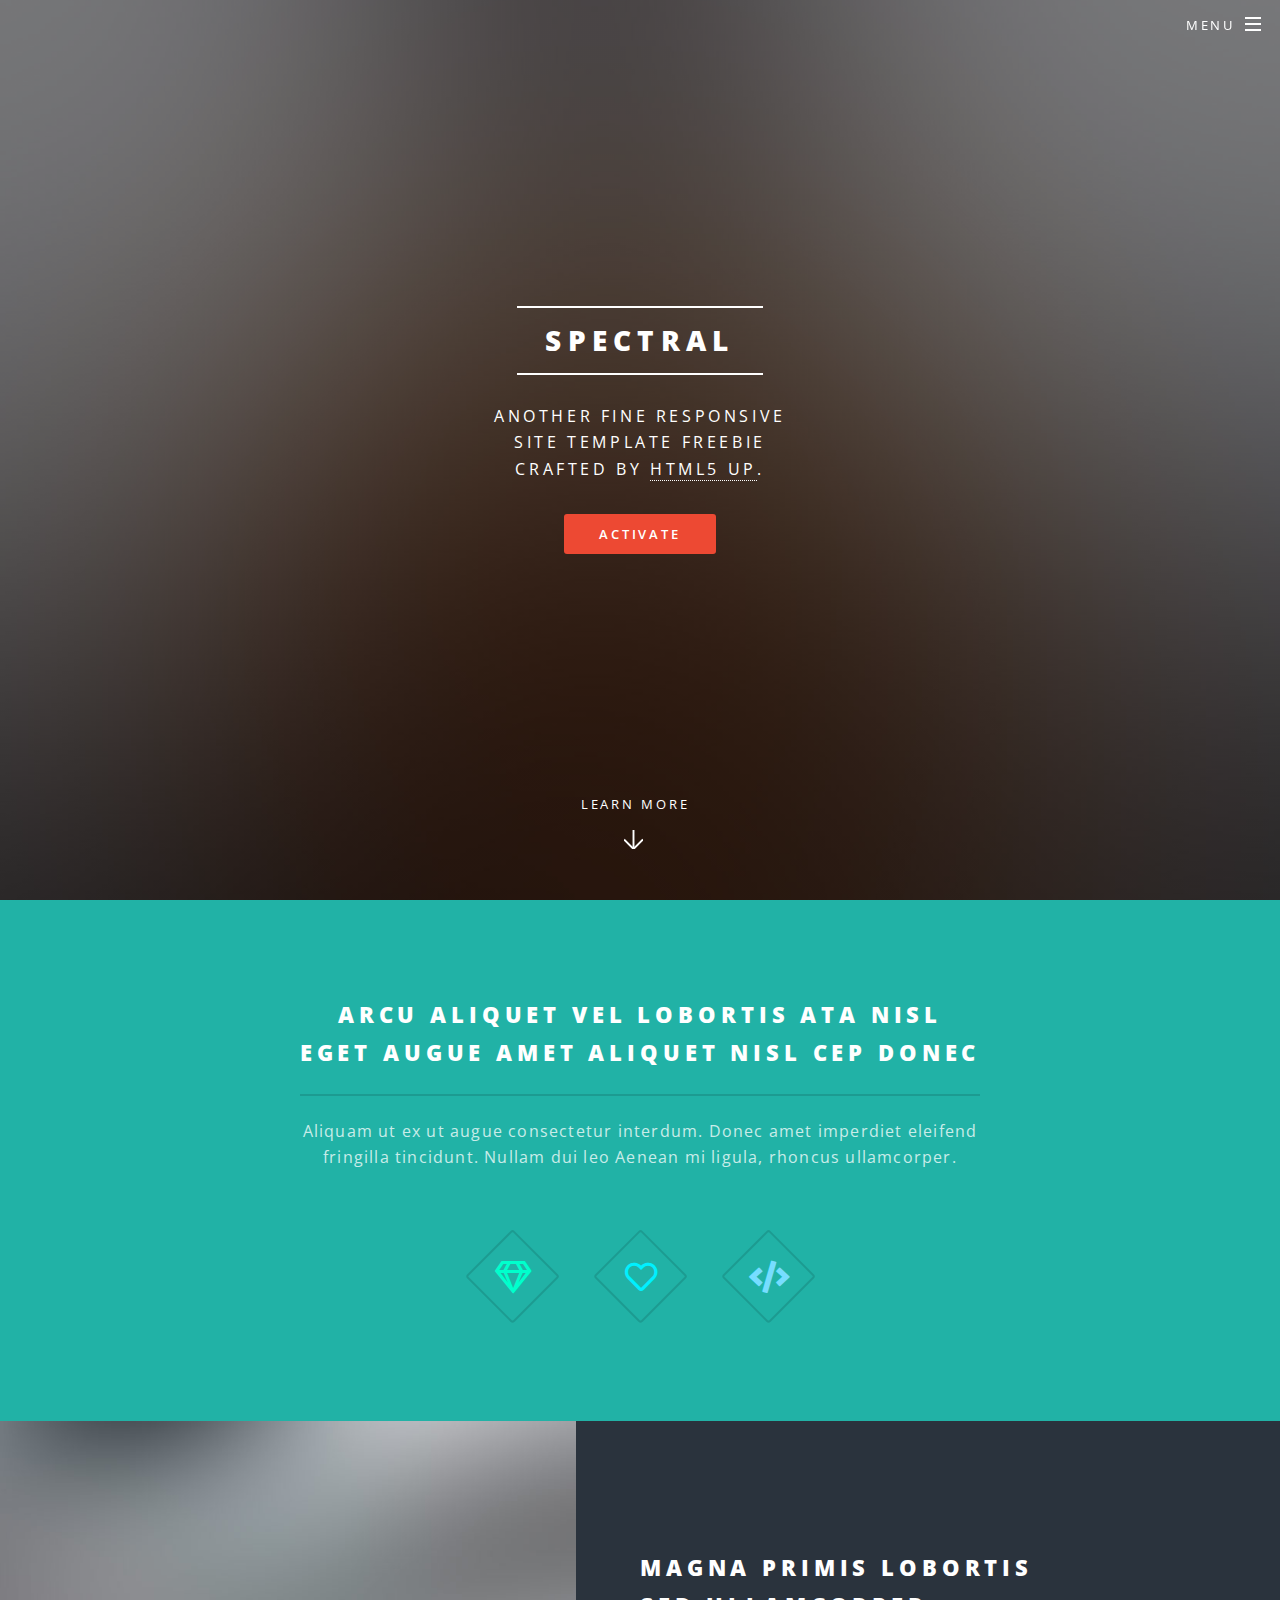
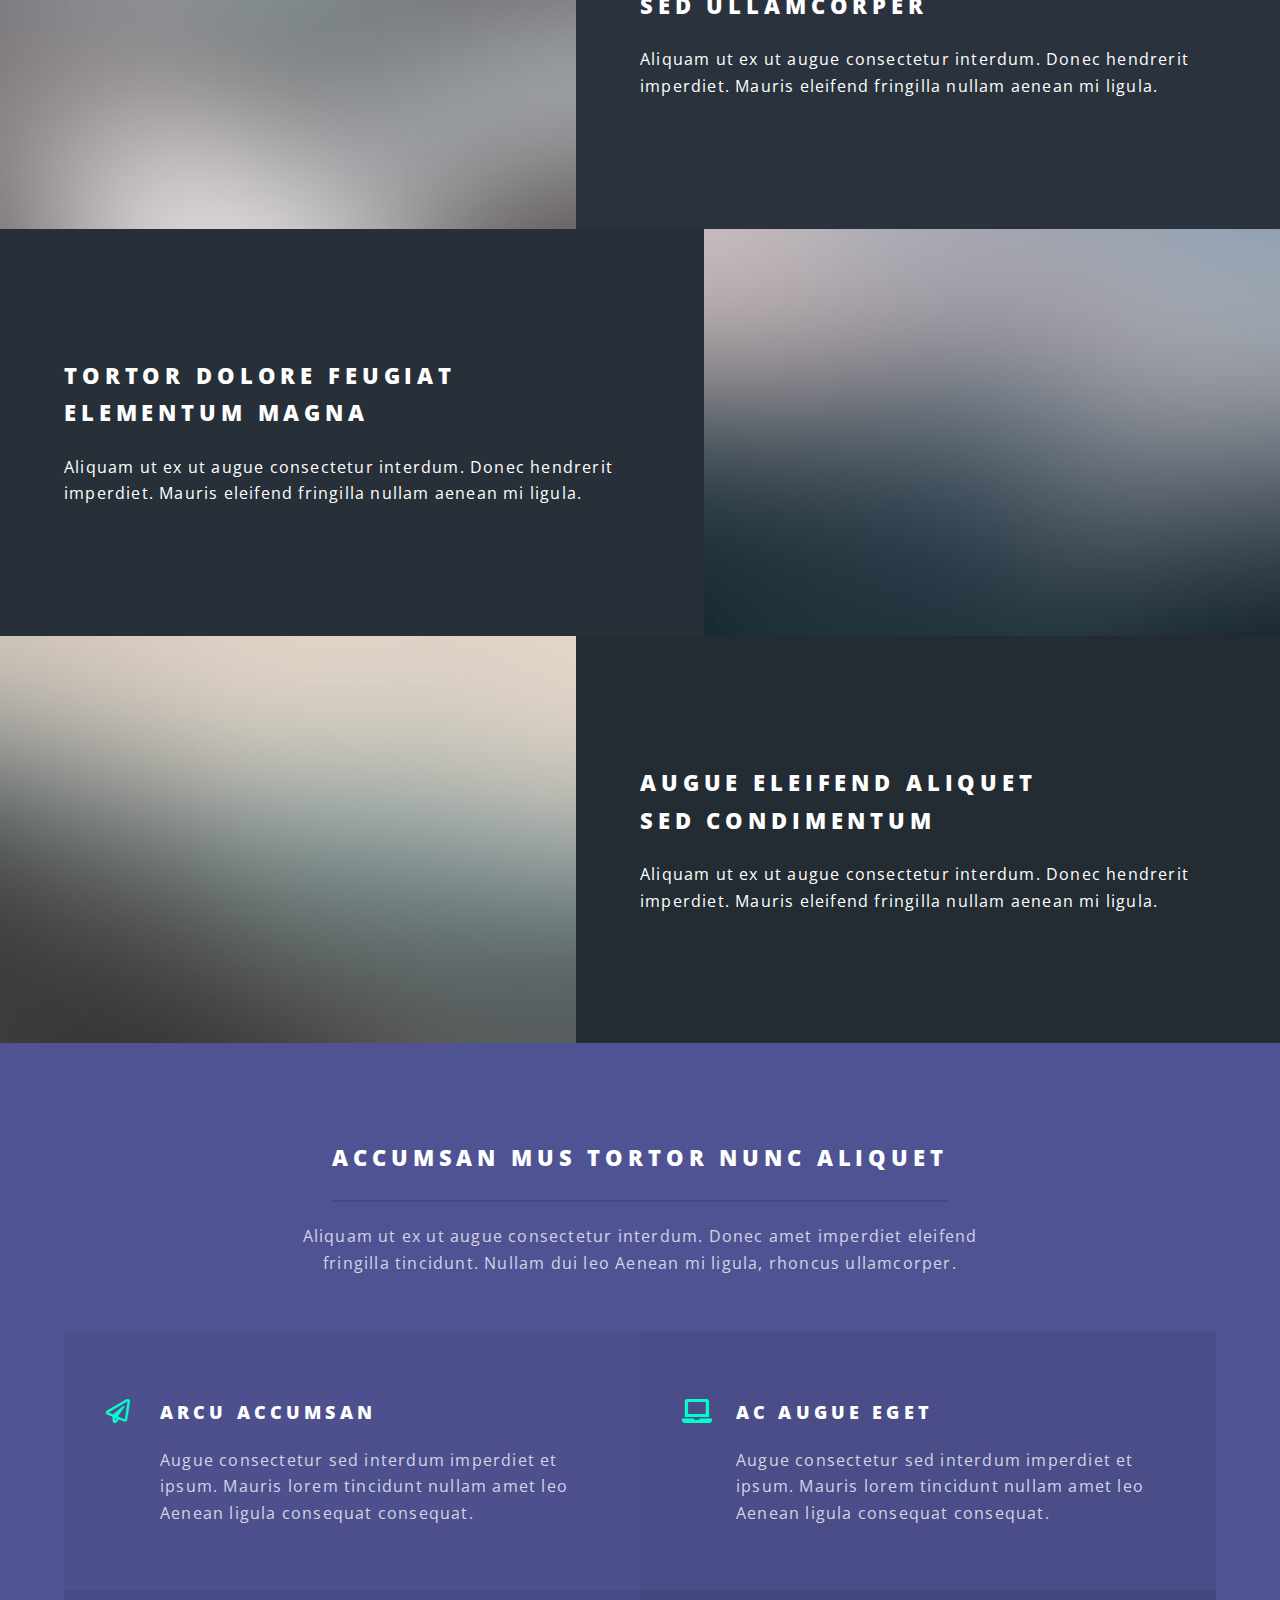
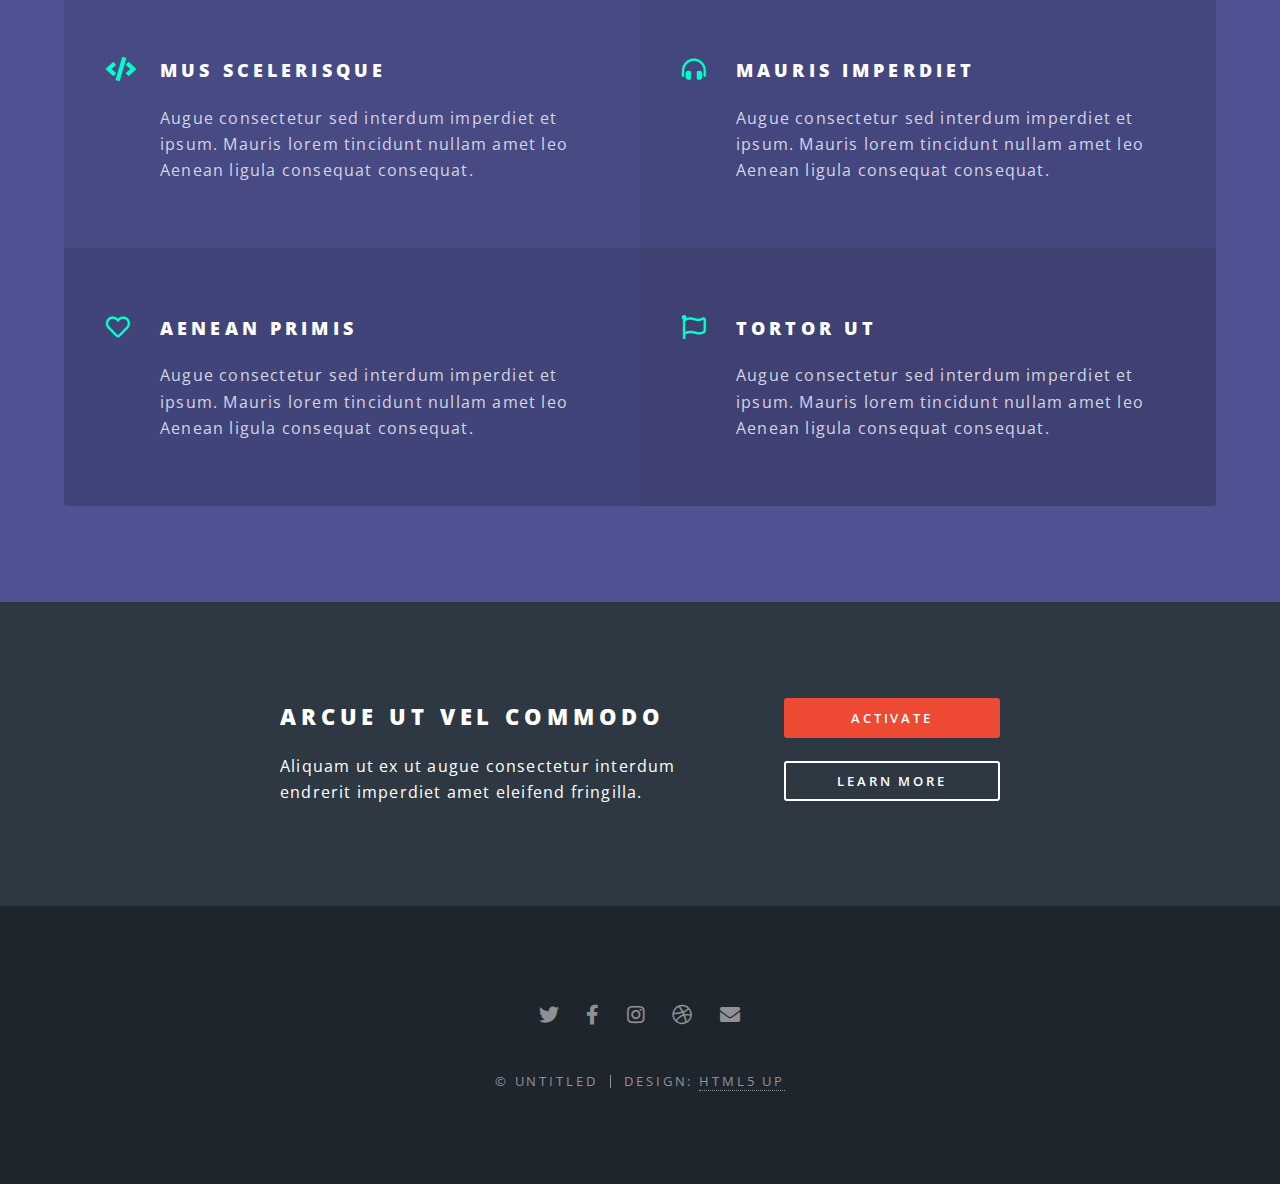
<file: index.html>
<!DOCTYPE HTML>
<!--
	Spectral by HTML5 UP
	html5up.net | @ajlkn
	Free for personal and commercial use under the CCA 3.0 license (html5up.net/license)
-->
<html>
	<head>
		<title>Spectral by HTML5 UP</title>
		<meta charset="utf-8" />
		<meta name="viewport" content="width=device-width, initial-scale=1, user-scalable=no" />
		<link rel="stylesheet" href="assets/css/main.css" />
		<noscript><link rel="stylesheet" href="assets/css/noscript.css" /></noscript>
	</head>
	<body class="landing is-preload">

		<!-- Page Wrapper -->
			<div id="page-wrapper">

				<!-- Header -->
					<header id="header" class="alt">
						<h1><a href="index.html">Spectral</a></h1>
						<nav id="nav">
							<ul>
								<li class="special">
									<a href="#menu" class="menuToggle"><span>Menu</span></a>
									<div id="menu">
										<ul>
											<li><a href="index.html">Home</a></li>
											<li><a href="generic.html">Generic</a></li>
											<li><a href="elements.html">Elements</a></li>
											<li><a href="#">Sign Up</a></li>
											<li><a href="#">Log In</a></li>
										</ul>
									</div>
								</li>
							</ul>
						</nav>
					</header>

				<!-- Banner -->
					<section id="banner">
						<div class="inner">
							<h2>Spectral</h2>
							<p>Another fine responsive<br />
							site template freebie<br />
							crafted by <a href="http://html5up.net">HTML5 UP</a>.</p>
							<ul class="actions special">
								<li><a href="#" class="button primary">Activate</a></li>
							</ul>
						</div>
						<a href="#one" class="more scrolly">Learn More</a>
					</section>

				<!-- One -->
					<section id="one" class="wrapper style1 special">
						<div class="inner">
							<header class="major">
								<h2>Arcu aliquet vel lobortis ata nisl<br />
								eget augue amet aliquet nisl cep donec</h2>
								<p>Aliquam ut ex ut augue consectetur interdum. Donec amet imperdiet eleifend<br />
								fringilla tincidunt. Nullam dui leo Aenean mi ligula, rhoncus ullamcorper.</p>
							</header>
							<ul class="icons major">
								<li><span class="icon fa-gem major style1"><span class="label">Lorem</span></span></li>
								<li><span class="icon fa-heart major style2"><span class="label">Ipsum</span></span></li>
								<li><span class="icon solid fa-code major style3"><span class="label">Dolor</span></span></li>
							</ul>
						</div>
					</section>

				<!-- Two -->
					<section id="two" class="wrapper alt style2">
						<section class="spotlight">
							<div class="image"><img src="images/pic01.jpg" alt="" /></div><div class="content">
								<h2>Magna primis lobortis<br />
								sed ullamcorper</h2>
								<p>Aliquam ut ex ut augue consectetur interdum. Donec hendrerit imperdiet. Mauris eleifend fringilla nullam aenean mi ligula.</p>
							</div>
						</section>
						<section class="spotlight">
							<div class="image"><img src="images/pic02.jpg" alt="" /></div><div class="content">
								<h2>Tortor dolore feugiat<br />
								elementum magna</h2>
								<p>Aliquam ut ex ut augue consectetur interdum. Donec hendrerit imperdiet. Mauris eleifend fringilla nullam aenean mi ligula.</p>
							</div>
						</section>
						<section class="spotlight">
							<div class="image"><img src="images/pic03.jpg" alt="" /></div><div class="content">
								<h2>Augue eleifend aliquet<br />
								sed condimentum</h2>
								<p>Aliquam ut ex ut augue consectetur interdum. Donec hendrerit imperdiet. Mauris eleifend fringilla nullam aenean mi ligula.</p>
							</div>
						</section>
					</section>

				<!-- Three -->
					<section id="three" class="wrapper style3 special">
						<div class="inner">
							<header class="major">
								<h2>Accumsan mus tortor nunc aliquet</h2>
								<p>Aliquam ut ex ut augue consectetur interdum. Donec amet imperdiet eleifend<br />
								fringilla tincidunt. Nullam dui leo Aenean mi ligula, rhoncus ullamcorper.</p>
							</header>
							<ul class="features">
								<li class="icon fa-paper-plane">
									<h3>Arcu accumsan</h3>
									<p>Augue consectetur sed interdum imperdiet et ipsum. Mauris lorem tincidunt nullam amet leo Aenean ligula consequat consequat.</p>
								</li>
								<li class="icon solid fa-laptop">
									<h3>Ac Augue Eget</h3>
									<p>Augue consectetur sed interdum imperdiet et ipsum. Mauris lorem tincidunt nullam amet leo Aenean ligula consequat consequat.</p>
								</li>
								<li class="icon solid fa-code">
									<h3>Mus Scelerisque</h3>
									<p>Augue consectetur sed interdum imperdiet et ipsum. Mauris lorem tincidunt nullam amet leo Aenean ligula consequat consequat.</p>
								</li>
								<li class="icon solid fa-headphones-alt">
									<h3>Mauris Imperdiet</h3>
									<p>Augue consectetur sed interdum imperdiet et ipsum. Mauris lorem tincidunt nullam amet leo Aenean ligula consequat consequat.</p>
								</li>
								<li class="icon fa-heart">
									<h3>Aenean Primis</h3>
									<p>Augue consectetur sed interdum imperdiet et ipsum. Mauris lorem tincidunt nullam amet leo Aenean ligula consequat consequat.</p>
								</li>
								<li class="icon fa-flag">
									<h3>Tortor Ut</h3>
									<p>Augue consectetur sed interdum imperdiet et ipsum. Mauris lorem tincidunt nullam amet leo Aenean ligula consequat consequat.</p>
								</li>
							</ul>
						</div>
					</section>

				<!-- CTA -->
					<section id="cta" class="wrapper style4">
						<div class="inner">
							<header>
								<h2>Arcue ut vel commodo</h2>
								<p>Aliquam ut ex ut augue consectetur interdum endrerit imperdiet amet eleifend fringilla.</p>
							</header>
							<ul class="actions stacked">
								<li><a href="#" class="button fit primary">Activate</a></li>
								<li><a href="#" class="button fit">Learn More</a></li>
							</ul>
						</div>
					</section>

				<!-- Footer -->
					<footer id="footer">
						<ul class="icons">
							<li><a href="#" class="icon brands fa-twitter"><span class="label">Twitter</span></a></li>
							<li><a href="#" class="icon brands fa-facebook-f"><span class="label">Facebook</span></a></li>
							<li><a href="#" class="icon brands fa-instagram"><span class="label">Instagram</span></a></li>
							<li><a href="#" class="icon brands fa-dribbble"><span class="label">Dribbble</span></a></li>
							<li><a href="#" class="icon solid fa-envelope"><span class="label">Email</span></a></li>
						</ul>
						<ul class="copyright">
							<li>&copy; Untitled</li><li>Design: <a href="http://html5up.net">HTML5 UP</a></li>
						</ul>
					</footer>

			</div>

		<!-- Scripts -->
			<script src="assets/js/jquery.min.js"></script>
			<script src="assets/js/jquery.scrollex.min.js"></script>
			<script src="assets/js/jquery.scrolly.min.js"></script>
			<script src="assets/js/browser.min.js"></script>
			<script src="assets/js/breakpoints.min.js"></script>
			<script src="assets/js/util.js"></script>
			<script src="assets/js/main.js"></script>

	</body>
</html>
</file>
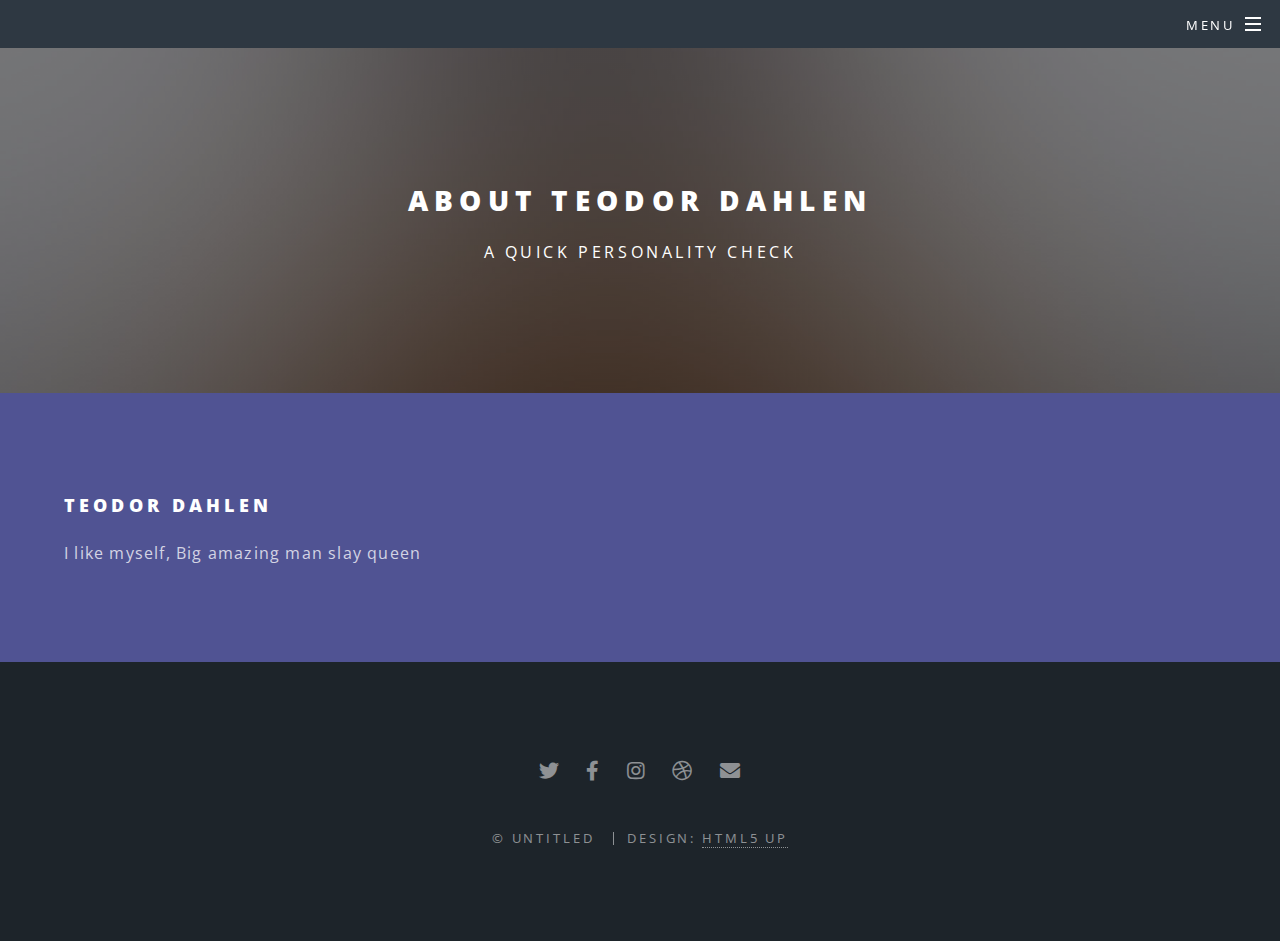
<file: AboutMe.html>
<!DOCTYPE HTML>
<!--
	Spectral by HTML5 UP
	html5up.net | @ajlkn
	Free for personal and commercial use under the CCA 3.0 license (html5up.net/license)
-->
<html>
	<head>
		<title>Generic - Spectral by HTML5 UP</title>
		<meta charset="utf-8" />
		<meta name="viewport" content="width=device-width, initial-scale=1, user-scalable=no" />
		<link rel="stylesheet" href="assets/css/main.css" />
		<noscript><link rel="stylesheet" href="assets/css/noscript.css" /></noscript>
	</head>
	<body class="is-preload">

		<!-- Page Wrapper -->
		<div id="page-wrapper">

			<!-- Header -->
			<header id="header" class="alt">
				<h1><a href="index.html">Teodor Dahlen</a></h1>
				<nav id="nav">
					<ul>
						<li class="special">
							<a href="#menu" class="menuToggle"><span>Menu</span></a>
							<div id="menu">
								<ul>
									<li><a href="index.html">Home</a></li>
									<li><a href="Programming.html">Programming</a></li>
									<!--<li><a href="Art.html">VFX/Materials/Art</a></li>-->
									<li><a href="AboutMe.html">About me</a></li>
								</ul>
							</div>
						</li>
					</ul>
				</nav>
			</header>

			<!-- Main -->
			<article id="main">
				<header>
					<h2>About Teodor Dahlen</h2>
					<p>A quick personality check</p>
				</header>
				<section class="wrapper style3">
					<div class="inner">

						<h3>Teodor Dahlen</h3>
						<p> I like myself, Big amazing man slay queen<p />

					</div>
				</section>
			</article>

			<!-- Footer -->
			<footer id="footer">
				<ul class="icons">
					<li><a href="#" class="icon brands fa-twitter"><span class="label">Twitter</span></a></li>
					<li><a href="#" class="icon brands fa-facebook-f"><span class="label">Facebook</span></a></li>
					<li><a href="#" class="icon brands fa-instagram"><span class="label">Instagram</span></a></li>
					<li><a href="#" class="icon brands fa-dribbble"><span class="label">Dribbble</span></a></li>
					<li><a href="#" class="icon solid fa-envelope"><span class="label">Email</span></a></li>
				</ul>
				<ul class="copyright">
					<li>&copy; Untitled</li>
					<li>Design: <a href="http://html5up.net">HTML5 UP</a></li>
				</ul>
			</footer>

		</div>

		<!-- Scripts -->
			<script src="assets/js/jquery.min.js"></script>
			<script src="assets/js/jquery.scrollex.min.js"></script>
			<script src="assets/js/jquery.scrolly.min.js"></script>
			<script src="assets/js/browser.min.js"></script>
			<script src="assets/js/breakpoints.min.js"></script>
			<script src="assets/js/util.js"></script>
			<script src="assets/js/main.js"></script>

	</body>
</html>
</file>
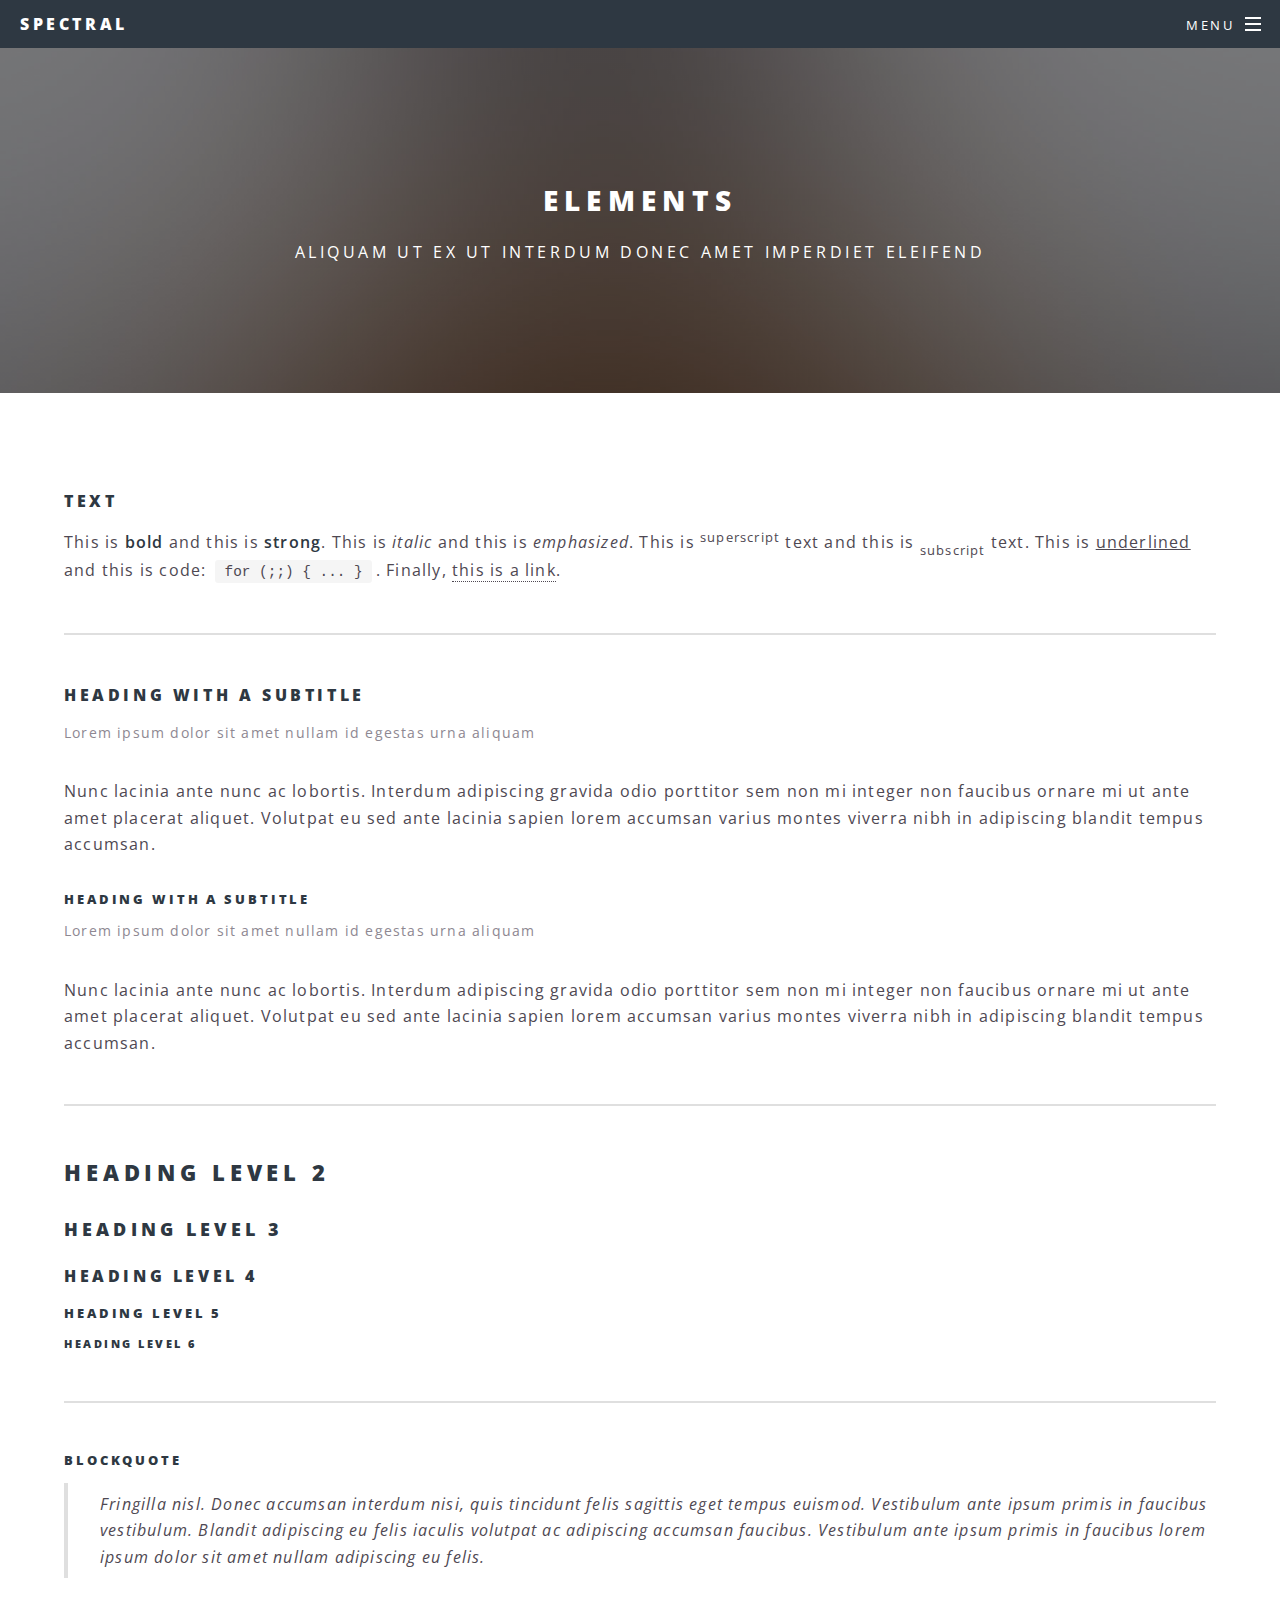
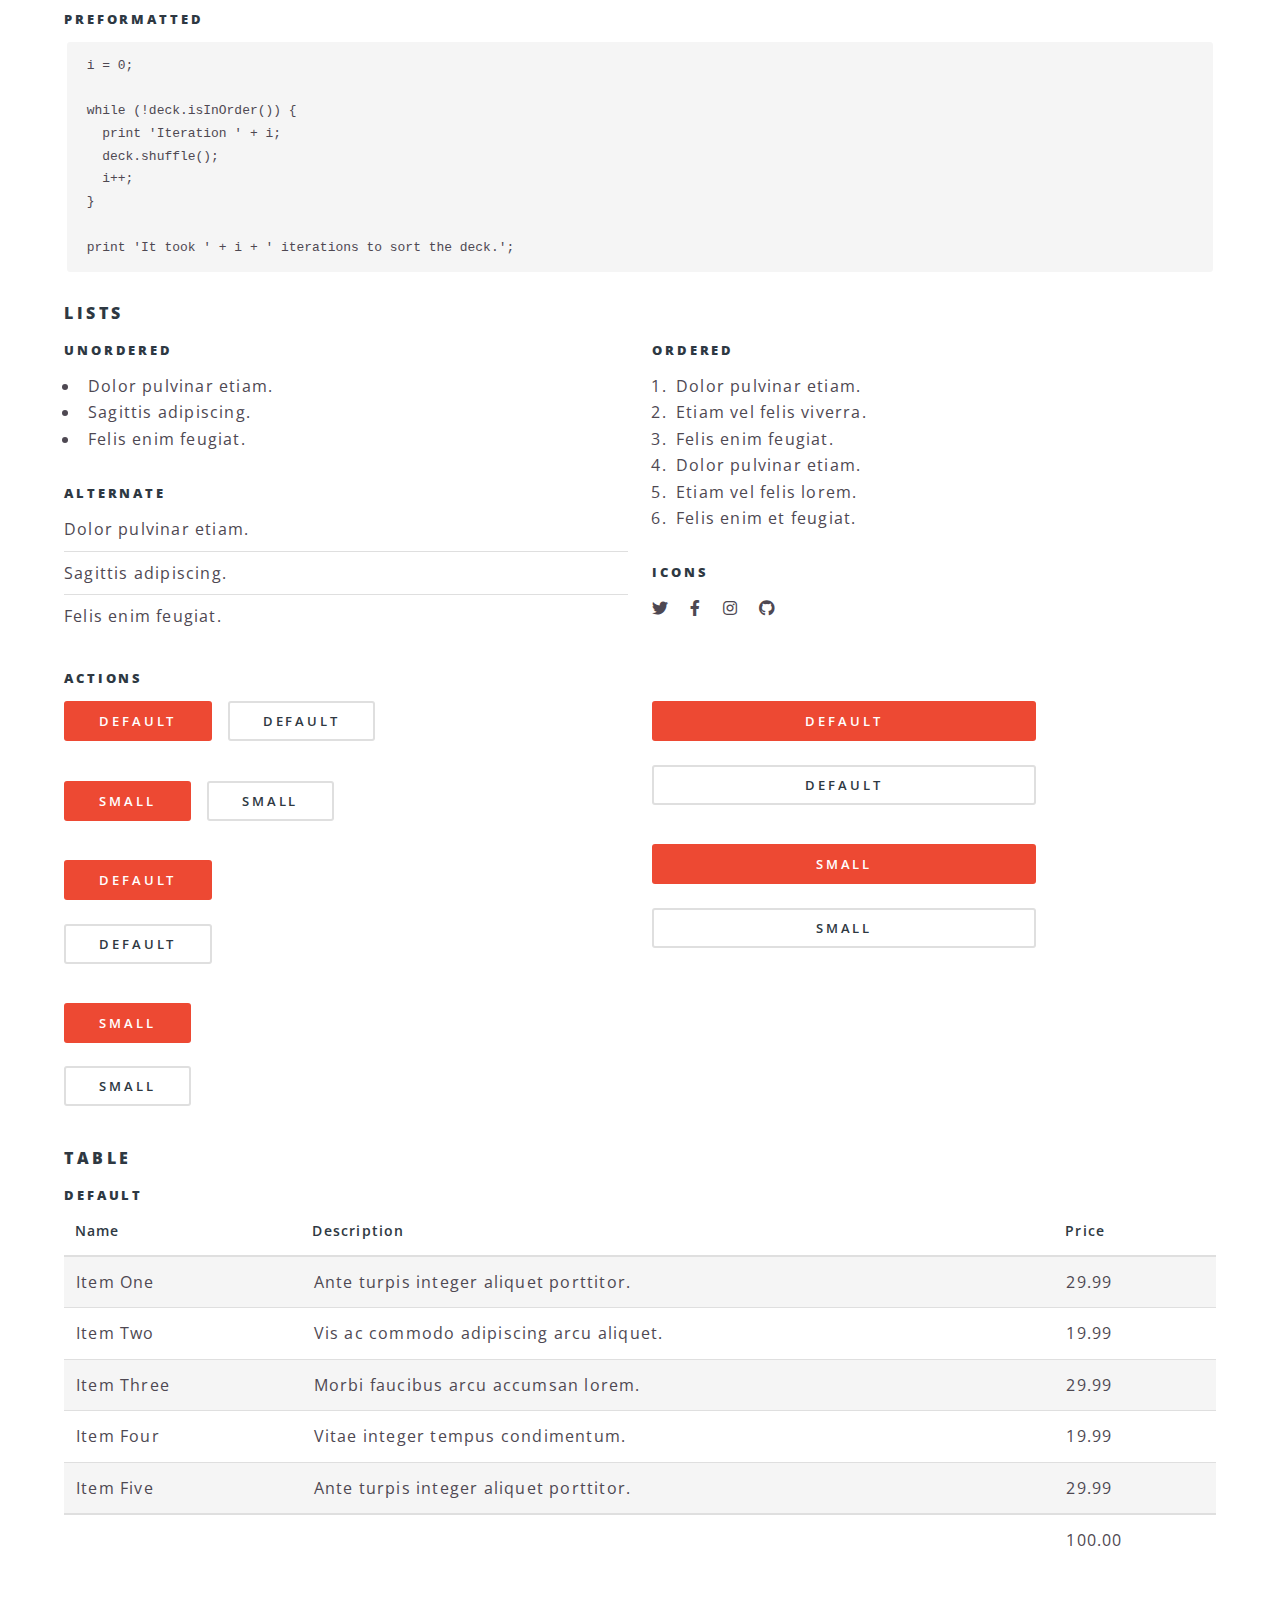
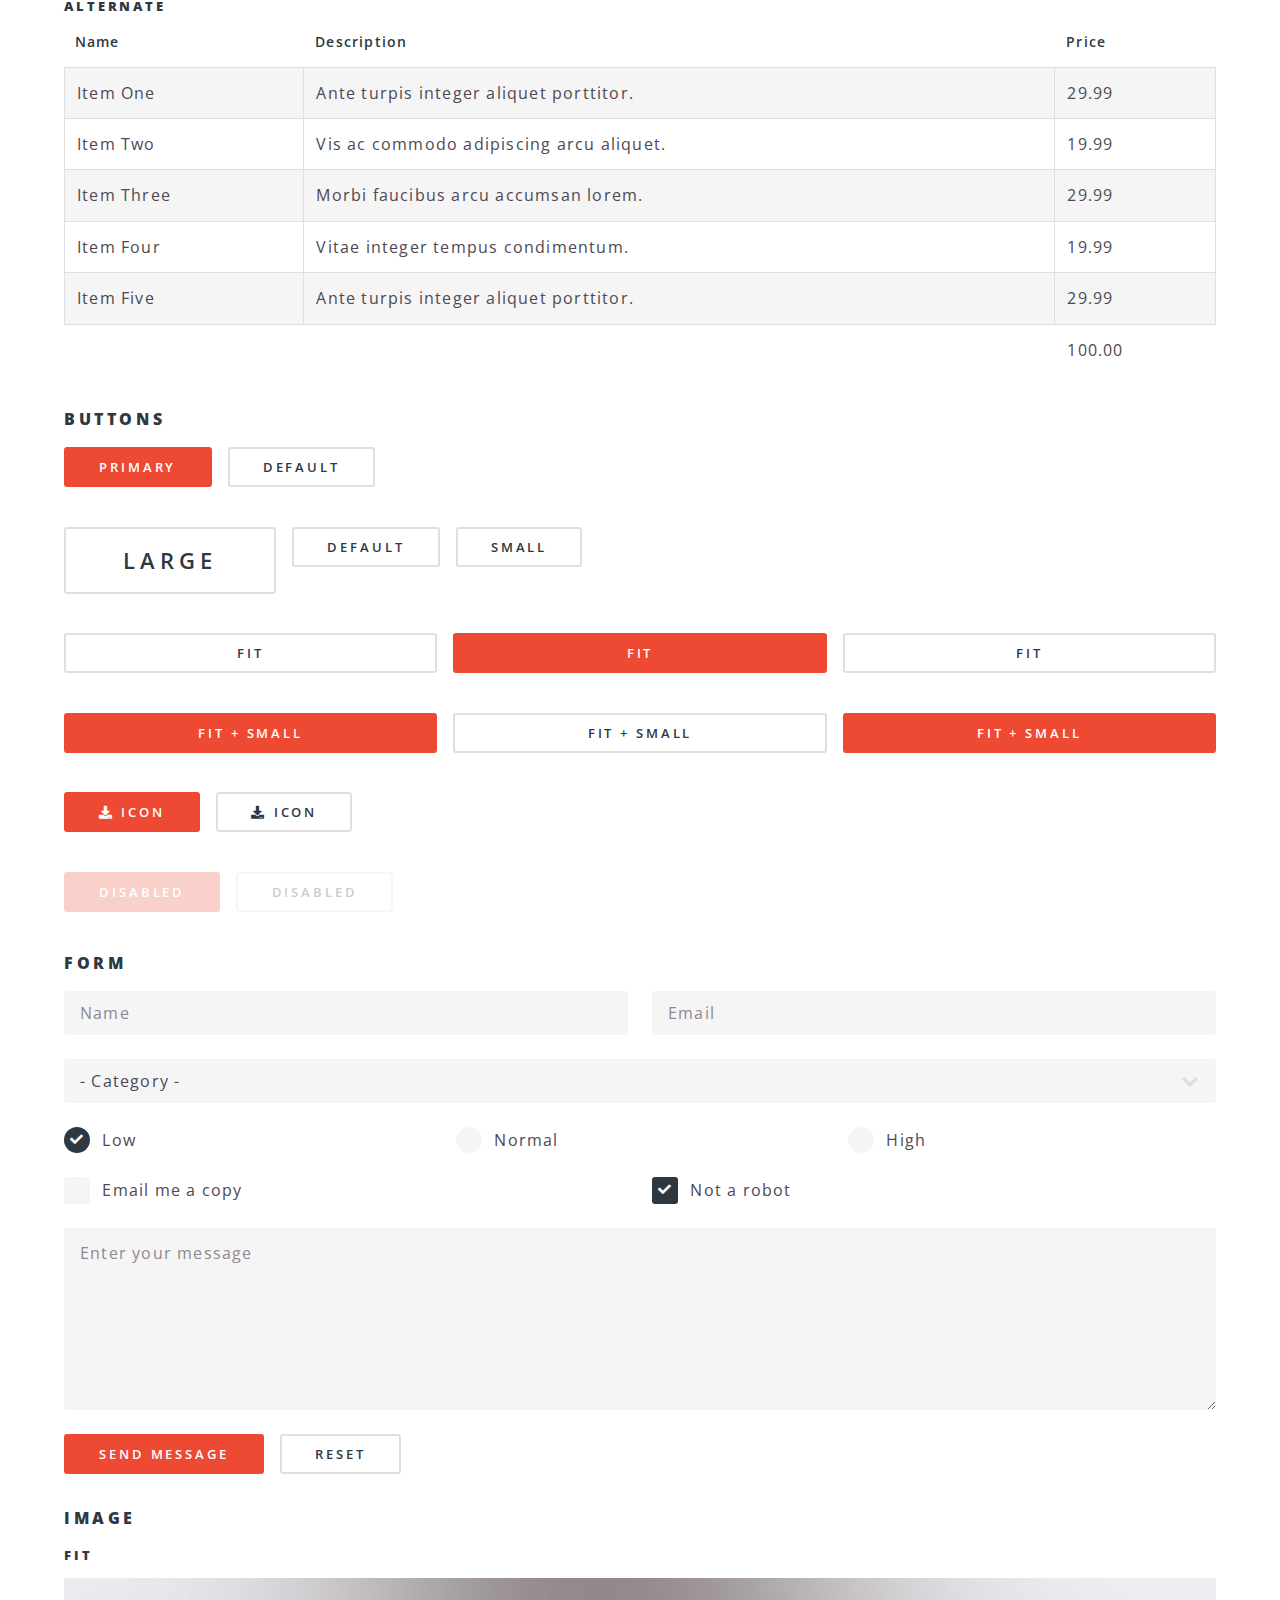
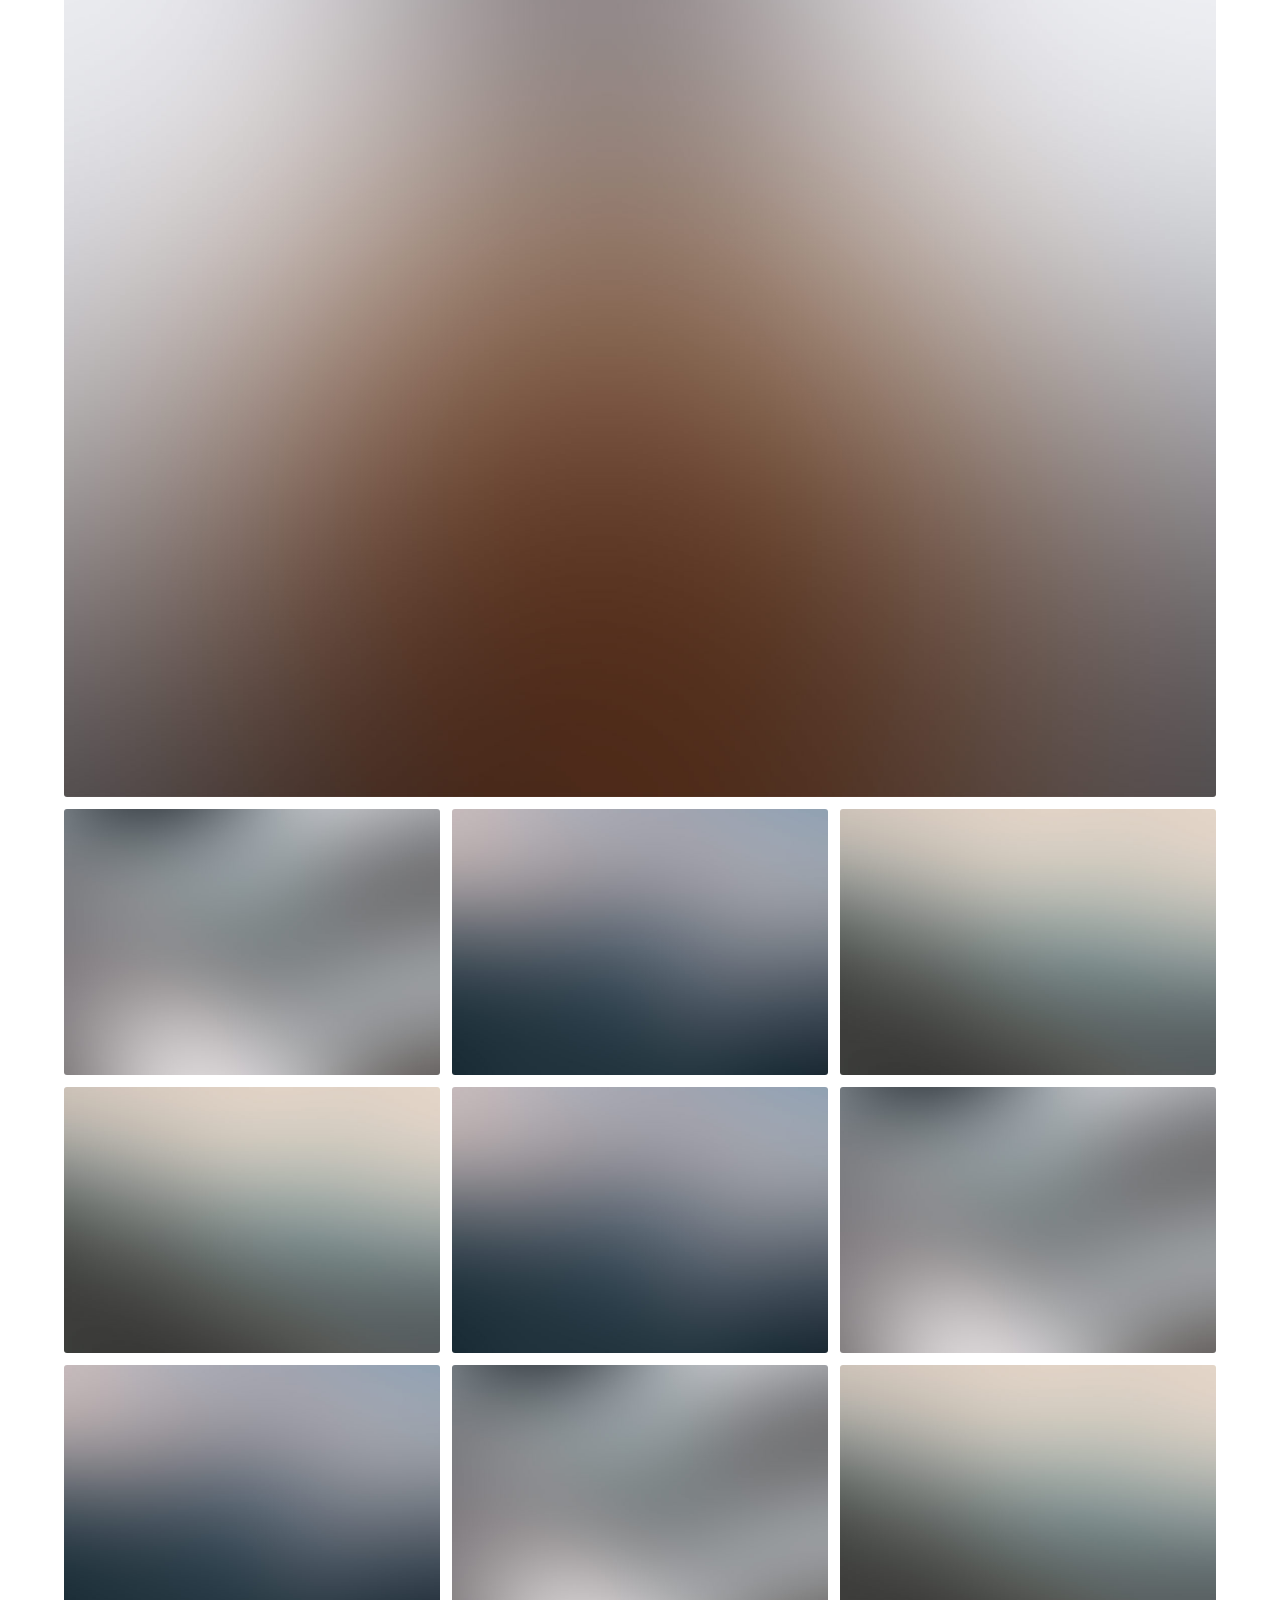
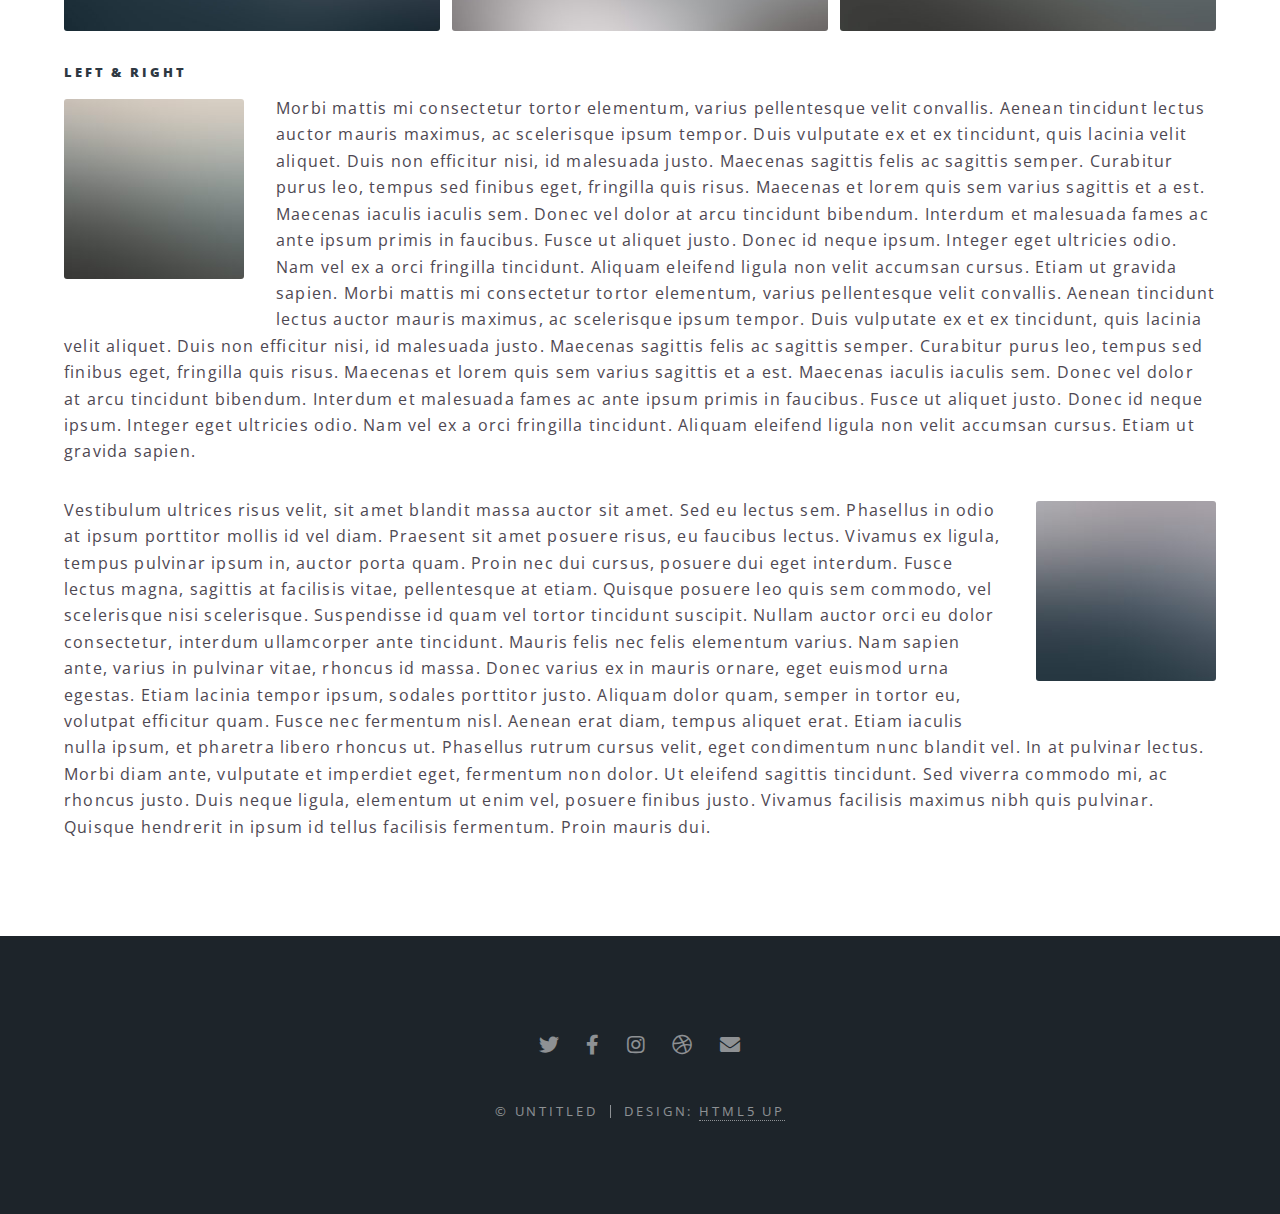
<file: Art.html>
<!DOCTYPE HTML>
<!--
	Spectral by HTML5 UP
	html5up.net | @ajlkn
	Free for personal and commercial use under the CCA 3.0 license (html5up.net/license)
-->
<html>
	<head>
		<title>Elements - Spectral by HTML5 UP</title>
		<meta charset="utf-8" />
		<meta name="viewport" content="width=device-width, initial-scale=1, user-scalable=no" />
		<link rel="stylesheet" href="assets/css/main.css" />
		<noscript><link rel="stylesheet" href="assets/css/noscript.css" /></noscript>
	</head>
	<body class="is-preload">

		<!-- Page Wrapper -->
			<div id="page-wrapper">

				<!-- Header -->
					<header id="header">
						<h1><a href="index.html">Spectral</a></h1>
						<nav id="nav">
							<ul>
								<li class="special">
									<a href="#menu" class="menuToggle"><span>Menu</span></a>
									<div id="menu">
										<ul>
											<li><a href="index.html">Home</a></li>
											<li><a href="generic.html">Generic</a></li>
											<li><a href="elements.html">Elements</a></li>
											<li><a href="#">Sign Up</a></li>
											<li><a href="#">Log In</a></li>
										</ul>
									</div>
								</li>
							</ul>
						</nav>
					</header>

				<!-- Main -->
					<article id="main">
						<header>
							<h2>Elements</h2>
							<p>Aliquam ut ex ut interdum donec amet imperdiet eleifend</p>
						</header>
						<section class="wrapper style5">
							<div class="inner">

								<section>
									<h4>Text</h4>
									<p>This is <b>bold</b> and this is <strong>strong</strong>. This is <i>italic</i> and this is <em>emphasized</em>.
									This is <sup>superscript</sup> text and this is <sub>subscript</sub> text.
									This is <u>underlined</u> and this is code: <code>for (;;) { ... }</code>. Finally, <a href="#">this is a link</a>.</p>
									<hr />
									<header>
										<h4>Heading with a Subtitle</h4>
										<p>Lorem ipsum dolor sit amet nullam id egestas urna aliquam</p>
									</header>
									<p>Nunc lacinia ante nunc ac lobortis. Interdum adipiscing gravida odio porttitor sem non mi integer non faucibus ornare mi ut ante amet placerat aliquet. Volutpat eu sed ante lacinia sapien lorem accumsan varius montes viverra nibh in adipiscing blandit tempus accumsan.</p>
									<header>
										<h5>Heading with a Subtitle</h5>
										<p>Lorem ipsum dolor sit amet nullam id egestas urna aliquam</p>
									</header>
									<p>Nunc lacinia ante nunc ac lobortis. Interdum adipiscing gravida odio porttitor sem non mi integer non faucibus ornare mi ut ante amet placerat aliquet. Volutpat eu sed ante lacinia sapien lorem accumsan varius montes viverra nibh in adipiscing blandit tempus accumsan.</p>
									<hr />
									<h2>Heading Level 2</h2>
									<h3>Heading Level 3</h3>
									<h4>Heading Level 4</h4>
									<h5>Heading Level 5</h5>
									<h6>Heading Level 6</h6>
									<hr />
									<h5>Blockquote</h5>
									<blockquote>Fringilla nisl. Donec accumsan interdum nisi, quis tincidunt felis sagittis eget tempus euismod. Vestibulum ante ipsum primis in faucibus vestibulum. Blandit adipiscing eu felis iaculis volutpat ac adipiscing accumsan faucibus. Vestibulum ante ipsum primis in faucibus lorem ipsum dolor sit amet nullam adipiscing eu felis.</blockquote>
									<h5>Preformatted</h5>
									<pre><code>i = 0;

while (!deck.isInOrder()) {
  print 'Iteration ' + i;
  deck.shuffle();
  i++;
}

print 'It took ' + i + ' iterations to sort the deck.';</code></pre>
								</section>

								<section>
									<h4>Lists</h4>
									<div class="row">
										<div class="col-6 col-12-medium">
											<h5>Unordered</h5>
											<ul>
												<li>Dolor pulvinar etiam.</li>
												<li>Sagittis adipiscing.</li>
												<li>Felis enim feugiat.</li>
											</ul>
											<h5>Alternate</h5>
											<ul class="alt">
												<li>Dolor pulvinar etiam.</li>
												<li>Sagittis adipiscing.</li>
												<li>Felis enim feugiat.</li>
											</ul>
										</div>
										<div class="col-6 col-12-medium">
											<h5>Ordered</h5>
											<ol>
												<li>Dolor pulvinar etiam.</li>
												<li>Etiam vel felis viverra.</li>
												<li>Felis enim feugiat.</li>
												<li>Dolor pulvinar etiam.</li>
												<li>Etiam vel felis lorem.</li>
												<li>Felis enim et feugiat.</li>
											</ol>
											<h5>Icons</h5>
											<ul class="icons">
												<li><a href="#" class="icon brands fa-twitter"><span class="label">Twitter</span></a></li>
												<li><a href="#" class="icon brands fa-facebook-f"><span class="label">Facebook</span></a></li>
												<li><a href="#" class="icon brands fa-instagram"><span class="label">Instagram</span></a></li>
												<li><a href="#" class="icon brands fa-github"><span class="label">Github</span></a></li>
											</ul>
										</div>
									</div>
									<h5>Actions</h5>
									<div class="row">
										<div class="col-6 col-12-medium">
											<ul class="actions">
												<li><a href="#" class="button primary">Default</a></li>
												<li><a href="#" class="button">Default</a></li>
											</ul>
											<ul class="actions small">
												<li><a href="#" class="button primary small">Small</a></li>
												<li><a href="#" class="button small">Small</a></li>
											</ul>
											<ul class="actions stacked">
												<li><a href="#" class="button primary">Default</a></li>
												<li><a href="#" class="button">Default</a></li>
											</ul>
											<ul class="actions stacked">
												<li><a href="#" class="button primary small">Small</a></li>
												<li><a href="#" class="button small">Small</a></li>
											</ul>
										</div>
										<div class="col-6 col-12-medium">
											<ul class="actions stacked">
												<li><a href="#" class="button primary fit">Default</a></li>
												<li><a href="#" class="button fit">Default</a></li>
											</ul>
											<ul class="actions stacked">
												<li><a href="#" class="button primary small fit">Small</a></li>
												<li><a href="#" class="button small fit">Small</a></li>
											</ul>
										</div>
									</div>
								</section>

								<section>
									<h4>Table</h4>
									<h5>Default</h5>
									<div class="table-wrapper">
										<table>
											<thead>
												<tr>
													<th>Name</th>
													<th>Description</th>
													<th>Price</th>
												</tr>
											</thead>
											<tbody>
												<tr>
													<td>Item One</td>
													<td>Ante turpis integer aliquet porttitor.</td>
													<td>29.99</td>
												</tr>
												<tr>
													<td>Item Two</td>
													<td>Vis ac commodo adipiscing arcu aliquet.</td>
													<td>19.99</td>
												</tr>
												<tr>
													<td>Item Three</td>
													<td> Morbi faucibus arcu accumsan lorem.</td>
													<td>29.99</td>
												</tr>
												<tr>
													<td>Item Four</td>
													<td>Vitae integer tempus condimentum.</td>
													<td>19.99</td>
												</tr>
												<tr>
													<td>Item Five</td>
													<td>Ante turpis integer aliquet porttitor.</td>
													<td>29.99</td>
												</tr>
											</tbody>
											<tfoot>
												<tr>
													<td colspan="2"></td>
													<td>100.00</td>
												</tr>
											</tfoot>
										</table>
									</div>

									<h5>Alternate</h5>
									<div class="table-wrapper">
										<table class="alt">
											<thead>
												<tr>
													<th>Name</th>
													<th>Description</th>
													<th>Price</th>
												</tr>
											</thead>
											<tbody>
												<tr>
													<td>Item One</td>
													<td>Ante turpis integer aliquet porttitor.</td>
													<td>29.99</td>
												</tr>
												<tr>
													<td>Item Two</td>
													<td>Vis ac commodo adipiscing arcu aliquet.</td>
													<td>19.99</td>
												</tr>
												<tr>
													<td>Item Three</td>
													<td> Morbi faucibus arcu accumsan lorem.</td>
													<td>29.99</td>
												</tr>
												<tr>
													<td>Item Four</td>
													<td>Vitae integer tempus condimentum.</td>
													<td>19.99</td>
												</tr>
												<tr>
													<td>Item Five</td>
													<td>Ante turpis integer aliquet porttitor.</td>
													<td>29.99</td>
												</tr>
											</tbody>
											<tfoot>
												<tr>
													<td colspan="2"></td>
													<td>100.00</td>
												</tr>
											</tfoot>
										</table>
									</div>
								</section>

								<section>
									<h4>Buttons</h4>
									<ul class="actions">
										<li><a href="#" class="button primary">Primary</a></li>
										<li><a href="#" class="button">Default</a></li>
									</ul>
									<ul class="actions">
										<li><a href="#" class="button large">Large</a></li>
										<li><a href="#" class="button">Default</a></li>
										<li><a href="#" class="button small">Small</a></li>
									</ul>
									<ul class="actions fit">
										<li><a href="#" class="button fit">Fit</a></li>
										<li><a href="#" class="button primary fit">Fit</a></li>
										<li><a href="#" class="button fit">Fit</a></li>
									</ul>
									<ul class="actions fit small">
										<li><a href="#" class="button primary fit small">Fit + Small</a></li>
										<li><a href="#" class="button fit small">Fit + Small</a></li>
										<li><a href="#" class="button primary fit small">Fit + Small</a></li>
									</ul>
									<ul class="actions">
										<li><a href="#" class="button primary icon solid fa-download">Icon</a></li>
										<li><a href="#" class="button icon solid fa-download">Icon</a></li>
									</ul>
									<ul class="actions">
										<li><span class="button primary disabled">Disabled</span></li>
										<li><span class="button disabled">Disabled</span></li>
									</ul>
								</section>

								<section>
									<h4>Form</h4>
									<form method="post" action="#">
										<div class="row gtr-uniform">
											<div class="col-6 col-12-xsmall">
												<input type="text" name="demo-name" id="demo-name" value="" placeholder="Name" />
											</div>
											<div class="col-6 col-12-xsmall">
												<input type="email" name="demo-email" id="demo-email" value="" placeholder="Email" />
											</div>
											<div class="col-12">
												<select name="demo-category" id="demo-category">
													<option value="">- Category -</option>
													<option value="1">Manufacturing</option>
													<option value="1">Shipping</option>
													<option value="1">Administration</option>
													<option value="1">Human Resources</option>
												</select>
											</div>
											<div class="col-4 col-12-small">
												<input type="radio" id="demo-priority-low" name="demo-priority" checked>
												<label for="demo-priority-low">Low</label>
											</div>
											<div class="col-4 col-12-small">
												<input type="radio" id="demo-priority-normal" name="demo-priority">
												<label for="demo-priority-normal">Normal</label>
											</div>
											<div class="col-4 col-12-small">
												<input type="radio" id="demo-priority-high" name="demo-priority">
												<label for="demo-priority-high">High</label>
											</div>
											<div class="col-6 col-12-small">
												<input type="checkbox" id="demo-copy" name="demo-copy">
												<label for="demo-copy">Email me a copy</label>
											</div>
											<div class="col-6 col-12-small">
												<input type="checkbox" id="demo-human" name="demo-human" checked>
												<label for="demo-human">Not a robot</label>
											</div>
											<div class="col-12">
												<textarea name="demo-message" id="demo-message" placeholder="Enter your message" rows="6"></textarea>
											</div>
											<div class="col-12">
												<ul class="actions">
													<li><input type="submit" value="Send Message" class="primary" /></li>
													<li><input type="reset" value="Reset" /></li>
												</ul>
											</div>
										</div>
									</form>
								</section>

								<section>
									<h4>Image</h4>
									<h5>Fit</h5>
									<div class="box alt">
										<div class="row gtr-50 gtr-uniform">
											<div class="col-12"><span class="image fit"><img src="images/banner.jpg" alt="" /></span></div>
											<div class="col-4"><span class="image fit"><img src="images/pic01.jpg" alt="" /></span></div>
											<div class="col-4"><span class="image fit"><img src="images/pic02.jpg" alt="" /></span></div>
											<div class="col-4"><span class="image fit"><img src="images/pic03.jpg" alt="" /></span></div>
											<div class="col-4"><span class="image fit"><img src="images/pic03.jpg" alt="" /></span></div>
											<div class="col-4"><span class="image fit"><img src="images/pic02.jpg" alt="" /></span></div>
											<div class="col-4"><span class="image fit"><img src="images/pic01.jpg" alt="" /></span></div>
											<div class="col-4"><span class="image fit"><img src="images/pic02.jpg" alt="" /></span></div>
											<div class="col-4"><span class="image fit"><img src="images/pic01.jpg" alt="" /></span></div>
											<div class="col-4"><span class="image fit"><img src="images/pic03.jpg" alt="" /></span></div>
										</div>
									</div>
									<h5>Left &amp; Right</h5>
									<p><span class="image left"><img src="images/pic04.jpg" alt="" /></span>Morbi mattis mi consectetur tortor elementum, varius pellentesque velit convallis. Aenean tincidunt lectus auctor mauris maximus, ac scelerisque ipsum tempor. Duis vulputate ex et ex tincidunt, quis lacinia velit aliquet. Duis non efficitur nisi, id malesuada justo. Maecenas sagittis felis ac sagittis semper. Curabitur purus leo, tempus sed finibus eget, fringilla quis risus. Maecenas et lorem quis sem varius sagittis et a est. Maecenas iaculis iaculis sem. Donec vel dolor at arcu tincidunt bibendum. Interdum et malesuada fames ac ante ipsum primis in faucibus. Fusce ut aliquet justo. Donec id neque ipsum. Integer eget ultricies odio. Nam vel ex a orci fringilla tincidunt. Aliquam eleifend ligula non velit accumsan cursus. Etiam ut gravida sapien. Morbi mattis mi consectetur tortor elementum, varius pellentesque velit convallis. Aenean tincidunt lectus auctor mauris maximus, ac scelerisque ipsum tempor. Duis vulputate ex et ex tincidunt, quis lacinia velit aliquet. Duis non efficitur nisi, id malesuada justo. Maecenas sagittis felis ac sagittis semper. Curabitur purus leo, tempus sed finibus eget, fringilla quis risus. Maecenas et lorem quis sem varius sagittis et a est. Maecenas iaculis iaculis sem. Donec vel dolor at arcu tincidunt bibendum. Interdum et malesuada fames ac ante ipsum primis in faucibus. Fusce ut aliquet justo. Donec id neque ipsum. Integer eget ultricies odio. Nam vel ex a orci fringilla tincidunt. Aliquam eleifend ligula non velit accumsan cursus. Etiam ut gravida sapien.</p>
									<p><span class="image right"><img src="images/pic05.jpg" alt="" /></span>Vestibulum ultrices risus velit, sit amet blandit massa auctor sit amet. Sed eu lectus sem. Phasellus in odio at ipsum porttitor mollis id vel diam. Praesent sit amet posuere risus, eu faucibus lectus. Vivamus ex ligula, tempus pulvinar ipsum in, auctor porta quam. Proin nec dui cursus, posuere dui eget interdum. Fusce lectus magna, sagittis at facilisis vitae, pellentesque at etiam. Quisque posuere leo quis sem commodo, vel scelerisque nisi scelerisque. Suspendisse id quam vel tortor tincidunt suscipit. Nullam auctor orci eu dolor consectetur, interdum ullamcorper ante tincidunt. Mauris felis nec felis elementum varius. Nam sapien ante, varius in pulvinar vitae, rhoncus id massa. Donec varius ex in mauris ornare, eget euismod urna egestas. Etiam lacinia tempor ipsum, sodales porttitor justo. Aliquam dolor quam, semper in tortor eu, volutpat efficitur quam. Fusce nec fermentum nisl. Aenean erat diam, tempus aliquet erat. Etiam iaculis nulla ipsum, et pharetra libero rhoncus ut. Phasellus rutrum cursus velit, eget condimentum nunc blandit vel. In at pulvinar lectus. Morbi diam ante, vulputate et imperdiet eget, fermentum non dolor. Ut eleifend sagittis tincidunt. Sed viverra commodo mi, ac rhoncus justo. Duis neque ligula, elementum ut enim vel, posuere finibus justo. Vivamus facilisis maximus nibh quis pulvinar. Quisque hendrerit in ipsum id tellus facilisis fermentum. Proin mauris dui.</p>
								</section>

							</div>
						</section>
					</article>

				<!-- Footer -->
					<footer id="footer">
						<ul class="icons">
							<li><a href="#" class="icon brands fa-twitter"><span class="label">Twitter</span></a></li>
							<li><a href="#" class="icon brands fa-facebook-f"><span class="label">Facebook</span></a></li>
							<li><a href="#" class="icon brands fa-instagram"><span class="label">Instagram</span></a></li>
							<li><a href="#" class="icon brands fa-dribbble"><span class="label">Dribbble</span></a></li>
							<li><a href="#" class="icon solid fa-envelope"><span class="label">Email</span></a></li>
						</ul>
						<ul class="copyright">
							<li>&copy; Untitled</li><li>Design: <a href="http://html5up.net">HTML5 UP</a></li>
						</ul>
					</footer>

			</div>

		<!-- Scripts -->
			<script src="assets/js/jquery.min.js"></script>
			<script src="assets/js/jquery.scrollex.min.js"></script>
			<script src="assets/js/jquery.scrolly.min.js"></script>
			<script src="assets/js/browser.min.js"></script>
			<script src="assets/js/breakpoints.min.js"></script>
			<script src="assets/js/util.js"></script>
			<script src="assets/js/main.js"></script>

	</body>
</html>
</file>
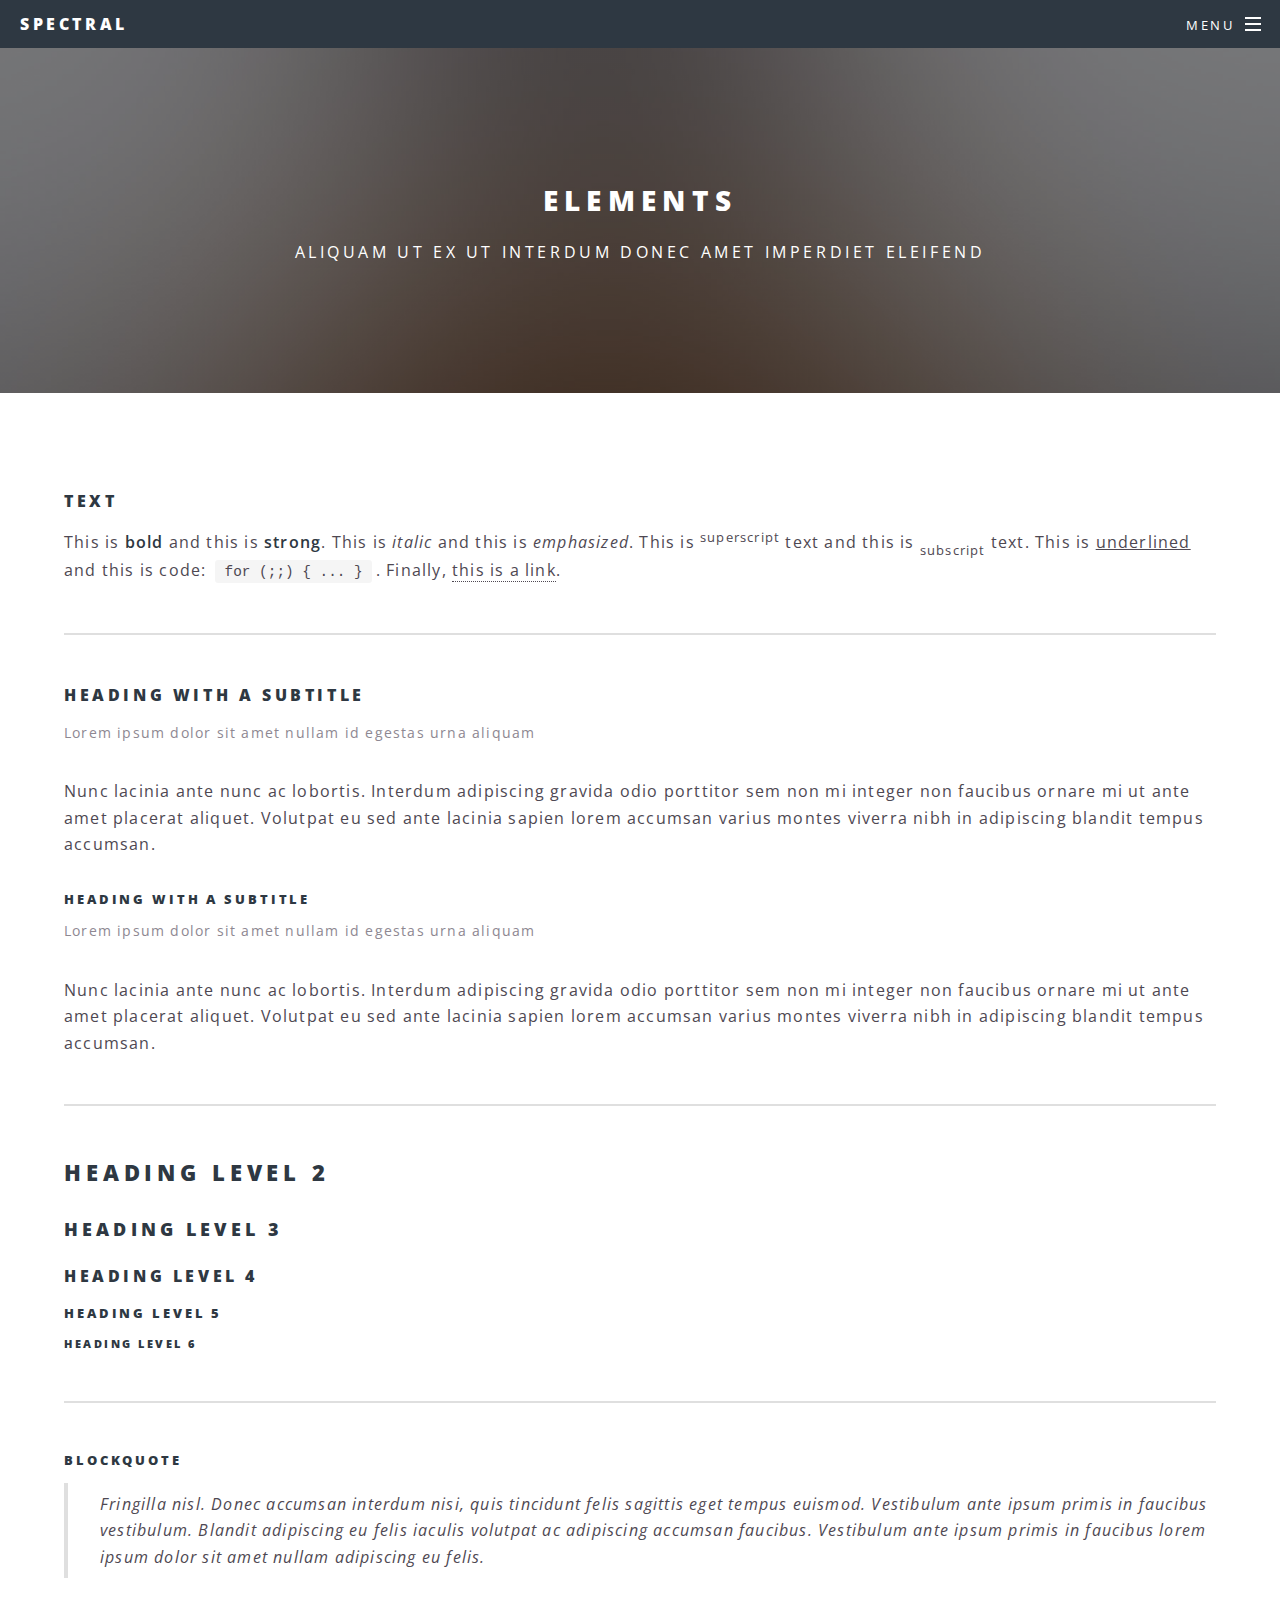
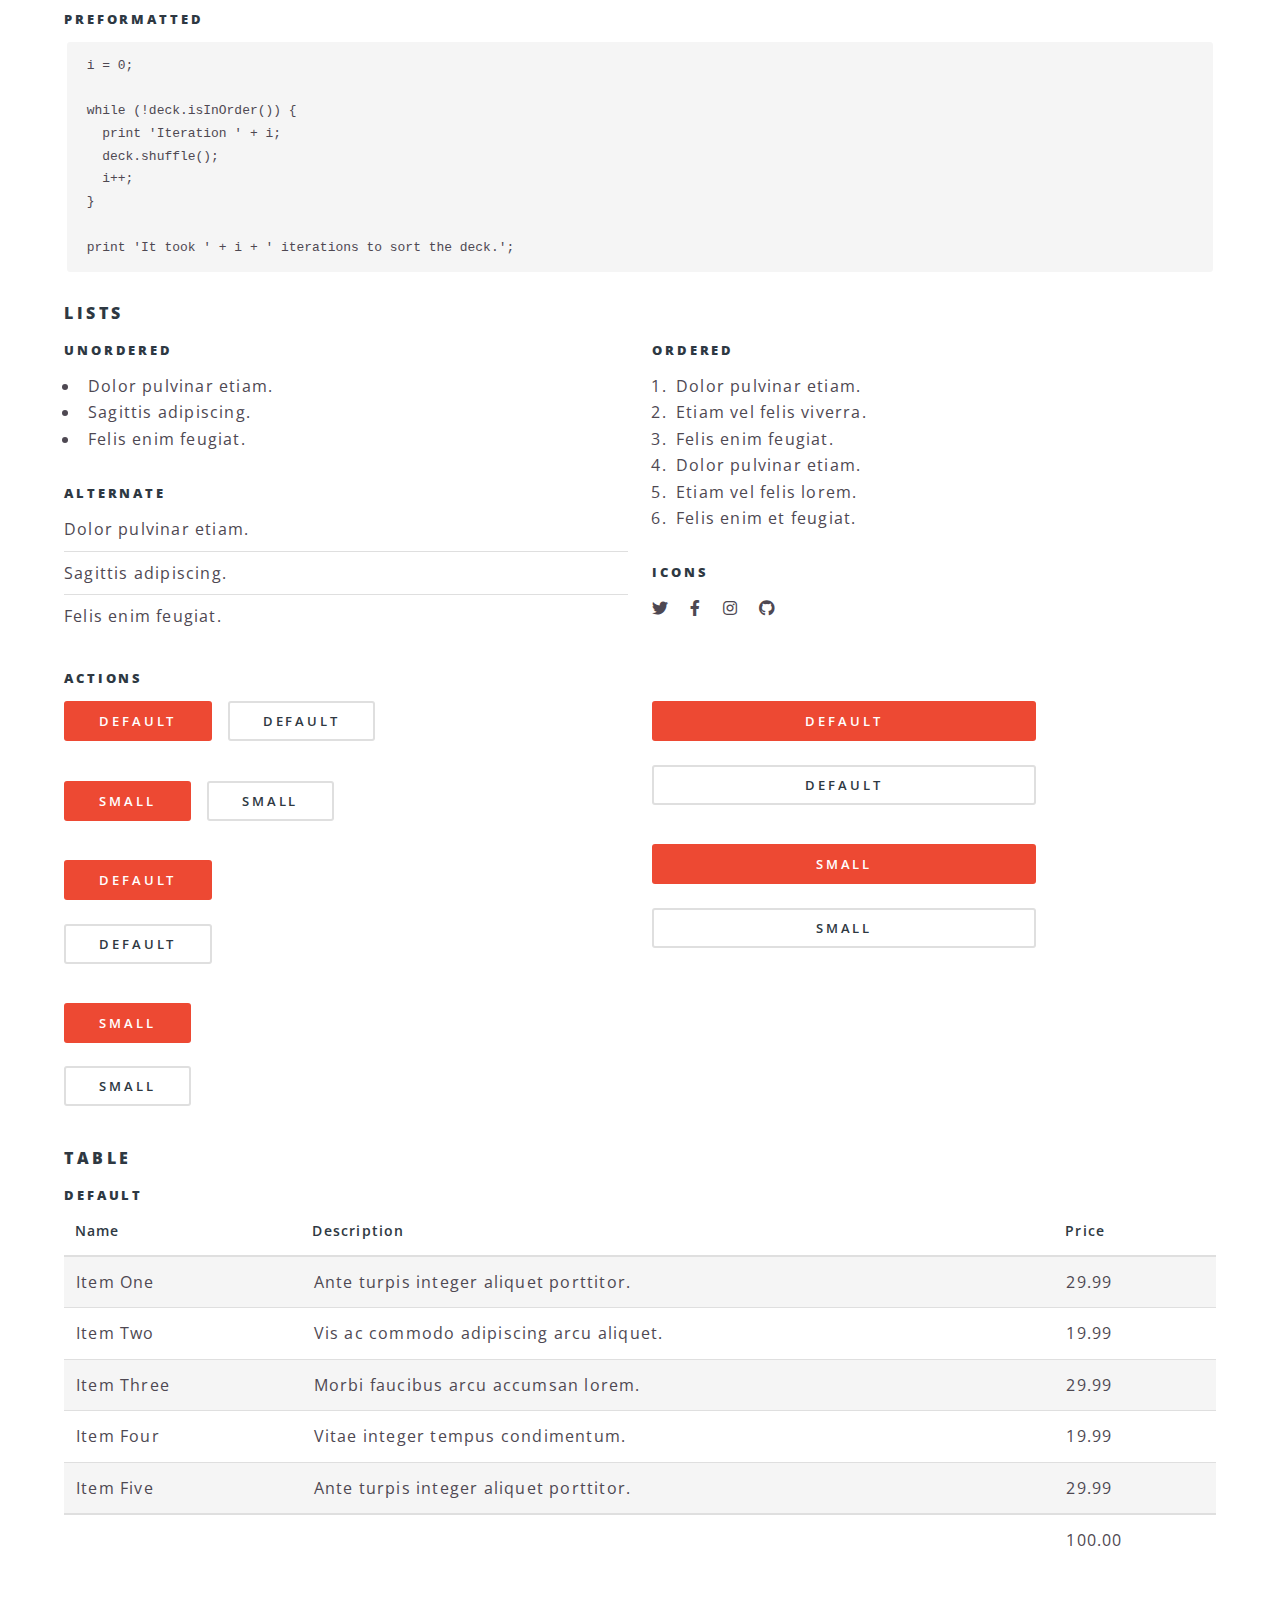
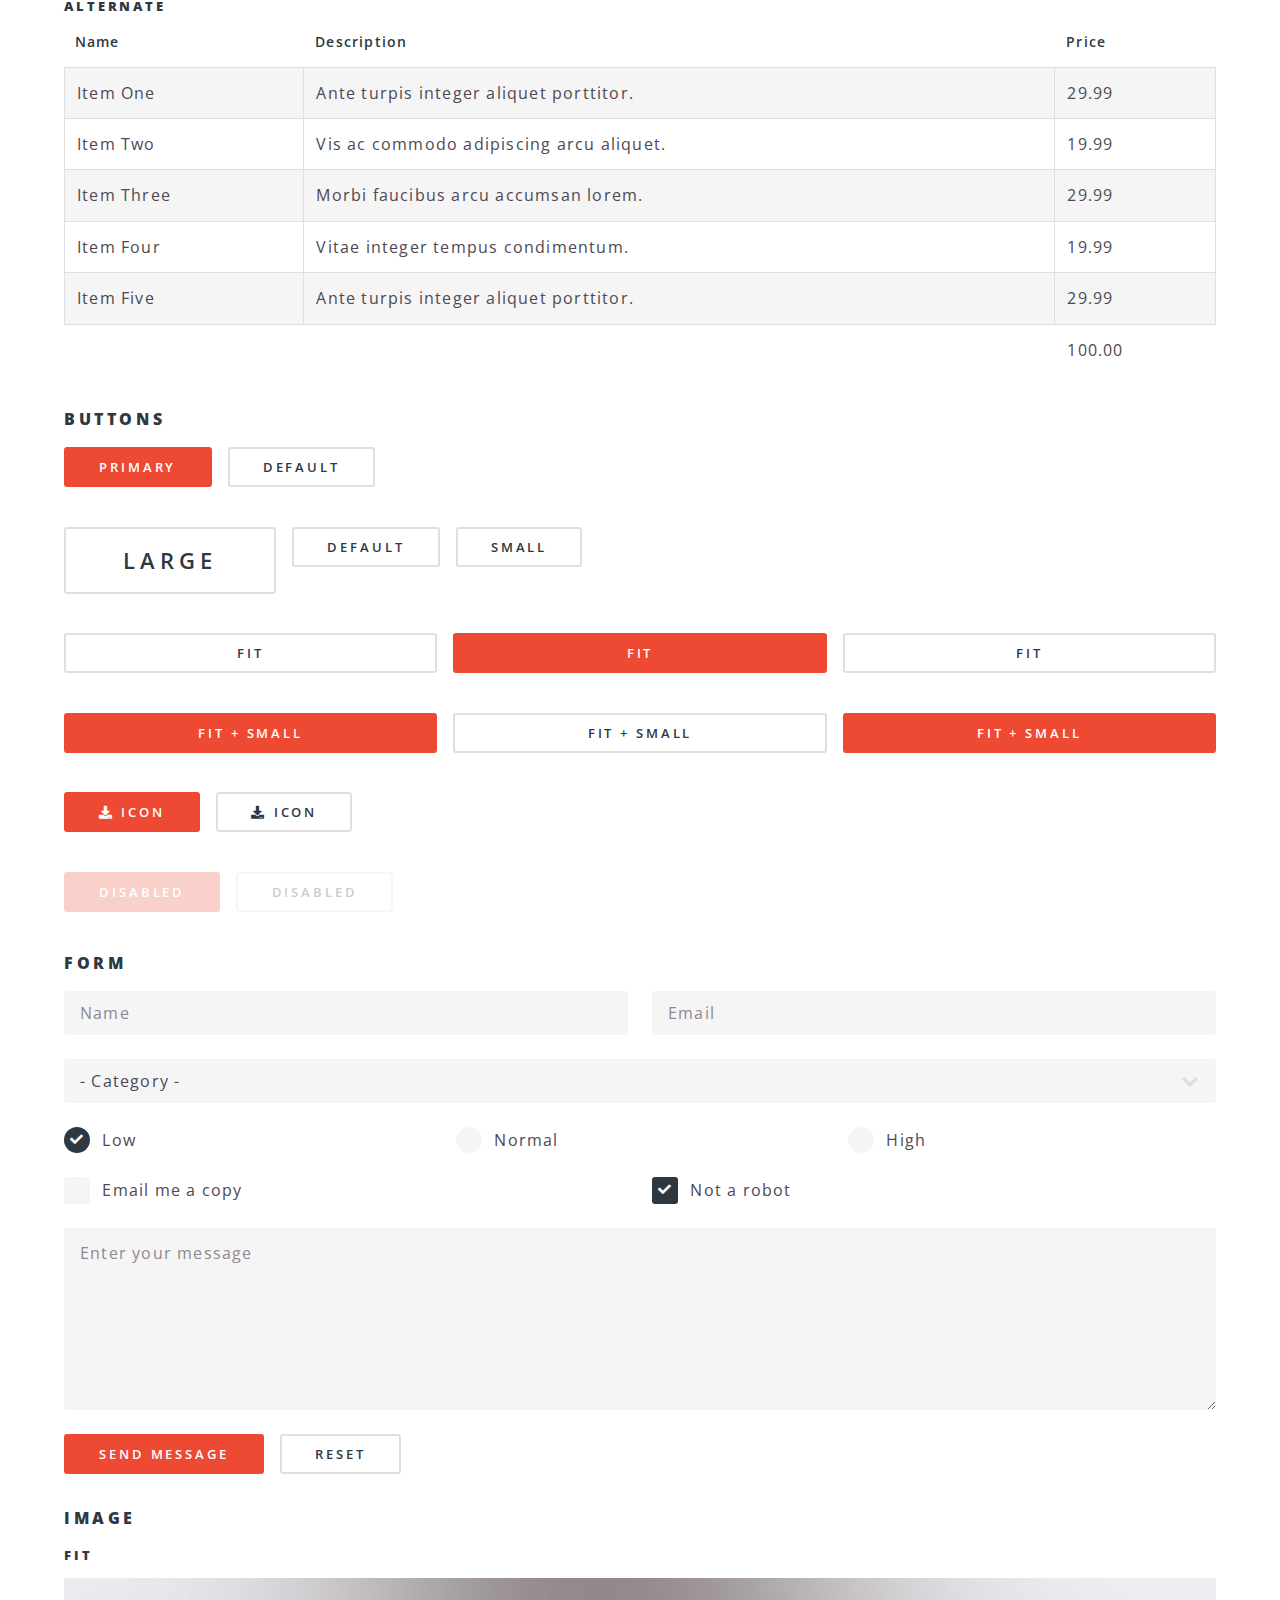
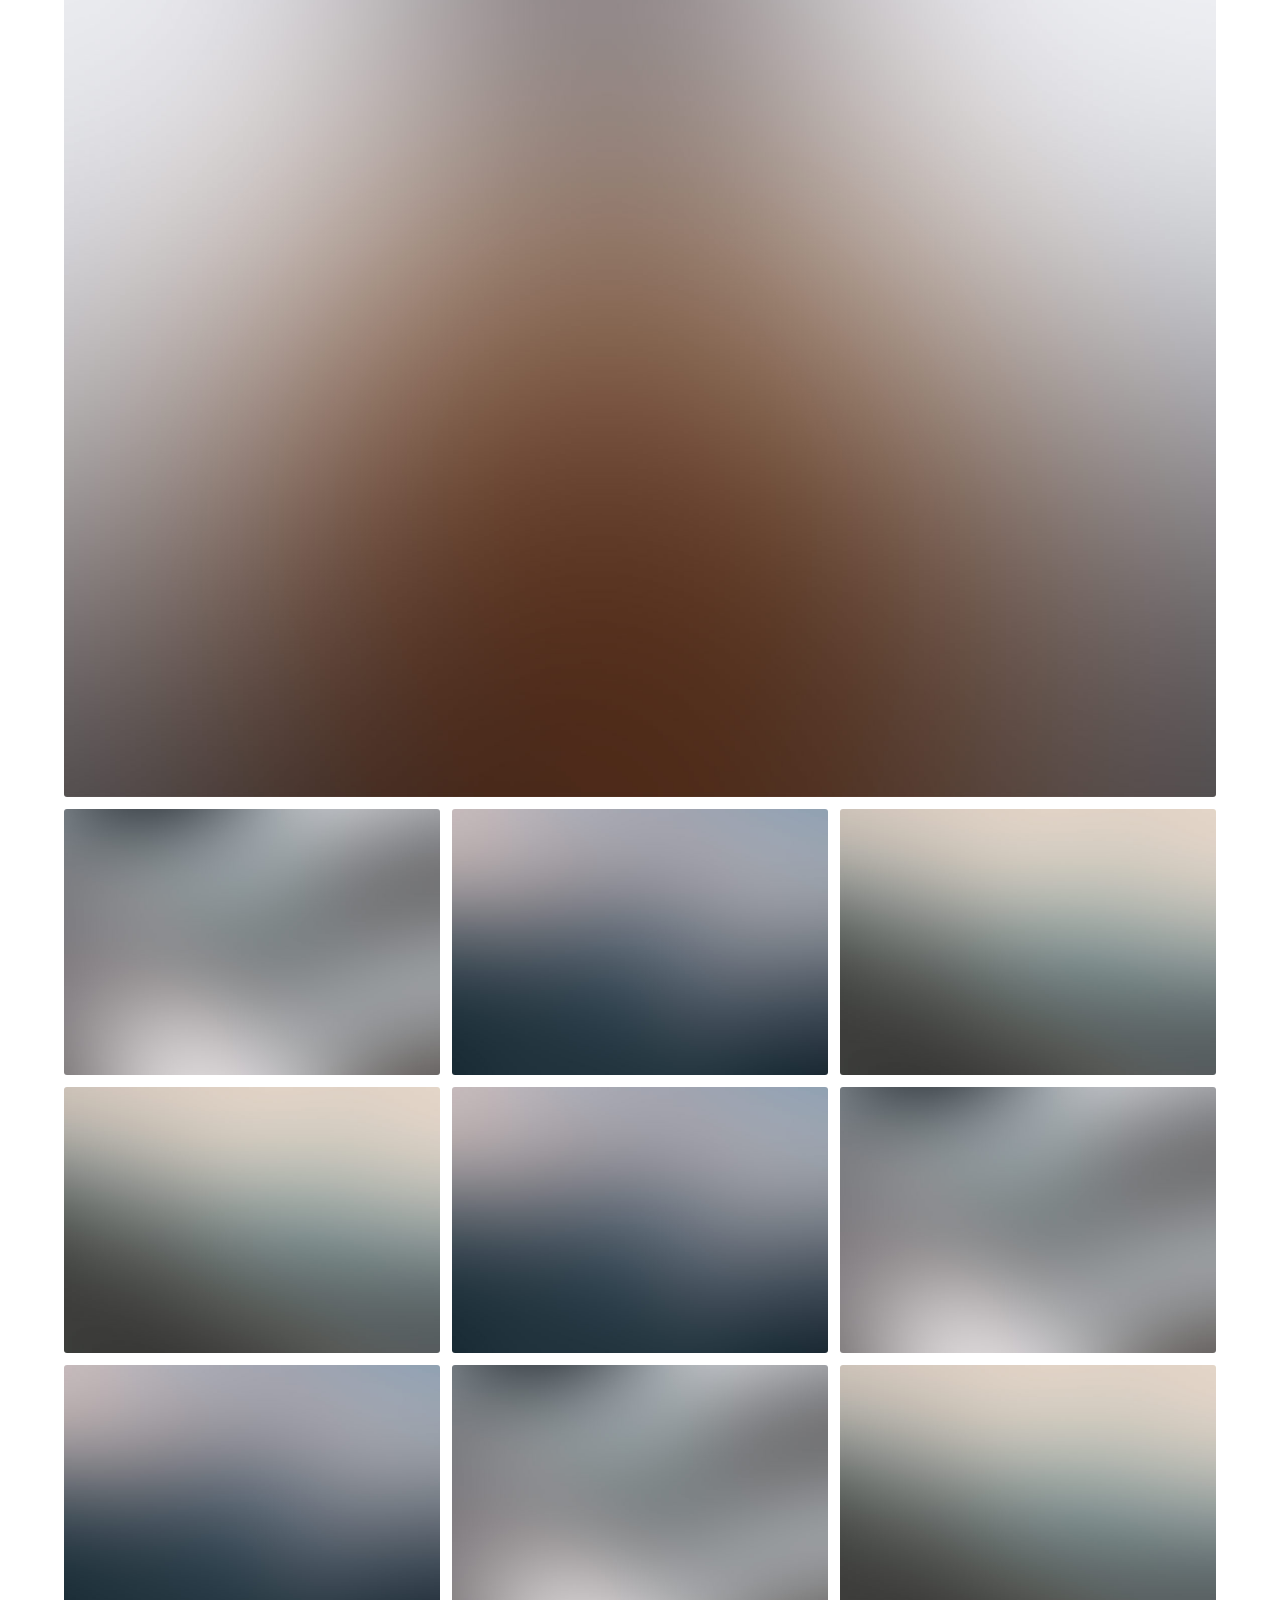
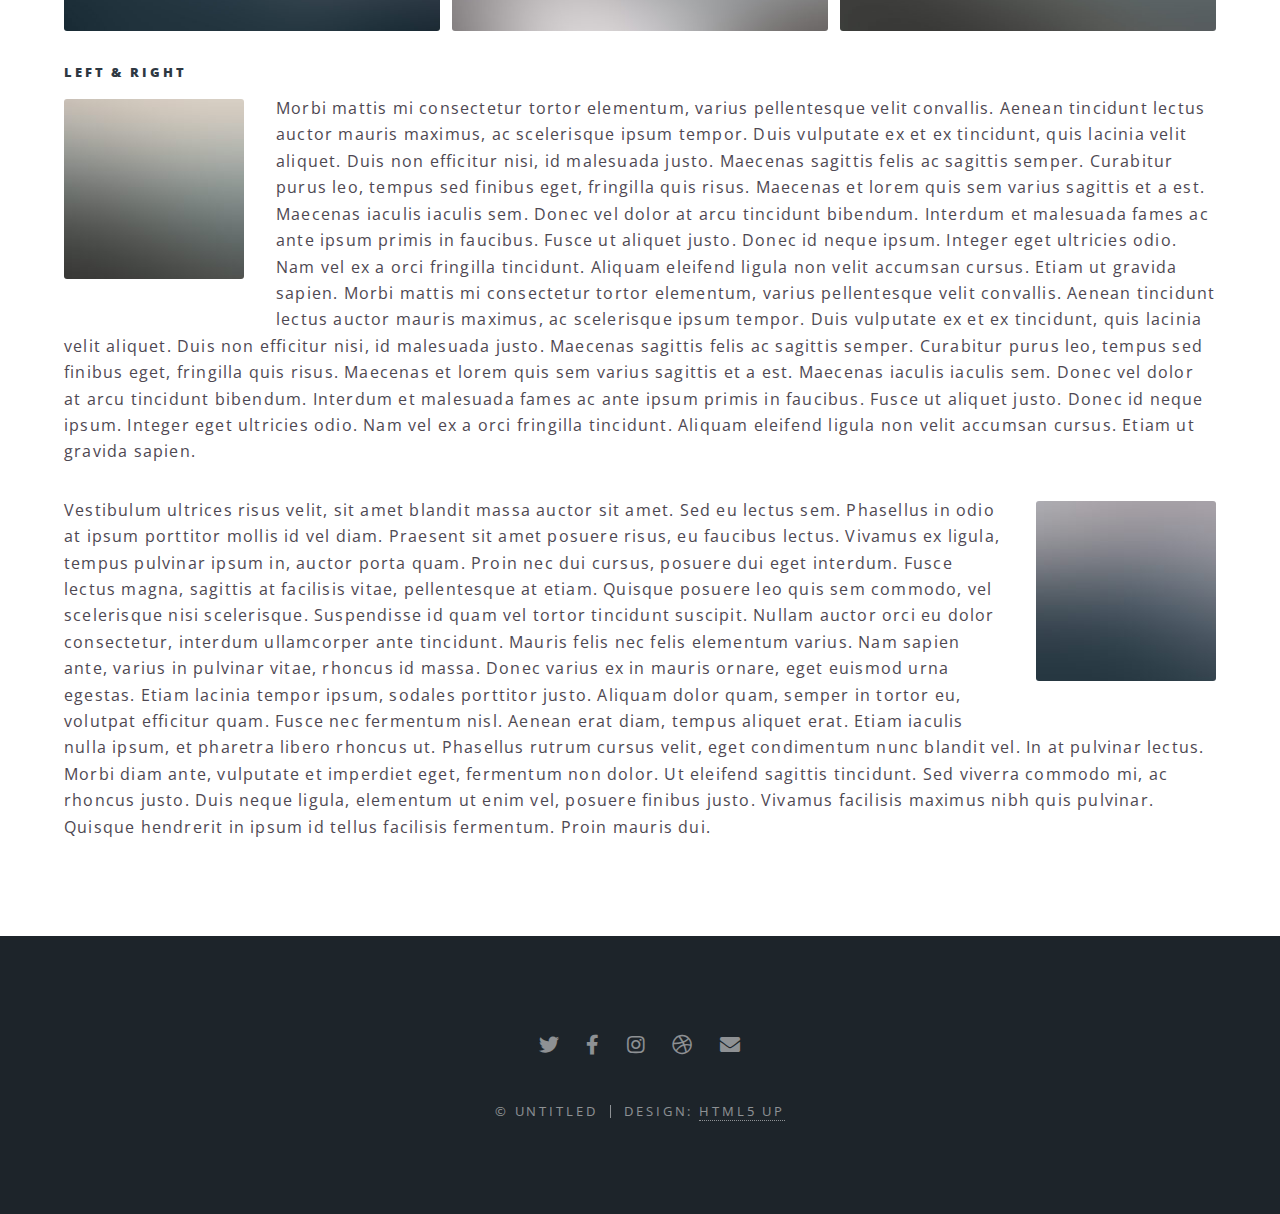
<file: elements.html>
<!DOCTYPE HTML>
<!--
	Spectral by HTML5 UP
	html5up.net | @ajlkn
	Free for personal and commercial use under the CCA 3.0 license (html5up.net/license)
-->
<html>
	<head>
		<title>Elements - Spectral by HTML5 UP</title>
		<meta charset="utf-8" />
		<meta name="viewport" content="width=device-width, initial-scale=1, user-scalable=no" />
		<link rel="stylesheet" href="assets/css/main.css" />
		<noscript><link rel="stylesheet" href="assets/css/noscript.css" /></noscript>
	</head>
	<body class="is-preload">

		<!-- Page Wrapper -->
			<div id="page-wrapper">

				<!-- Header -->
					<header id="header">
						<h1><a href="index.html">Spectral</a></h1>
						<nav id="nav">
							<ul>
								<li class="special">
									<a href="#menu" class="menuToggle"><span>Menu</span></a>
									<div id="menu">
										<ul>
											<li><a href="index.html">Home</a></li>
											<li><a href="generic.html">Generic</a></li>
											<li><a href="elements.html">Elements</a></li>
											<li><a href="#">Sign Up</a></li>
											<li><a href="#">Log In</a></li>
										</ul>
									</div>
								</li>
							</ul>
						</nav>
					</header>

				<!-- Main -->
					<article id="main">
						<header>
							<h2>Elements</h2>
							<p>Aliquam ut ex ut interdum donec amet imperdiet eleifend</p>
						</header>
						<section class="wrapper style5">
							<div class="inner">

								<section>
									<h4>Text</h4>
									<p>This is <b>bold</b> and this is <strong>strong</strong>. This is <i>italic</i> and this is <em>emphasized</em>.
									This is <sup>superscript</sup> text and this is <sub>subscript</sub> text.
									This is <u>underlined</u> and this is code: <code>for (;;) { ... }</code>. Finally, <a href="#">this is a link</a>.</p>
									<hr />
									<header>
										<h4>Heading with a Subtitle</h4>
										<p>Lorem ipsum dolor sit amet nullam id egestas urna aliquam</p>
									</header>
									<p>Nunc lacinia ante nunc ac lobortis. Interdum adipiscing gravida odio porttitor sem non mi integer non faucibus ornare mi ut ante amet placerat aliquet. Volutpat eu sed ante lacinia sapien lorem accumsan varius montes viverra nibh in adipiscing blandit tempus accumsan.</p>
									<header>
										<h5>Heading with a Subtitle</h5>
										<p>Lorem ipsum dolor sit amet nullam id egestas urna aliquam</p>
									</header>
									<p>Nunc lacinia ante nunc ac lobortis. Interdum adipiscing gravida odio porttitor sem non mi integer non faucibus ornare mi ut ante amet placerat aliquet. Volutpat eu sed ante lacinia sapien lorem accumsan varius montes viverra nibh in adipiscing blandit tempus accumsan.</p>
									<hr />
									<h2>Heading Level 2</h2>
									<h3>Heading Level 3</h3>
									<h4>Heading Level 4</h4>
									<h5>Heading Level 5</h5>
									<h6>Heading Level 6</h6>
									<hr />
									<h5>Blockquote</h5>
									<blockquote>Fringilla nisl. Donec accumsan interdum nisi, quis tincidunt felis sagittis eget tempus euismod. Vestibulum ante ipsum primis in faucibus vestibulum. Blandit adipiscing eu felis iaculis volutpat ac adipiscing accumsan faucibus. Vestibulum ante ipsum primis in faucibus lorem ipsum dolor sit amet nullam adipiscing eu felis.</blockquote>
									<h5>Preformatted</h5>
									<pre><code>i = 0;

while (!deck.isInOrder()) {
  print 'Iteration ' + i;
  deck.shuffle();
  i++;
}

print 'It took ' + i + ' iterations to sort the deck.';</code></pre>
								</section>

								<section>
									<h4>Lists</h4>
									<div class="row">
										<div class="col-6 col-12-medium">
											<h5>Unordered</h5>
											<ul>
												<li>Dolor pulvinar etiam.</li>
												<li>Sagittis adipiscing.</li>
												<li>Felis enim feugiat.</li>
											</ul>
											<h5>Alternate</h5>
											<ul class="alt">
												<li>Dolor pulvinar etiam.</li>
												<li>Sagittis adipiscing.</li>
												<li>Felis enim feugiat.</li>
											</ul>
										</div>
										<div class="col-6 col-12-medium">
											<h5>Ordered</h5>
											<ol>
												<li>Dolor pulvinar etiam.</li>
												<li>Etiam vel felis viverra.</li>
												<li>Felis enim feugiat.</li>
												<li>Dolor pulvinar etiam.</li>
												<li>Etiam vel felis lorem.</li>
												<li>Felis enim et feugiat.</li>
											</ol>
											<h5>Icons</h5>
											<ul class="icons">
												<li><a href="#" class="icon brands fa-twitter"><span class="label">Twitter</span></a></li>
												<li><a href="#" class="icon brands fa-facebook-f"><span class="label">Facebook</span></a></li>
												<li><a href="#" class="icon brands fa-instagram"><span class="label">Instagram</span></a></li>
												<li><a href="#" class="icon brands fa-github"><span class="label">Github</span></a></li>
											</ul>
										</div>
									</div>
									<h5>Actions</h5>
									<div class="row">
										<div class="col-6 col-12-medium">
											<ul class="actions">
												<li><a href="#" class="button primary">Default</a></li>
												<li><a href="#" class="button">Default</a></li>
											</ul>
											<ul class="actions small">
												<li><a href="#" class="button primary small">Small</a></li>
												<li><a href="#" class="button small">Small</a></li>
											</ul>
											<ul class="actions stacked">
												<li><a href="#" class="button primary">Default</a></li>
												<li><a href="#" class="button">Default</a></li>
											</ul>
											<ul class="actions stacked">
												<li><a href="#" class="button primary small">Small</a></li>
												<li><a href="#" class="button small">Small</a></li>
											</ul>
										</div>
										<div class="col-6 col-12-medium">
											<ul class="actions stacked">
												<li><a href="#" class="button primary fit">Default</a></li>
												<li><a href="#" class="button fit">Default</a></li>
											</ul>
											<ul class="actions stacked">
												<li><a href="#" class="button primary small fit">Small</a></li>
												<li><a href="#" class="button small fit">Small</a></li>
											</ul>
										</div>
									</div>
								</section>

								<section>
									<h4>Table</h4>
									<h5>Default</h5>
									<div class="table-wrapper">
										<table>
											<thead>
												<tr>
													<th>Name</th>
													<th>Description</th>
													<th>Price</th>
												</tr>
											</thead>
											<tbody>
												<tr>
													<td>Item One</td>
													<td>Ante turpis integer aliquet porttitor.</td>
													<td>29.99</td>
												</tr>
												<tr>
													<td>Item Two</td>
													<td>Vis ac commodo adipiscing arcu aliquet.</td>
													<td>19.99</td>
												</tr>
												<tr>
													<td>Item Three</td>
													<td> Morbi faucibus arcu accumsan lorem.</td>
													<td>29.99</td>
												</tr>
												<tr>
													<td>Item Four</td>
													<td>Vitae integer tempus condimentum.</td>
													<td>19.99</td>
												</tr>
												<tr>
													<td>Item Five</td>
													<td>Ante turpis integer aliquet porttitor.</td>
													<td>29.99</td>
												</tr>
											</tbody>
											<tfoot>
												<tr>
													<td colspan="2"></td>
													<td>100.00</td>
												</tr>
											</tfoot>
										</table>
									</div>

									<h5>Alternate</h5>
									<div class="table-wrapper">
										<table class="alt">
											<thead>
												<tr>
													<th>Name</th>
													<th>Description</th>
													<th>Price</th>
												</tr>
											</thead>
											<tbody>
												<tr>
													<td>Item One</td>
													<td>Ante turpis integer aliquet porttitor.</td>
													<td>29.99</td>
												</tr>
												<tr>
													<td>Item Two</td>
													<td>Vis ac commodo adipiscing arcu aliquet.</td>
													<td>19.99</td>
												</tr>
												<tr>
													<td>Item Three</td>
													<td> Morbi faucibus arcu accumsan lorem.</td>
													<td>29.99</td>
												</tr>
												<tr>
													<td>Item Four</td>
													<td>Vitae integer tempus condimentum.</td>
													<td>19.99</td>
												</tr>
												<tr>
													<td>Item Five</td>
													<td>Ante turpis integer aliquet porttitor.</td>
													<td>29.99</td>
												</tr>
											</tbody>
											<tfoot>
												<tr>
													<td colspan="2"></td>
													<td>100.00</td>
												</tr>
											</tfoot>
										</table>
									</div>
								</section>

								<section>
									<h4>Buttons</h4>
									<ul class="actions">
										<li><a href="#" class="button primary">Primary</a></li>
										<li><a href="#" class="button">Default</a></li>
									</ul>
									<ul class="actions">
										<li><a href="#" class="button large">Large</a></li>
										<li><a href="#" class="button">Default</a></li>
										<li><a href="#" class="button small">Small</a></li>
									</ul>
									<ul class="actions fit">
										<li><a href="#" class="button fit">Fit</a></li>
										<li><a href="#" class="button primary fit">Fit</a></li>
										<li><a href="#" class="button fit">Fit</a></li>
									</ul>
									<ul class="actions fit small">
										<li><a href="#" class="button primary fit small">Fit + Small</a></li>
										<li><a href="#" class="button fit small">Fit + Small</a></li>
										<li><a href="#" class="button primary fit small">Fit + Small</a></li>
									</ul>
									<ul class="actions">
										<li><a href="#" class="button primary icon solid fa-download">Icon</a></li>
										<li><a href="#" class="button icon solid fa-download">Icon</a></li>
									</ul>
									<ul class="actions">
										<li><span class="button primary disabled">Disabled</span></li>
										<li><span class="button disabled">Disabled</span></li>
									</ul>
								</section>

								<section>
									<h4>Form</h4>
									<form method="post" action="#">
										<div class="row gtr-uniform">
											<div class="col-6 col-12-xsmall">
												<input type="text" name="demo-name" id="demo-name" value="" placeholder="Name" />
											</div>
											<div class="col-6 col-12-xsmall">
												<input type="email" name="demo-email" id="demo-email" value="" placeholder="Email" />
											</div>
											<div class="col-12">
												<select name="demo-category" id="demo-category">
													<option value="">- Category -</option>
													<option value="1">Manufacturing</option>
													<option value="1">Shipping</option>
													<option value="1">Administration</option>
													<option value="1">Human Resources</option>
												</select>
											</div>
											<div class="col-4 col-12-small">
												<input type="radio" id="demo-priority-low" name="demo-priority" checked>
												<label for="demo-priority-low">Low</label>
											</div>
											<div class="col-4 col-12-small">
												<input type="radio" id="demo-priority-normal" name="demo-priority">
												<label for="demo-priority-normal">Normal</label>
											</div>
											<div class="col-4 col-12-small">
												<input type="radio" id="demo-priority-high" name="demo-priority">
												<label for="demo-priority-high">High</label>
											</div>
											<div class="col-6 col-12-small">
												<input type="checkbox" id="demo-copy" name="demo-copy">
												<label for="demo-copy">Email me a copy</label>
											</div>
											<div class="col-6 col-12-small">
												<input type="checkbox" id="demo-human" name="demo-human" checked>
												<label for="demo-human">Not a robot</label>
											</div>
											<div class="col-12">
												<textarea name="demo-message" id="demo-message" placeholder="Enter your message" rows="6"></textarea>
											</div>
											<div class="col-12">
												<ul class="actions">
													<li><input type="submit" value="Send Message" class="primary" /></li>
													<li><input type="reset" value="Reset" /></li>
												</ul>
											</div>
										</div>
									</form>
								</section>

								<section>
									<h4>Image</h4>
									<h5>Fit</h5>
									<div class="box alt">
										<div class="row gtr-50 gtr-uniform">
											<div class="col-12"><span class="image fit"><img src="images/banner.jpg" alt="" /></span></div>
											<div class="col-4"><span class="image fit"><img src="images/pic01.jpg" alt="" /></span></div>
											<div class="col-4"><span class="image fit"><img src="images/pic02.jpg" alt="" /></span></div>
											<div class="col-4"><span class="image fit"><img src="images/pic03.jpg" alt="" /></span></div>
											<div class="col-4"><span class="image fit"><img src="images/pic03.jpg" alt="" /></span></div>
											<div class="col-4"><span class="image fit"><img src="images/pic02.jpg" alt="" /></span></div>
											<div class="col-4"><span class="image fit"><img src="images/pic01.jpg" alt="" /></span></div>
											<div class="col-4"><span class="image fit"><img src="images/pic02.jpg" alt="" /></span></div>
											<div class="col-4"><span class="image fit"><img src="images/pic01.jpg" alt="" /></span></div>
											<div class="col-4"><span class="image fit"><img src="images/pic03.jpg" alt="" /></span></div>
										</div>
									</div>
									<h5>Left &amp; Right</h5>
									<p><span class="image left"><img src="images/pic04.jpg" alt="" /></span>Morbi mattis mi consectetur tortor elementum, varius pellentesque velit convallis. Aenean tincidunt lectus auctor mauris maximus, ac scelerisque ipsum tempor. Duis vulputate ex et ex tincidunt, quis lacinia velit aliquet. Duis non efficitur nisi, id malesuada justo. Maecenas sagittis felis ac sagittis semper. Curabitur purus leo, tempus sed finibus eget, fringilla quis risus. Maecenas et lorem quis sem varius sagittis et a est. Maecenas iaculis iaculis sem. Donec vel dolor at arcu tincidunt bibendum. Interdum et malesuada fames ac ante ipsum primis in faucibus. Fusce ut aliquet justo. Donec id neque ipsum. Integer eget ultricies odio. Nam vel ex a orci fringilla tincidunt. Aliquam eleifend ligula non velit accumsan cursus. Etiam ut gravida sapien. Morbi mattis mi consectetur tortor elementum, varius pellentesque velit convallis. Aenean tincidunt lectus auctor mauris maximus, ac scelerisque ipsum tempor. Duis vulputate ex et ex tincidunt, quis lacinia velit aliquet. Duis non efficitur nisi, id malesuada justo. Maecenas sagittis felis ac sagittis semper. Curabitur purus leo, tempus sed finibus eget, fringilla quis risus. Maecenas et lorem quis sem varius sagittis et a est. Maecenas iaculis iaculis sem. Donec vel dolor at arcu tincidunt bibendum. Interdum et malesuada fames ac ante ipsum primis in faucibus. Fusce ut aliquet justo. Donec id neque ipsum. Integer eget ultricies odio. Nam vel ex a orci fringilla tincidunt. Aliquam eleifend ligula non velit accumsan cursus. Etiam ut gravida sapien.</p>
									<p><span class="image right"><img src="images/pic05.jpg" alt="" /></span>Vestibulum ultrices risus velit, sit amet blandit massa auctor sit amet. Sed eu lectus sem. Phasellus in odio at ipsum porttitor mollis id vel diam. Praesent sit amet posuere risus, eu faucibus lectus. Vivamus ex ligula, tempus pulvinar ipsum in, auctor porta quam. Proin nec dui cursus, posuere dui eget interdum. Fusce lectus magna, sagittis at facilisis vitae, pellentesque at etiam. Quisque posuere leo quis sem commodo, vel scelerisque nisi scelerisque. Suspendisse id quam vel tortor tincidunt suscipit. Nullam auctor orci eu dolor consectetur, interdum ullamcorper ante tincidunt. Mauris felis nec felis elementum varius. Nam sapien ante, varius in pulvinar vitae, rhoncus id massa. Donec varius ex in mauris ornare, eget euismod urna egestas. Etiam lacinia tempor ipsum, sodales porttitor justo. Aliquam dolor quam, semper in tortor eu, volutpat efficitur quam. Fusce nec fermentum nisl. Aenean erat diam, tempus aliquet erat. Etiam iaculis nulla ipsum, et pharetra libero rhoncus ut. Phasellus rutrum cursus velit, eget condimentum nunc blandit vel. In at pulvinar lectus. Morbi diam ante, vulputate et imperdiet eget, fermentum non dolor. Ut eleifend sagittis tincidunt. Sed viverra commodo mi, ac rhoncus justo. Duis neque ligula, elementum ut enim vel, posuere finibus justo. Vivamus facilisis maximus nibh quis pulvinar. Quisque hendrerit in ipsum id tellus facilisis fermentum. Proin mauris dui.</p>
								</section>

							</div>
						</section>
					</article>

				<!-- Footer -->
					<footer id="footer">
						<ul class="icons">
							<li><a href="#" class="icon brands fa-twitter"><span class="label">Twitter</span></a></li>
							<li><a href="#" class="icon brands fa-facebook-f"><span class="label">Facebook</span></a></li>
							<li><a href="#" class="icon brands fa-instagram"><span class="label">Instagram</span></a></li>
							<li><a href="#" class="icon brands fa-dribbble"><span class="label">Dribbble</span></a></li>
							<li><a href="#" class="icon solid fa-envelope"><span class="label">Email</span></a></li>
						</ul>
						<ul class="copyright">
							<li>&copy; Untitled</li><li>Design: <a href="http://html5up.net">HTML5 UP</a></li>
						</ul>
					</footer>

			</div>

		<!-- Scripts -->
			<script src="assets/js/jquery.min.js"></script>
			<script src="assets/js/jquery.scrollex.min.js"></script>
			<script src="assets/js/jquery.scrolly.min.js"></script>
			<script src="assets/js/browser.min.js"></script>
			<script src="assets/js/breakpoints.min.js"></script>
			<script src="assets/js/util.js"></script>
			<script src="assets/js/main.js"></script>

	</body>
</html>
</file>
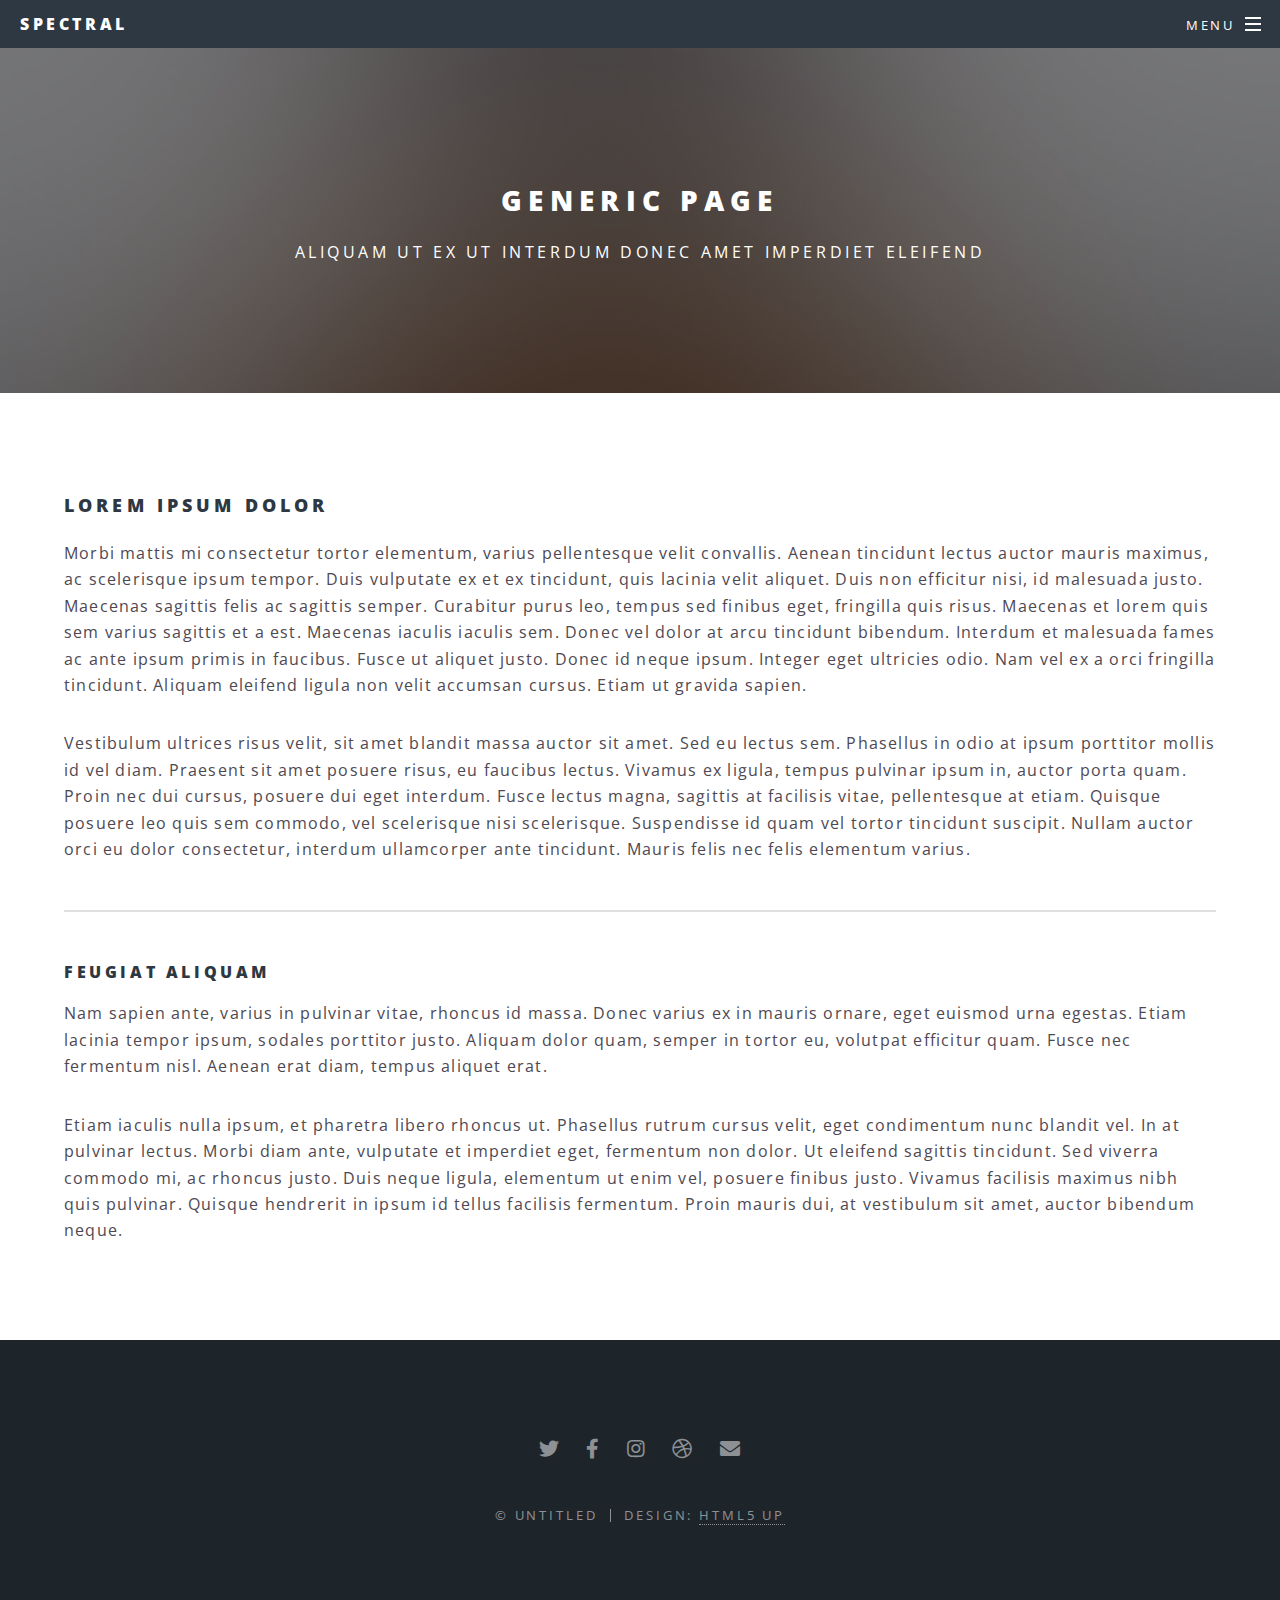
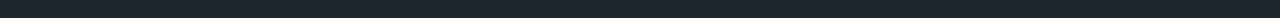
<file: generic.html>
<!DOCTYPE HTML>
<!--
	Spectral by HTML5 UP
	html5up.net | @ajlkn
	Free for personal and commercial use under the CCA 3.0 license (html5up.net/license)
-->
<html>
	<head>
		<title>Generic - Spectral by HTML5 UP</title>
		<meta charset="utf-8" />
		<meta name="viewport" content="width=device-width, initial-scale=1, user-scalable=no" />
		<link rel="stylesheet" href="assets/css/main.css" />
		<noscript><link rel="stylesheet" href="assets/css/noscript.css" /></noscript>
	</head>
	<body class="is-preload">

		<!-- Page Wrapper -->
			<div id="page-wrapper">

				<!-- Header -->
					<header id="header">
						<h1><a href="index.html">Spectral</a></h1>
						<nav id="nav">
							<ul>
								<li class="special">
									<a href="#menu" class="menuToggle"><span>Menu</span></a>
									<div id="menu">
										<ul>
											<li><a href="index.html">Home</a></li>
											<li><a href="generic.html">Generic</a></li>
											<li><a href="elements.html">Elements</a></li>
											<li><a href="#">Sign Up</a></li>
											<li><a href="#">Log In</a></li>
										</ul>
									</div>
								</li>
							</ul>
						</nav>
					</header>

				<!-- Main -->
					<article id="main">
						<header>
							<h2>Generic Page</h2>
							<p>Aliquam ut ex ut interdum donec amet imperdiet eleifend</p>
						</header>
						<section class="wrapper style5">
							<div class="inner">

								<h3>Lorem ipsum dolor</h3>
								<p>Morbi mattis mi consectetur tortor elementum, varius pellentesque velit convallis. Aenean tincidunt lectus auctor mauris maximus, ac scelerisque ipsum tempor. Duis vulputate ex et ex tincidunt, quis lacinia velit aliquet. Duis non efficitur nisi, id malesuada justo. Maecenas sagittis felis ac sagittis semper. Curabitur purus leo, tempus sed finibus eget, fringilla quis risus. Maecenas et lorem quis sem varius sagittis et a est. Maecenas iaculis iaculis sem. Donec vel dolor at arcu tincidunt bibendum. Interdum et malesuada fames ac ante ipsum primis in faucibus. Fusce ut aliquet justo. Donec id neque ipsum. Integer eget ultricies odio. Nam vel ex a orci fringilla tincidunt. Aliquam eleifend ligula non velit accumsan cursus. Etiam ut gravida sapien.</p>

								<p>Vestibulum ultrices risus velit, sit amet blandit massa auctor sit amet. Sed eu lectus sem. Phasellus in odio at ipsum porttitor mollis id vel diam. Praesent sit amet posuere risus, eu faucibus lectus. Vivamus ex ligula, tempus pulvinar ipsum in, auctor porta quam. Proin nec dui cursus, posuere dui eget interdum. Fusce lectus magna, sagittis at facilisis vitae, pellentesque at etiam. Quisque posuere leo quis sem commodo, vel scelerisque nisi scelerisque. Suspendisse id quam vel tortor tincidunt suscipit. Nullam auctor orci eu dolor consectetur, interdum ullamcorper ante tincidunt. Mauris felis nec felis elementum varius.</p>

								<hr />

								<h4>Feugiat aliquam</h4>
								<p>Nam sapien ante, varius in pulvinar vitae, rhoncus id massa. Donec varius ex in mauris ornare, eget euismod urna egestas. Etiam lacinia tempor ipsum, sodales porttitor justo. Aliquam dolor quam, semper in tortor eu, volutpat efficitur quam. Fusce nec fermentum nisl. Aenean erat diam, tempus aliquet erat.</p>

								<p>Etiam iaculis nulla ipsum, et pharetra libero rhoncus ut. Phasellus rutrum cursus velit, eget condimentum nunc blandit vel. In at pulvinar lectus. Morbi diam ante, vulputate et imperdiet eget, fermentum non dolor. Ut eleifend sagittis tincidunt. Sed viverra commodo mi, ac rhoncus justo. Duis neque ligula, elementum ut enim vel, posuere finibus justo. Vivamus facilisis maximus nibh quis pulvinar. Quisque hendrerit in ipsum id tellus facilisis fermentum. Proin mauris dui, at vestibulum sit amet, auctor bibendum neque.</p>

							</div>
						</section>
					</article>

				<!-- Footer -->
					<footer id="footer">
						<ul class="icons">
							<li><a href="#" class="icon brands fa-twitter"><span class="label">Twitter</span></a></li>
							<li><a href="#" class="icon brands fa-facebook-f"><span class="label">Facebook</span></a></li>
							<li><a href="#" class="icon brands fa-instagram"><span class="label">Instagram</span></a></li>
							<li><a href="#" class="icon brands fa-dribbble"><span class="label">Dribbble</span></a></li>
							<li><a href="#" class="icon solid fa-envelope"><span class="label">Email</span></a></li>
						</ul>
						<ul class="copyright">
							<li>&copy; Untitled</li><li>Design: <a href="http://html5up.net">HTML5 UP</a></li>
						</ul>
					</footer>

			</div>

		<!-- Scripts -->
			<script src="assets/js/jquery.min.js"></script>
			<script src="assets/js/jquery.scrollex.min.js"></script>
			<script src="assets/js/jquery.scrolly.min.js"></script>
			<script src="assets/js/browser.min.js"></script>
			<script src="assets/js/breakpoints.min.js"></script>
			<script src="assets/js/util.js"></script>
			<script src="assets/js/main.js"></script>

	</body>
</html>
</file>
<file: assets/css/noscript.css>
/*
	Spectral by HTML5 UP
	html5up.net | @ajlkn
	Free for personal and commercial use under the CCA 3.0 license (html5up.net/license)
*/

/* Banner */

	body.is-preload #banner h2 {
		-moz-transform: none;
		-webkit-transform: none;
		-ms-transform: none;
		transform: none;
		opacity: 1;
	}

		body.is-preload #banner h2:before, body.is-preload #banner h2:after {
			width: 100%;
		}

	body.is-preload #banner .more {
		-moz-transform: none;
		-webkit-transform: none;
		-ms-transform: none;
		transform: none;
		opacity: 1;
	}

	body.is-preload #banner:after {
		opacity: 0;
	}
</file>
<file: assets/css/main.css>
@import url(fontawesome-all.min.css);
@import url("https://fonts.googleapis.com/css?family=Open+Sans:400,400italic,600,600italic,800,800italic");

/*
	Spectral by HTML5 UP
	html5up.net | @ajlkn
	Free for personal and commercial use under the CCA 3.0 license (html5up.net/license)
*/

html, body, div, span, applet, object,
iframe, h1, h2, h3, h4, h5, h6, p, blockquote,
pre, a, abbr, acronym, address, big, cite,
code, del, dfn, em, img, ins, kbd, q, s, samp,
small, strike, strong, sub, sup, tt, var, b,
u, i, center, dl, dt, dd, ol, ul, li, fieldset,
form, label, legend, table, caption, tbody,
tfoot, thead, tr, th, td, article, aside,
canvas, details, embed, figure, figcaption,
footer, header, hgroup, menu, nav, output, ruby,
section, summary, time, mark, audio, video {
	margin: 0;
	padding: 0;
	border: 0;
	font-size: 100%;
	font: inherit;
	vertical-align: baseline;}

article, aside, details, figcaption, figure,
footer, header, hgroup, menu, nav, section {
	display: block;}

body {
	line-height: 1;
}

ol, ul {
	list-style: none;
}

blockquote, q {
	quotes: none;
}

	blockquote:before, blockquote:after, q:before, q:after {
		content: '';
		content: none;
	}

table {
	border-collapse: collapse;
	border-spacing: 0;
}

body {
	-webkit-text-size-adjust: none;
}

mark {
	background-color: transparent;
	color: inherit;
}

input::-moz-focus-inner {
	border: 0;
	padding: 0;
}

input, select, textarea {
	-moz-appearance: none;
	-webkit-appearance: none;
	-ms-appearance: none;
	appearance: none;
}

/* Basic */

	@-ms-viewport {
		width: device-width;
	}

	html {
		box-sizing: border-box;
	}

	*, *:before, *:after {
		box-sizing: inherit;
	}

	body {
		background: #2e3842;
	}

		body.is-preload *, body.is-preload *:before, body.is-preload *:after {
			-moz-animation: none !important;
			-webkit-animation: none !important;
			-ms-animation: none !important;
			animation: none !important;
			-moz-transition: none !important;
			-webkit-transition: none !important;
			-ms-transition: none !important;
			transition: none !important;
		}

	body, input, select, textarea {
		color: #fff;
		font-family: "Open Sans", Helvetica, sans-serif;
		font-size: 15pt;
		font-weight: 400;
		letter-spacing: 0.075em;
		line-height: 1.65em;
	}

		@media screen and (max-width: 1680px) {

			body, input, select, textarea {
				font-size: 13pt;
			}

		}

		@media screen and (max-width: 1280px) {

			body, input, select, textarea {
				font-size: 12pt;
			}

		}

		@media screen and (max-width: 736px) {

			body, input, select, textarea {
				font-size: 11pt;
				letter-spacing: 0.0375em;
			}

		}

	a {
		-moz-transition: color 0.2s ease, border-bottom-color 0.2s ease;
		-webkit-transition: color 0.2s ease, border-bottom-color 0.2s ease;
		-ms-transition: color 0.2s ease, border-bottom-color 0.2s ease;
		transition: color 0.2s ease, border-bottom-color 0.2s ease;
		border-bottom: dotted 1px;
		color: inherit;
		text-decoration: none;
	}

		a:hover {
			border-bottom-color: transparent;
		}

	strong, b {
		color: #fff;
		font-weight: 600;
	}

	em, i {
		font-style: italic;
	}

	p {
		margin: 0 0 2em 0;
	}

	h1, h2, h3, h4, h5, h6 {
		color: #fff;
		font-weight: 800;
		letter-spacing: 0.225em;
		line-height: 1em;
		margin: 0 0 1em 0;
		text-transform: uppercase;
	}

		h1 a, h2 a, h3 a, h4 a, h5 a, h6 a {
			color: inherit;
			text-decoration: none;
		}

	h2 {
		font-size: 1.35em;
		line-height: 1.75em;
	}

		@media screen and (max-width: 736px) {

			h2 {
				font-size: 1.1em;
				line-height: 1.65em;
			}

		}

	h3 {
		font-size: 1.15em;
		line-height: 1.75em;
	}

		@media screen and (max-width: 736px) {

			h3 {
				font-size: 1em;
				line-height: 1.65em;
			}

		}

	h4 {
		font-size: 1em;
		line-height: 1.5em;
	}

	h5 {
		font-size: 0.8em;
		line-height: 1.5em;
	}

	h6 {
		font-size: 0.7em;
		line-height: 1.5em;
	}

	sub {
		font-size: 0.8em;
		position: relative;
		top: 0.5em;
	}

	sup {
		font-size: 0.8em;
		position: relative;
		top: -0.5em;
	}

	hr {
		border: 0;
		border-bottom: solid 2px #fff;
		margin: 3em 0;
	}

		hr.major {
			margin: 4.5em 0;
		}

	blockquote {
		border-left: solid 4px #fff;
		font-style: italic;
		margin: 0 0 2em 0;
		padding: 0.5em 0 0.5em 2em;
	}

	code {
		background: rgba(144, 144, 144, 0.25);
		border-radius: 3px;
		font-family: "Courier New", monospace;
		font-size: 0.9em;
		letter-spacing: 0;
		margin: 0 0.25em;
		padding: 0.25em 0.65em;
	}

	pre {
		-webkit-overflow-scrolling: touch;
		font-family: "Courier New", monospace;
		font-size: 0.9em;
		margin: 0 0 2em 0;
	}

		pre code {
			display: block;
			line-height: 1.75em;
			padding: 1em 1.5em;
			overflow-x: auto;
		}

	.align-left {
		text-align: left;
	}

	.align-center {
		text-align: center;
	}

	.align-right {
		text-align: right;
	}

/* Row */

	.row {
		display: flex;
		flex-wrap: wrap;
		box-sizing: border-box;
		align-items: stretch;
	}

		.row > * {
			box-sizing: border-box;
		}

		.row.gtr-uniform > * > :last-child {
			margin-bottom: 0;
		}

		.row.aln-left {
			justify-content: flex-start;
		}

		.row.aln-center {
			justify-content: center;
		}

		.row.aln-right {
			justify-content: flex-end;
		}

		.row.aln-top {
			align-items: flex-start;
		}

		.row.aln-middle {
			align-items: center;
		}

		.row.aln-bottom {
			align-items: flex-end;
		}

		.row > .imp {
			order: -1;
		}

		.row > .col-1 {
			width: 8.33333%;
		}

		.row > .off-1 {
			margin-left: 8.33333%;
		}

		.row > .col-2 {
			width: 16.66667%;
		}

		.row > .off-2 {
			margin-left: 16.66667%;
		}

		.row > .col-3 {
			width: 25%;
		}

		.row > .off-3 {
			margin-left: 25%;
		}

		.row > .col-4 {
			width: 33.33333%;
		}

		.row > .off-4 {
			margin-left: 33.33333%;
		}

		.row > .col-5 {
			width: 41.66667%;
		}

		.row > .off-5 {
			margin-left: 41.66667%;
		}

		.row > .col-6 {
			width: 50%;
		}

		.row > .off-6 {
			margin-left: 50%;
		}

		.row > .col-7 {
			width: 58.33333%;
		}

		.row > .off-7 {
			margin-left: 58.33333%;
		}

		.row > .col-8 {
			width: 66.66667%;
		}

		.row > .off-8 {
			margin-left: 66.66667%;
		}

		.row > .col-9 {
			width: 75%;
		}

		.row > .off-9 {
			margin-left: 75%;
		}

		.row > .col-10 {
			width: 83.33333%;
		}

		.row > .off-10 {
			margin-left: 83.33333%;
		}

		.row > .col-11 {
			width: 91.66667%;
		}

		.row > .off-11 {
			margin-left: 91.66667%;
		}

		.row > .col-12 {
			width: 100%;
		}

		.row > .off-12 {
			margin-left: 100%;
		}

		.row.gtr-0 {
			margin-top: 0;
			margin-left: 0em;
		}

			.row.gtr-0 > * {
				padding: 0 0 0 0em;
			}

			.row.gtr-0.gtr-uniform {
				margin-top: 0em;
			}

				.row.gtr-0.gtr-uniform > * {
					padding-top: 0em;
				}

		.row.gtr-25 {
			margin-top: 0;
			margin-left: -0.375em;
		}

			.row.gtr-25 > * {
				padding: 0 0 0 0.375em;
			}

			.row.gtr-25.gtr-uniform {
				margin-top: -0.375em;
			}

				.row.gtr-25.gtr-uniform > * {
					padding-top: 0.375em;
				}

		.row.gtr-50 {
			margin-top: 0;
			margin-left: -0.75em;
		}

			.row.gtr-50 > * {
				padding: 0 0 0 0.75em;
			}

			.row.gtr-50.gtr-uniform {
				margin-top: -0.75em;
			}

				.row.gtr-50.gtr-uniform > * {
					padding-top: 0.75em;
				}

		.row {
			margin-top: 0;
			margin-left: -1.5em;
		}

			.row > * {
				padding: 0 0 0 1.5em;
			}

			.row.gtr-uniform {
				margin-top: -1.5em;
			}

				.row.gtr-uniform > * {
					padding-top: 1.5em;
				}

		.row.gtr-150 {
			margin-top: 0;
			margin-left: -2.25em;
		}

			.row.gtr-150 > * {
				padding: 0 0 0 2.25em;
			}

			.row.gtr-150.gtr-uniform {
				margin-top: -2.25em;
			}

				.row.gtr-150.gtr-uniform > * {
					padding-top: 2.25em;
				}

		.row.gtr-200 {
			margin-top: 0;
			margin-left: -3em;
		}

			.row.gtr-200 > * {
				padding: 0 0 0 3em;
			}

			.row.gtr-200.gtr-uniform {
				margin-top: -3em;
			}

				.row.gtr-200.gtr-uniform > * {
					padding-top: 3em;
				}

		@media screen and (max-width: 1680px) {

			.row {
				display: flex;
				flex-wrap: wrap;
				box-sizing: border-box;
				align-items: stretch;
			}

				.row > * {
					box-sizing: border-box;
				}

				.row.gtr-uniform > * > :last-child {
					margin-bottom: 0;
				}

				.row.aln-left {
					justify-content: flex-start;
				}

				.row.aln-center {
					justify-content: center;
				}

				.row.aln-right {
					justify-content: flex-end;
				}

				.row.aln-top {
					align-items: flex-start;
				}

				.row.aln-middle {
					align-items: center;
				}

				.row.aln-bottom {
					align-items: flex-end;
				}

				.row > .imp-xlarge {
					order: -1;
				}

				.row > .col-1-xlarge {
					width: 8.33333%;
				}

				.row > .off-1-xlarge {
					margin-left: 8.33333%;
				}

				.row > .col-2-xlarge {
					width: 16.66667%;
				}

				.row > .off-2-xlarge {
					margin-left: 16.66667%;
				}

				.row > .col-3-xlarge {
					width: 25%;
				}

				.row > .off-3-xlarge {
					margin-left: 25%;
				}

				.row > .col-4-xlarge {
					width: 33.33333%;
				}

				.row > .off-4-xlarge {
					margin-left: 33.33333%;
				}

				.row > .col-5-xlarge {
					width: 41.66667%;
				}

				.row > .off-5-xlarge {
					margin-left: 41.66667%;
				}

				.row > .col-6-xlarge {
					width: 50%;
				}

				.row > .off-6-xlarge {
					margin-left: 50%;
				}

				.row > .col-7-xlarge {
					width: 58.33333%;
				}

				.row > .off-7-xlarge {
					margin-left: 58.33333%;
				}

				.row > .col-8-xlarge {
					width: 66.66667%;
				}

				.row > .off-8-xlarge {
					margin-left: 66.66667%;
				}

				.row > .col-9-xlarge {
					width: 75%;
				}

				.row > .off-9-xlarge {
					margin-left: 75%;
				}

				.row > .col-10-xlarge {
					width: 83.33333%;
				}

				.row > .off-10-xlarge {
					margin-left: 83.33333%;
				}

				.row > .col-11-xlarge {
					width: 91.66667%;
				}

				.row > .off-11-xlarge {
					margin-left: 91.66667%;
				}

				.row > .col-12-xlarge {
					width: 100%;
				}

				.row > .off-12-xlarge {
					margin-left: 100%;
				}

				.row.gtr-0 {
					margin-top: 0;
					margin-left: 0em;
				}

					.row.gtr-0 > * {
						padding: 0 0 0 0em;
					}

					.row.gtr-0.gtr-uniform {
						margin-top: 0em;
					}

						.row.gtr-0.gtr-uniform > * {
							padding-top: 0em;
						}

				.row.gtr-25 {
					margin-top: 0;
					margin-left: -0.375em;
				}

					.row.gtr-25 > * {
						padding: 0 0 0 0.375em;
					}

					.row.gtr-25.gtr-uniform {
						margin-top: -0.375em;
					}

						.row.gtr-25.gtr-uniform > * {
							padding-top: 0.375em;
						}

				.row.gtr-50 {
					margin-top: 0;
					margin-left: -0.75em;
				}

					.row.gtr-50 > * {
						padding: 0 0 0 0.75em;
					}

					.row.gtr-50.gtr-uniform {
						margin-top: -0.75em;
					}

						.row.gtr-50.gtr-uniform > * {
							padding-top: 0.75em;
						}

				.row {
					margin-top: 0;
					margin-left: -1.5em;
				}

					.row > * {
						padding: 0 0 0 1.5em;
					}

					.row.gtr-uniform {
						margin-top: -1.5em;
					}

						.row.gtr-uniform > * {
							padding-top: 1.5em;
						}

				.row.gtr-150 {
					margin-top: 0;
					margin-left: -2.25em;
				}

					.row.gtr-150 > * {
						padding: 0 0 0 2.25em;
					}

					.row.gtr-150.gtr-uniform {
						margin-top: -2.25em;
					}

						.row.gtr-150.gtr-uniform > * {
							padding-top: 2.25em;
						}

				.row.gtr-200 {
					margin-top: 0;
					margin-left: -3em;
				}

					.row.gtr-200 > * {
						padding: 0 0 0 3em;
					}

					.row.gtr-200.gtr-uniform {
						margin-top: -3em;
					}

						.row.gtr-200.gtr-uniform > * {
							padding-top: 3em;
						}

		}

		@media screen and (max-width: 1280px) {

			.row {
				display: flex;
				flex-wrap: wrap;
				box-sizing: border-box;
				align-items: stretch;
			}

				.row > * {
					box-sizing: border-box;
				}

				.row.gtr-uniform > * > :last-child {
					margin-bottom: 0;
				}

				.row.aln-left {
					justify-content: flex-start;
				}

				.row.aln-center {
					justify-content: center;
				}

				.row.aln-right {
					justify-content: flex-end;
				}

				.row.aln-top {
					align-items: flex-start;
				}

				.row.aln-middle {
					align-items: center;
				}

				.row.aln-bottom {
					align-items: flex-end;
				}

				.row > .imp-large {
					order: -1;
				}

				.row > .col-1-large {
					width: 8.33333%;
				}

				.row > .off-1-large {
					margin-left: 8.33333%;
				}

				.row > .col-2-large {
					width: 16.66667%;
				}

				.row > .off-2-large {
					margin-left: 16.66667%;
				}

				.row > .col-3-large {
					width: 25%;
				}

				.row > .off-3-large {
					margin-left: 25%;
				}

				.row > .col-4-large {
					width: 33.33333%;
				}

				.row > .off-4-large {
					margin-left: 33.33333%;
				}

				.row > .col-5-large {
					width: 41.66667%;
				}

				.row > .off-5-large {
					margin-left: 41.66667%;
				}

				.row > .col-6-large {
					width: 50%;
				}

				.row > .off-6-large {
					margin-left: 50%;
				}

				.row > .col-7-large {
					width: 58.33333%;
				}

				.row > .off-7-large {
					margin-left: 58.33333%;
				}

				.row > .col-8-large {
					width: 66.66667%;
				}

				.row > .off-8-large {
					margin-left: 66.66667%;
				}

				.row > .col-9-large {
					width: 75%;
				}

				.row > .off-9-large {
					margin-left: 75%;
				}

				.row > .col-10-large {
					width: 83.33333%;
				}

				.row > .off-10-large {
					margin-left: 83.33333%;
				}

				.row > .col-11-large {
					width: 91.66667%;
				}

				.row > .off-11-large {
					margin-left: 91.66667%;
				}

				.row > .col-12-large {
					width: 100%;
				}

				.row > .off-12-large {
					margin-left: 100%;
				}

				.row.gtr-0 {
					margin-top: 0;
					margin-left: 0em;
				}

					.row.gtr-0 > * {
						padding: 0 0 0 0em;
					}

					.row.gtr-0.gtr-uniform {
						margin-top: 0em;
					}

						.row.gtr-0.gtr-uniform > * {
							padding-top: 0em;
						}

				.row.gtr-25 {
					margin-top: 0;
					margin-left: -0.375em;
				}

					.row.gtr-25 > * {
						padding: 0 0 0 0.375em;
					}

					.row.gtr-25.gtr-uniform {
						margin-top: -0.375em;
					}

						.row.gtr-25.gtr-uniform > * {
							padding-top: 0.375em;
						}

				.row.gtr-50 {
					margin-top: 0;
					margin-left: -0.75em;
				}

					.row.gtr-50 > * {
						padding: 0 0 0 0.75em;
					}

					.row.gtr-50.gtr-uniform {
						margin-top: -0.75em;
					}

						.row.gtr-50.gtr-uniform > * {
							padding-top: 0.75em;
						}

				.row {
					margin-top: 0;
					margin-left: -1.5em;
				}

					.row > * {
						padding: 0 0 0 1.5em;
					}

					.row.gtr-uniform {
						margin-top: -1.5em;
					}

						.row.gtr-uniform > * {
							padding-top: 1.5em;
						}

				.row.gtr-150 {
					margin-top: 0;
					margin-left: -2.25em;
				}

					.row.gtr-150 > * {
						padding: 0 0 0 2.25em;
					}

					.row.gtr-150.gtr-uniform {
						margin-top: -2.25em;
					}

						.row.gtr-150.gtr-uniform > * {
							padding-top: 2.25em;
						}

				.row.gtr-200 {
					margin-top: 0;
					margin-left: -3em;
				}

					.row.gtr-200 > * {
						padding: 0 0 0 3em;
					}

					.row.gtr-200.gtr-uniform {
						margin-top: -3em;
					}

						.row.gtr-200.gtr-uniform > * {
							padding-top: 3em;
						}

		}

		@media screen and (max-width: 980px) {

			.row {
				display: flex;
				flex-wrap: wrap;
				box-sizing: border-box;
				align-items: stretch;
			}

				.row > * {
					box-sizing: border-box;
				}

				.row.gtr-uniform > * > :last-child {
					margin-bottom: 0;
				}

				.row.aln-left {
					justify-content: flex-start;
				}

				.row.aln-center {
					justify-content: center;
				}

				.row.aln-right {
					justify-content: flex-end;
				}

				.row.aln-top {
					align-items: flex-start;
				}

				.row.aln-middle {
					align-items: center;
				}

				.row.aln-bottom {
					align-items: flex-end;
				}

				.row > .imp-medium {
					order: -1;
				}

				.row > .col-1-medium {
					width: 8.33333%;
				}

				.row > .off-1-medium {
					margin-left: 8.33333%;
				}

				.row > .col-2-medium {
					width: 16.66667%;
				}

				.row > .off-2-medium {
					margin-left: 16.66667%;
				}

				.row > .col-3-medium {
					width: 25%;
				}

				.row > .off-3-medium {
					margin-left: 25%;
				}

				.row > .col-4-medium {
					width: 33.33333%;
				}

				.row > .off-4-medium {
					margin-left: 33.33333%;
				}

				.row > .col-5-medium {
					width: 41.66667%;
				}

				.row > .off-5-medium {
					margin-left: 41.66667%;
				}

				.row > .col-6-medium {
					width: 50%;
				}

				.row > .off-6-medium {
					margin-left: 50%;
				}

				.row > .col-7-medium {
					width: 58.33333%;
				}

				.row > .off-7-medium {
					margin-left: 58.33333%;
				}

				.row > .col-8-medium {
					width: 66.66667%;
				}

				.row > .off-8-medium {
					margin-left: 66.66667%;
				}

				.row > .col-9-medium {
					width: 75%;
				}

				.row > .off-9-medium {
					margin-left: 75%;
				}

				.row > .col-10-medium {
					width: 83.33333%;
				}

				.row > .off-10-medium {
					margin-left: 83.33333%;
				}

				.row > .col-11-medium {
					width: 91.66667%;
				}

				.row > .off-11-medium {
					margin-left: 91.66667%;
				}

				.row > .col-12-medium {
					width: 100%;
				}

				.row > .off-12-medium {
					margin-left: 100%;
				}

				.row.gtr-0 {
					margin-top: 0;
					margin-left: 0em;
				}

					.row.gtr-0 > * {
						padding: 0 0 0 0em;
					}

					.row.gtr-0.gtr-uniform {
						margin-top: 0em;
					}

						.row.gtr-0.gtr-uniform > * {
							padding-top: 0em;
						}

				.row.gtr-25 {
					margin-top: 0;
					margin-left: -0.375em;
				}

					.row.gtr-25 > * {
						padding: 0 0 0 0.375em;
					}

					.row.gtr-25.gtr-uniform {
						margin-top: -0.375em;
					}

						.row.gtr-25.gtr-uniform > * {
							padding-top: 0.375em;
						}

				.row.gtr-50 {
					margin-top: 0;
					margin-left: -0.75em;
				}

					.row.gtr-50 > * {
						padding: 0 0 0 0.75em;
					}

					.row.gtr-50.gtr-uniform {
						margin-top: -0.75em;
					}

						.row.gtr-50.gtr-uniform > * {
							padding-top: 0.75em;
						}

				.row {
					margin-top: 0;
					margin-left: -1.5em;
				}

					.row > * {
						padding: 0 0 0 1.5em;
					}

					.row.gtr-uniform {
						margin-top: -1.5em;
					}

						.row.gtr-uniform > * {
							padding-top: 1.5em;
						}

				.row.gtr-150 {
					margin-top: 0;
					margin-left: -2.25em;
				}

					.row.gtr-150 > * {
						padding: 0 0 0 2.25em;
					}

					.row.gtr-150.gtr-uniform {
						margin-top: -2.25em;
					}

						.row.gtr-150.gtr-uniform > * {
							padding-top: 2.25em;
						}

				.row.gtr-200 {
					margin-top: 0;
					margin-left: -3em;
				}

					.row.gtr-200 > * {
						padding: 0 0 0 3em;
					}

					.row.gtr-200.gtr-uniform {
						margin-top: -3em;
					}

						.row.gtr-200.gtr-uniform > * {
							padding-top: 3em;
						}

		}

		@media screen and (max-width: 736px) {

			.row {
				display: flex;
				flex-wrap: wrap;
				box-sizing: border-box;
				align-items: stretch;
			}

				.row > * {
					box-sizing: border-box;
				}

				.row.gtr-uniform > * > :last-child {
					margin-bottom: 0;
				}

				.row.aln-left {
					justify-content: flex-start;
				}

				.row.aln-center {
					justify-content: center;
				}

				.row.aln-right {
					justify-content: flex-end;
				}

				.row.aln-top {
					align-items: flex-start;
				}

				.row.aln-middle {
					align-items: center;
				}

				.row.aln-bottom {
					align-items: flex-end;
				}

				.row > .imp-small {
					order: -1;
				}

				.row > .col-1-small {
					width: 8.33333%;
				}

				.row > .off-1-small {
					margin-left: 8.33333%;
				}

				.row > .col-2-small {
					width: 16.66667%;
				}

				.row > .off-2-small {
					margin-left: 16.66667%;
				}

				.row > .col-3-small {
					width: 25%;
				}

				.row > .off-3-small {
					margin-left: 25%;
				}

				.row > .col-4-small {
					width: 33.33333%;
				}

				.row > .off-4-small {
					margin-left: 33.33333%;
				}

				.row > .col-5-small {
					width: 41.66667%;
				}

				.row > .off-5-small {
					margin-left: 41.66667%;
				}

				.row > .col-6-small {
					width: 50%;
				}

				.row > .off-6-small {
					margin-left: 50%;
				}

				.row > .col-7-small {
					width: 58.33333%;
				}

				.row > .off-7-small {
					margin-left: 58.33333%;
				}

				.row > .col-8-small {
					width: 66.66667%;
				}

				.row > .off-8-small {
					margin-left: 66.66667%;
				}

				.row > .col-9-small {
					width: 75%;
				}

				.row > .off-9-small {
					margin-left: 75%;
				}

				.row > .col-10-small {
					width: 83.33333%;
				}

				.row > .off-10-small {
					margin-left: 83.33333%;
				}

				.row > .col-11-small {
					width: 91.66667%;
				}

				.row > .off-11-small {
					margin-left: 91.66667%;
				}

				.row > .col-12-small {
					width: 100%;
				}

				.row > .off-12-small {
					margin-left: 100%;
				}

				.row.gtr-0 {
					margin-top: 0;
					margin-left: 0em;
				}

					.row.gtr-0 > * {
						padding: 0 0 0 0em;
					}

					.row.gtr-0.gtr-uniform {
						margin-top: 0em;
					}

						.row.gtr-0.gtr-uniform > * {
							padding-top: 0em;
						}

				.row.gtr-25 {
					margin-top: 0;
					margin-left: -0.375em;
				}

					.row.gtr-25 > * {
						padding: 0 0 0 0.375em;
					}

					.row.gtr-25.gtr-uniform {
						margin-top: -0.375em;
					}

						.row.gtr-25.gtr-uniform > * {
							padding-top: 0.375em;
						}

				.row.gtr-50 {
					margin-top: 0;
					margin-left: -0.75em;
				}

					.row.gtr-50 > * {
						padding: 0 0 0 0.75em;
					}

					.row.gtr-50.gtr-uniform {
						margin-top: -0.75em;
					}

						.row.gtr-50.gtr-uniform > * {
							padding-top: 0.75em;
						}

				.row {
					margin-top: 0;
					margin-left: -1.5em;
				}

					.row > * {
						padding: 0 0 0 1.5em;
					}

					.row.gtr-uniform {
						margin-top: -1.5em;
					}

						.row.gtr-uniform > * {
							padding-top: 1.5em;
						}

				.row.gtr-150 {
					margin-top: 0;
					margin-left: -2.25em;
				}

					.row.gtr-150 > * {
						padding: 0 0 0 2.25em;
					}

					.row.gtr-150.gtr-uniform {
						margin-top: -2.25em;
					}

						.row.gtr-150.gtr-uniform > * {
							padding-top: 2.25em;
						}

				.row.gtr-200 {
					margin-top: 0;
					margin-left: -3em;
				}

					.row.gtr-200 > * {
						padding: 0 0 0 3em;
					}

					.row.gtr-200.gtr-uniform {
						margin-top: -3em;
					}

						.row.gtr-200.gtr-uniform > * {
							padding-top: 3em;
						}

		}

		@media screen and (max-width: 480px) {

			.row {
				display: flex;
				flex-wrap: wrap;
				box-sizing: border-box;
				align-items: stretch;
			}

				.row > * {
					box-sizing: border-box;
				}

				.row.gtr-uniform > * > :last-child {
					margin-bottom: 0;
				}

				.row.aln-left {
					justify-content: flex-start;
				}

				.row.aln-center {
					justify-content: center;
				}

				.row.aln-right {
					justify-content: flex-end;
				}

				.row.aln-top {
					align-items: flex-start;
				}

				.row.aln-middle {
					align-items: center;
				}

				.row.aln-bottom {
					align-items: flex-end;
				}

				.row > .imp-xsmall {
					order: -1;
				}

				.row > .col-1-xsmall {
					width: 8.33333%;
				}

				.row > .off-1-xsmall {
					margin-left: 8.33333%;
				}

				.row > .col-2-xsmall {
					width: 16.66667%;
				}

				.row > .off-2-xsmall {
					margin-left: 16.66667%;
				}

				.row > .col-3-xsmall {
					width: 25%;
				}

				.row > .off-3-xsmall {
					margin-left: 25%;
				}

				.row > .col-4-xsmall {
					width: 33.33333%;
				}

				.row > .off-4-xsmall {
					margin-left: 33.33333%;
				}

				.row > .col-5-xsmall {
					width: 41.66667%;
				}

				.row > .off-5-xsmall {
					margin-left: 41.66667%;
				}

				.row > .col-6-xsmall {
					width: 50%;
				}

				.row > .off-6-xsmall {
					margin-left: 50%;
				}

				.row > .col-7-xsmall {
					width: 58.33333%;
				}

				.row > .off-7-xsmall {
					margin-left: 58.33333%;
				}

				.row > .col-8-xsmall {
					width: 66.66667%;
				}

				.row > .off-8-xsmall {
					margin-left: 66.66667%;
				}

				.row > .col-9-xsmall {
					width: 75%;
				}

				.row > .off-9-xsmall {
					margin-left: 75%;
				}

				.row > .col-10-xsmall {
					width: 83.33333%;
				}

				.row > .off-10-xsmall {
					margin-left: 83.33333%;
				}

				.row > .col-11-xsmall {
					width: 91.66667%;
				}

				.row > .off-11-xsmall {
					margin-left: 91.66667%;
				}

				.row > .col-12-xsmall {
					width: 100%;
				}

				.row > .off-12-xsmall {
					margin-left: 100%;
				}

				.row.gtr-0 {
					margin-top: 0;
					margin-left: 0em;
				}

					.row.gtr-0 > * {
						padding: 0 0 0 0em;
					}

					.row.gtr-0.gtr-uniform {
						margin-top: 0em;
					}

						.row.gtr-0.gtr-uniform > * {
							padding-top: 0em;
						}

				.row.gtr-25 {
					margin-top: 0;
					margin-left: -0.375em;
				}

					.row.gtr-25 > * {
						padding: 0 0 0 0.375em;
					}

					.row.gtr-25.gtr-uniform {
						margin-top: -0.375em;
					}

						.row.gtr-25.gtr-uniform > * {
							padding-top: 0.375em;
						}

				.row.gtr-50 {
					margin-top: 0;
					margin-left: -0.75em;
				}

					.row.gtr-50 > * {
						padding: 0 0 0 0.75em;
					}

					.row.gtr-50.gtr-uniform {
						margin-top: -0.75em;
					}

						.row.gtr-50.gtr-uniform > * {
							padding-top: 0.75em;
						}

				.row {
					margin-top: 0;
					margin-left: -1.5em;
				}

					.row > * {
						padding: 0 0 0 1.5em;
					}

					.row.gtr-uniform {
						margin-top: -1.5em;
					}

						.row.gtr-uniform > * {
							padding-top: 1.5em;
						}

				.row.gtr-150 {
					margin-top: 0;
					margin-left: -2.25em;
				}

					.row.gtr-150 > * {
						padding: 0 0 0 2.25em;
					}

					.row.gtr-150.gtr-uniform {
						margin-top: -2.25em;
					}

						.row.gtr-150.gtr-uniform > * {
							padding-top: 2.25em;
						}

				.row.gtr-200 {
					margin-top: 0;
					margin-left: -3em;
				}

					.row.gtr-200 > * {
						padding: 0 0 0 3em;
					}

					.row.gtr-200.gtr-uniform {
						margin-top: -3em;
					}

						.row.gtr-200.gtr-uniform > * {
							padding-top: 3em;
						}

		}

/* Section/Article */

	section.special, article.special {
		text-align: center;
	}

	header p {
		color: rgba(255, 255, 255, 0.5);
		position: relative;
		top: -0.25em;
	}

	header h3 + p {
		font-size: 1.1em;
	}

	header h4 + p,
	header h5 + p,
	header h6 + p {
		font-size: 0.9em;
	}

	header.major {
		margin: 0 0 3.5em 0;
	}

		header.major h2, header.major h3, header.major h4, header.major h5, header.major h6 {
			border-bottom: solid 2px #fff;
			display: inline-block;
			padding-bottom: 1em;
			position: relative;
		}

			header.major h2:after, header.major h3:after, header.major h4:after, header.major h5:after, header.major h6:after {
				content: '';
				display: block;
				height: 1px;
			}

		header.major p {
			color: #fff;
			top: 0;
		}

		@media screen and (max-width: 736px) {

			header.major {
				margin: 0 0 2em 0;
			}

		}

	@media screen and (max-width: 980px) {

		header br {
			display: none;
		}

	}

/* Form */

	form {
		margin: 0 0 2em 0;
	}

	label {
		color: #fff;
		display: block;
		font-size: 0.9em;
		font-weight: 600;
		margin: 0 0 1em 0;
	}

	input[type="text"],
	input[type="password"],
	input[type="email"],
	select,
	textarea {
		-moz-appearance: none;
		-webkit-appearance: none;
		-ms-appearance: none;
		appearance: none;
		background-color: rgba(144, 144, 144, 0.25);
		border-radius: 3px;
		border: none;
		color: inherit;
		display: block;
		outline: 0;
		padding: 0 1em;
		text-decoration: none;
		width: 100%;
	}

		input[type="text"]:invalid,
		input[type="password"]:invalid,
		input[type="email"]:invalid,
		select:invalid,
		textarea:invalid {
			box-shadow: none;
		}

		input[type="text"]:focus,
		input[type="password"]:focus,
		input[type="email"]:focus,
		select:focus,
		textarea:focus {
			box-shadow: 0 0 0 2px #21b2a6;
		}

	select {
		background-size: 1.25em;
		background-repeat: no-repeat;
		background-position: calc(100% - 1em) center;
		height: 2.75em;
		padding-right: 2.75em;
		text-overflow: ellipsis;
	}

		select:focus::-ms-value {
			background-color: transparent;
		}

		select::-ms-expand {
			display: none;
		}

	input[type="text"],
	input[type="password"],
	input[type="email"],
	select {
		height: 2.75em;
	}

	textarea {
		padding: 0.75em 1em;
	}

	input[type="checkbox"],
	input[type="radio"] {
		-moz-appearance: none;
		-webkit-appearance: none;
		-ms-appearance: none;
		appearance: none;
		display: block;
		float: left;
		margin-right: -2em;
		opacity: 0;
		width: 1em;
		z-index: -1;
	}

		input[type="checkbox"] + label,
		input[type="radio"] + label {
			text-decoration: none;
			color: #fff;
			cursor: pointer;
			display: inline-block;
			font-size: 1em;
			font-weight: 400;
			padding-left: 2.4em;
			padding-right: 0.75em;
			position: relative;
		}

			input[type="checkbox"] + label:before,
			input[type="radio"] + label:before {
				-moz-osx-font-smoothing: grayscale;
				-webkit-font-smoothing: antialiased;
				display: inline-block;
				font-style: normal;
				font-variant: normal;
				text-rendering: auto;
				line-height: 1;
				text-transform: none !important;
				font-family: 'Font Awesome 5 Free';
				font-weight: 900;
			}

			input[type="checkbox"] + label:before,
			input[type="radio"] + label:before {
				background: rgba(144, 144, 144, 0.25);
				border-radius: 3px;
				content: '';
				display: inline-block;
				font-size: 0.8em;
				height: 2.0625em;
				left: 0;
				line-height: 2.0625em;
				position: absolute;
				text-align: center;
				top: 0;
				width: 2.0625em;
			}

		input[type="checkbox"]:checked + label:before,
		input[type="radio"]:checked + label:before {
			background: #2e3842;
			color: #fff;
			content: '\f00c';
		}

		input[type="checkbox"]:focus + label:before,
		input[type="radio"]:focus + label:before {
			box-shadow: 0 0 0 2px #21b2a6;
		}

	input[type="checkbox"] + label:before {
		border-radius: 3px;
	}

	input[type="radio"] + label:before {
		border-radius: 100%;
	}

	::-webkit-input-placeholder {
		color: rgba(255, 255, 255, 0.5) !important;
		opacity: 1.0;
	}

	:-moz-placeholder {
		color: rgba(255, 255, 255, 0.5) !important;
		opacity: 1.0;
	}

	::-moz-placeholder {
		color: rgba(255, 255, 255, 0.5) !important;
		opacity: 1.0;
	}

	:-ms-input-placeholder {
		color: rgba(255, 255, 255, 0.5) !important;
		opacity: 1.0;
	}

/* Box */

	.box {
		border-radius: 3px;
		border: solid 2px #fff;
		margin-bottom: 2em;
		padding: 1.5em;
	}

		.box > :last-child,
		.box > :last-child > :last-child,
		.box > :last-child > :last-child > :last-child {
			margin-bottom: 0;
		}

		.box.alt {
			border: 0;
			border-radius: 0;
			padding: 0;
		}

/* Icon */

	.icon {
		text-decoration: none;
		border-bottom: none;
		position: relative;
	}

		.icon:before {
			-moz-osx-font-smoothing: grayscale;
			-webkit-font-smoothing: antialiased;
			display: inline-block;
			font-style: normal;
			font-variant: normal;
			text-rendering: auto;
			line-height: 1;
			text-transform: none !important;
			font-family: 'Font Awesome 5 Free';
			font-weight: 400;
		}

		.icon > .label {
			display: none;
		}

		.icon:before {
			line-height: inherit;
		}

		.icon.solid:before {
			font-weight: 900;
		}

		.icon.brands:before {
			font-family: 'Font Awesome 5 Brands';
		}

		.icon.major {
			-moz-transform: rotate(-45deg);
			-webkit-transform: rotate(-45deg);
			-ms-transform: rotate(-45deg);
			transform: rotate(-45deg);
			border-radius: 3px;
			border: solid 2px #fff;
			display: inline-block;
			font-size: 1.35em;
			height: calc(3em + 2px);
			line-height: 3em;
			text-align: center;
			width: calc(3em + 2px);
		}

			.icon.major:before {
				-moz-transform: rotate(45deg);
				-webkit-transform: rotate(45deg);
				-ms-transform: rotate(45deg);
				transform: rotate(45deg);
				display: inline-block;
				font-size: 1.5em;
			}

			@media screen and (max-width: 736px) {

				.icon.major {
					font-size: 1em;
				}

			}

		.icon.style1 {
			color: #00ffcc;
		}

		.icon.style2 {
			color: #00f0ff;
		}

		.icon.style3 {
			color: #76ddff;
		}

/* Image */

	.image {
		border-radius: 3px;
		border: 0;
		display: inline-block;
		position: relative;
	}

		.image img {
			border-radius: 3px;
			display: block;
		}

		.image.left {
			float: left;
			margin: 0 2em 2em 0;
			top: 0.25em;
		}

		.image.right {
			float: right;
			margin: 0 0 2em 2em;
			top: 0.25em;
		}

		.image.left, .image.right {
			max-width: 40%;
		}

			.image.left img, .image.right img {
				width: 100%;
			}

		.image.fit {
			display: block;
			margin: 0 0 2em 0;
			width: 100%;
		}

			.image.fit img {
				width: 100%;
			}

/* List */

	ol {
		list-style: decimal;
		margin: 0 0 2em 0;
		padding-left: 1.25em;
	}

		ol li {
			padding-left: 0.25em;
		}

	ul {
		list-style: disc;
		margin: 0 0 2em 0;
		padding-left: 1em;
	}

		ul li {
			padding-left: 0.5em;
		}

		ul.alt {
			list-style: none;
			padding-left: 0;
		}

			ul.alt li {
				border-top: solid 1px #fff;
				padding: 0.5em 0;
			}

				ul.alt li:first-child {
					border-top: 0;
					padding-top: 0;
				}

	dl {
		margin: 0 0 2em 0;
	}

/* Actions */

	ul.actions {
		display: -moz-flex;
		display: -webkit-flex;
		display: -ms-flex;
		display: flex;
		cursor: default;
		list-style: none;
		margin-left: -1em;
		padding-left: 0;
	}

		ul.actions li {
			padding: 0 0 0 1em;
			vertical-align: middle;
		}

		ul.actions.special {
			-moz-justify-content: center;
			-webkit-justify-content: center;
			-ms-justify-content: center;
			justify-content: center;
			width: 100%;
			margin-left: 0;
		}

			ul.actions.special li:first-child {
				padding-left: 0;
			}

		ul.actions.stacked {
			-moz-flex-direction: column;
			-webkit-flex-direction: column;
			-ms-flex-direction: column;
			flex-direction: column;
			margin-left: 0;
		}

			ul.actions.stacked li {
				padding: 1em 0 0 0;
			}

				ul.actions.stacked li:first-child {
					padding-top: 0;
				}

		ul.actions.fit {
			width: calc(100% + 1em);
		}

			ul.actions.fit li {
				-moz-flex-grow: 1;
				-webkit-flex-grow: 1;
				-ms-flex-grow: 1;
				flex-grow: 1;
				-moz-flex-shrink: 1;
				-webkit-flex-shrink: 1;
				-ms-flex-shrink: 1;
				flex-shrink: 1;
				width: 100%;
			}

				ul.actions.fit li > * {
					width: 100%;
				}

			ul.actions.fit.stacked {
				width: 100%;
			}

		@media screen and (max-width: 480px) {

			ul.actions:not(.fixed) {
				-moz-flex-direction: column;
				-webkit-flex-direction: column;
				-ms-flex-direction: column;
				flex-direction: column;
				margin-left: 0;
				width: 100% !important;
			}

				ul.actions:not(.fixed) li {
					-moz-flex-grow: 1;
					-webkit-flex-grow: 1;
					-ms-flex-grow: 1;
					flex-grow: 1;
					-moz-flex-shrink: 1;
					-webkit-flex-shrink: 1;
					-ms-flex-shrink: 1;
					flex-shrink: 1;
					padding: 1em 0 0 0;
					text-align: center;
					width: 100%;
				}

					ul.actions:not(.fixed) li > * {
						width: 100%;
					}

					ul.actions:not(.fixed) li:first-child {
						padding-top: 0;
					}

					ul.actions:not(.fixed) li input[type="submit"],
					ul.actions:not(.fixed) li input[type="reset"],
					ul.actions:not(.fixed) li input[type="button"],
					ul.actions:not(.fixed) li button,
					ul.actions:not(.fixed) li .button {
						width: 100%;
					}

						ul.actions:not(.fixed) li input[type="submit"].icon:before,
						ul.actions:not(.fixed) li input[type="reset"].icon:before,
						ul.actions:not(.fixed) li input[type="button"].icon:before,
						ul.actions:not(.fixed) li button.icon:before,
						ul.actions:not(.fixed) li .button.icon:before {
							margin-left: -0.5em;
						}

		}

/* Icons */

	ul.icons {
		cursor: default;
		list-style: none;
		padding-left: 0;
	}

		ul.icons li {
			display: inline-block;
			padding: 0 1em 0 0;
		}

			ul.icons li:last-child {
				padding-right: 0 !important;
			}

		ul.icons.major {
			padding: 1em 0;
		}

			ul.icons.major li {
				padding-right: 3.5em;
			}

				@media screen and (max-width: 736px) {

					ul.icons.major li {
						padding: 0 1em !important;
					}

				}

/* Table */

	.table-wrapper {
		-webkit-overflow-scrolling: touch;
		overflow-x: auto;
	}

	table {
		margin: 0 0 2em 0;
		width: 100%;
	}

		table tbody tr {
			border: solid 1px #fff;
			border-left: 0;
			border-right: 0;
		}

			table tbody tr:nth-child(2n + 1) {
				background-color: rgba(144, 144, 144, 0.25);
			}

		table td {
			padding: 0.75em 0.75em;
		}

		table th {
			color: #fff;
			font-size: 0.9em;
			font-weight: 600;
			padding: 0 0.75em 0.75em 0.75em;
			text-align: left;
		}

		table thead {
			border-bottom: solid 2px #fff;
		}

		table tfoot {
			border-top: solid 2px #fff;
		}

		table.alt {
			border-collapse: separate;
		}

			table.alt tbody tr td {
				border: solid 1px #fff;
				border-left-width: 0;
				border-top-width: 0;
			}

				table.alt tbody tr td:first-child {
					border-left-width: 1px;
				}

			table.alt tbody tr:first-child td {
				border-top-width: 1px;
			}

			table.alt thead {
				border-bottom: 0;
			}

			table.alt tfoot {
				border-top: 0;
			}

/* Button */

	input[type="submit"],
	input[type="reset"],
	input[type="button"],
	button,
	.button {
		-moz-appearance: none;
		-webkit-appearance: none;
		-ms-appearance: none;
		appearance: none;
		-moz-transition: background-color 0.2s ease-in-out, color 0.2s ease-in-out;
		-webkit-transition: background-color 0.2s ease-in-out, color 0.2s ease-in-out;
		-ms-transition: background-color 0.2s ease-in-out, color 0.2s ease-in-out;
		transition: background-color 0.2s ease-in-out, color 0.2s ease-in-out;
		background-color: transparent;
		border-radius: 3px;
		border: 0;
		box-shadow: inset 0 0 0 2px #fff;
		color: #fff;
		cursor: pointer;
		display: inline-block;
		font-size: 0.8em;
		font-weight: 600;
		height: 3.125em;
		letter-spacing: 0.225em;
		line-height: 3.125em;
		max-width: 30em;
		padding: 0 2.75em;
		text-align: center;
		text-decoration: none;
		text-transform: uppercase;
		white-space: nowrap;
		overflow: hidden;
		text-overflow: ellipsis;
	}

		input[type="submit"]:hover,
		input[type="reset"]:hover,
		input[type="button"]:hover,
		button:hover,
		.button:hover {
			background-color: rgba(144, 144, 144, 0.25);
		}

		input[type="submit"]:active,
		input[type="reset"]:active,
		input[type="button"]:active,
		button:active,
		.button:active {
			background-color: rgba(144, 144, 144, 0.5);
		}

		input[type="submit"].icon:before,
		input[type="reset"].icon:before,
		input[type="button"].icon:before,
		button.icon:before,
		.button.icon:before {
			margin-right: 0.5em;
		}

		input[type="submit"].fit,
		input[type="reset"].fit,
		input[type="button"].fit,
		button.fit,
		.button.fit {
			width: 100%;
		}

		input[type="submit"].small,
		input[type="reset"].small,
		input[type="button"].small,
		button.small,
		.button.small {
			font-size: 0.8em;
		}

		input[type="submit"].large,
		input[type="reset"].large,
		input[type="button"].large,
		button.large,
		.button.large {
			font-size: 1.35em;
		}

		input[type="submit"].primary,
		input[type="reset"].primary,
		input[type="button"].primary,
		button.primary,
		.button.primary {
			background-color: #ed4933;
			box-shadow: none !important;
			color: #ffffff !important;
		}

			input[type="submit"].primary:hover,
			input[type="reset"].primary:hover,
			input[type="button"].primary:hover,
			button.primary:hover,
			.button.primary:hover {
				background-color: #ef5e4a !important;
			}

			input[type="submit"].primary:active,
			input[type="reset"].primary:active,
			input[type="button"].primary:active,
			button.primary:active,
			.button.primary:active {
				background-color: #eb341c !important;
			}

		input[type="submit"].disabled, input[type="submit"]:disabled,
		input[type="reset"].disabled,
		input[type="reset"]:disabled,
		input[type="button"].disabled,
		input[type="button"]:disabled,
		button.disabled,
		button:disabled,
		.button.disabled,
		.button:disabled {
			pointer-events: none;
			opacity: 0.25;
		}

		@media screen and (max-width: 736px) {

			input[type="submit"],
			input[type="reset"],
			input[type="button"],
			button,
			.button {
				height: 3.75em;
				line-height: 3.75em;
			}

		}

/* Features */

	.features {
		display: -moz-flex;
		display: -webkit-flex;
		display: -ms-flex;
		display: flex;
		-moz-flex-wrap: wrap;
		-webkit-flex-wrap: wrap;
		-ms-flex-wrap: wrap;
		flex-wrap: wrap;
		-moz-justify-content: center;
		-webkit-justify-content: center;
		-ms-justify-content: center;
		justify-content: center;
		list-style: none;
		padding: 0;
		width: 100%;
	}

		.features li {
			padding: 4em 4em 2em 6em ;
			display: block;
			position: relative;
			text-align: left;
			width: 50%;
		}

			.features li:nth-child(1) {
				background-color: rgba(0, 0, 0, 0.035);
			}

			.features li:nth-child(2) {
				background-color: rgba(0, 0, 0, 0.07);
			}

			.features li:nth-child(3) {
				background-color: rgba(0, 0, 0, 0.105);
			}

			.features li:nth-child(4) {
				background-color: rgba(0, 0, 0, 0.14);
			}

			.features li:nth-child(5) {
				background-color: rgba(0, 0, 0, 0.175);
			}

			.features li:nth-child(6) {
				background-color: rgba(0, 0, 0, 0.21);
			}

			.features li:nth-child(7) {
				background-color: rgba(0, 0, 0, 0.245);
			}

			.features li:nth-child(8) {
				background-color: rgba(0, 0, 0, 0.28);
			}

			.features li:nth-child(9) {
				background-color: rgba(0, 0, 0, 0.315);
			}

			.features li:nth-child(10) {
				background-color: rgba(0, 0, 0, 0.35);
			}

			.features li:before {
				display: block;
				color: #00ffcc;
				position: absolute;
				left: 1.75em;
				top: 2.75em;
				font-size: 1.5em;
			}

			.features li:nth-child(1) {
				border-top-left-radius: 3px;
			}

			.features li:nth-child(2) {
				border-top-right-radius: 3px;
			}

			.features li:nth-last-child(1) {
				border-bottom-right-radius: 3px;
			}

			.features li:nth-last-child(2) {
				border-bottom-left-radius: 3px;
			}

			@media screen and (max-width: 980px) {

				.features li {
					padding: 3em 2em 1em 2em ;
					text-align: center;
				}

					.features li:before {
						left: 0;
						margin: 0 0 1em 0;
						position: relative;
						top: 0;
					}

			}

			@media screen and (max-width: 736px) {

				.features li {
					padding: 3em 0 1em 0 ;
					background-color: transparent !important;
					border-top: solid 2px #fff;
					width: 100%;
				}

					.features li:first-child {
						border-top: 0;
					}

			}

/* Spotlight */

	.spotlight {
		-moz-align-items: center;
		-webkit-align-items: center;
		-ms-align-items: center;
		align-items: center;
		display: -moz-flex;
		display: -webkit-flex;
		display: -ms-flex;
		display: flex;
	}

		.spotlight .image {
			-moz-order: 1;
			-webkit-order: 1;
			-ms-order: 1;
			order: 1;
			border-radius: 0;
			width: 40%;
		}

			.spotlight .image img {
				border-radius: 0;
				width: 100%;
			}

		.spotlight .content {
			padding: 2em 4em 0.1em 4em ;
			-moz-order: 2;
			-webkit-order: 2;
			-ms-order: 2;
			order: 2;
			max-width: 48em;
			width: 60%;
		}

		.spotlight:nth-child(2n) {
			-moz-flex-direction: row-reverse;
			-webkit-flex-direction: row-reverse;
			-ms-flex-direction: row-reverse;
			flex-direction: row-reverse;
		}

		.spotlight:nth-child(1) {
			background-color: rgba(0, 0, 0, 0.075);
		}

		.spotlight:nth-child(2) {
			background-color: rgba(0, 0, 0, 0.15);
		}

		.spotlight:nth-child(3) {
			background-color: rgba(0, 0, 0, 0.225);
		}

		.spotlight:nth-child(4) {
			background-color: rgba(0, 0, 0, 0.3);
		}

		.spotlight:nth-child(5) {
			background-color: rgba(0, 0, 0, 0.375);
		}

		.spotlight:nth-child(6) {
			background-color: rgba(0, 0, 0, 0.45);
		}

		.spotlight:nth-child(7) {
			background-color: rgba(0, 0, 0, 0.525);
		}

		.spotlight:nth-child(8) {
			background-color: rgba(0, 0, 0, 0.6);
		}

		.spotlight:nth-child(9) {
			background-color: rgba(0, 0, 0, 0.675);
		}

		.spotlight:nth-child(10) {
			background-color: rgba(0, 0, 0, 0.75);
		}

		@media screen and (max-width: 1280px) {

			.spotlight .image {
				width: 45%;
			}

			.spotlight .content {
				width: 55%;
			}

		}

		@media screen and (max-width: 980px) {

			.spotlight {
				display: block;
			}

				.spotlight br {
					display: none;
				}

				.spotlight .image {
					width: 100%;
				}

				.spotlight .content {
					padding: 4em 3em 2em 3em ;
					max-width: none;
					text-align: center;
					width: 100%;
				}

		}

		@media screen and (max-width: 736px) {

			.spotlight .content {
				padding: 3em 2em 1em 2em ;
			}

		}

/* Wrapper */

	.wrapper {
		padding: 6em 0 4em 0 ;
	}

		.wrapper > .inner {
			width: 60em;
			margin: 0 auto;
		}

			@media screen and (max-width: 1280px) {

				.wrapper > .inner {
					width: 90%;
				}

			}

			@media screen and (max-width: 980px) {

				.wrapper > .inner {
					width: 100%;
				}

			}

		.wrapper.alt {
			padding: 0;
		}

		.wrapper.style1 {
			background-color: #21b2a6;
			color: #c8ece9;
		}

			.wrapper.style1 strong, .wrapper.style1 b {
				color: #ffffff;
			}

			.wrapper.style1 h2, .wrapper.style1 h3, .wrapper.style1 h4, .wrapper.style1 h5, .wrapper.style1 h6 {
				color: #ffffff;
			}

			.wrapper.style1 hr {
				border-color: rgba(0, 0, 0, 0.125);
			}

			.wrapper.style1 blockquote {
				border-color: rgba(0, 0, 0, 0.125);
			}

			.wrapper.style1 code {
				background: rgba(255, 255, 255, 0.075);
			}

			.wrapper.style1 header p {
				color: #a6e0db;
			}

			.wrapper.style1 header.major h2, .wrapper.style1 header.major h3, .wrapper.style1 header.major h4, .wrapper.style1 header.major h5, .wrapper.style1 header.major h6 {
				border-color: rgba(0, 0, 0, 0.125);
			}

			.wrapper.style1 header.major p {
				color: #c8ece9;
			}

			.wrapper.style1 label {
				color: #ffffff;
			}

			.wrapper.style1 input[type="text"],
			.wrapper.style1 input[type="password"],
			.wrapper.style1 input[type="email"],
			.wrapper.style1 select,
			.wrapper.style1 textarea {
				background-color: rgba(255, 255, 255, 0.075);
			}

			.wrapper.style1 select {
				background-image: url("data:image/svg+xml;charset=utf8,%3Csvg xmlns='http://www.w3.org/2000/svg' width='40' height='40' preserveAspectRatio='none' viewBox='0 0 40 40'%3E%3Cpath d='M9.4,12.3l10.4,10.4l10.4-10.4c0.2-0.2,0.5-0.4,0.9-0.4c0.3,0,0.6,0.1,0.9,0.4l3.3,3.3c0.2,0.2,0.4,0.5,0.4,0.9 c0,0.4-0.1,0.6-0.4,0.9L20.7,31.9c-0.2,0.2-0.5,0.4-0.9,0.4c-0.3,0-0.6-0.1-0.9-0.4L4.3,17.3c-0.2-0.2-0.4-0.5-0.4-0.9 c0-0.4,0.1-0.6,0.4-0.9l3.3-3.3c0.2-0.2,0.5-0.4,0.9-0.4S9.1,12.1,9.4,12.3z' fill='rgba(0, 0, 0, 0.125)' /%3E%3C/svg%3E");
			}

				.wrapper.style1 select option {
					color: #ffffff;
					background: #21b2a6;
				}

			.wrapper.style1 input[type="checkbox"] + label,
			.wrapper.style1 input[type="radio"] + label {
				color: #c8ece9;
			}

				.wrapper.style1 input[type="checkbox"] + label:before,
				.wrapper.style1 input[type="radio"] + label:before {
					background: rgba(255, 255, 255, 0.075);
				}

			.wrapper.style1 input[type="checkbox"]:checked + label:before,
			.wrapper.style1 input[type="radio"]:checked + label:before {
				background: #ffffff;
				color: #21b2a6;
			}

			.wrapper.style1 ::-webkit-input-placeholder {
				color: #a6e0db !important;
			}

			.wrapper.style1 :-moz-placeholder {
				color: #a6e0db !important;
			}

			.wrapper.style1 ::-moz-placeholder {
				color: #a6e0db !important;
			}

			.wrapper.style1 :-ms-input-placeholder {
				color: #a6e0db !important;
			}

			.wrapper.style1 .formerize-placeholder {
				color: #a6e0db !important;
			}

			.wrapper.style1 .icon.major {
				border-color: rgba(0, 0, 0, 0.125);
			}

			.wrapper.style1 ul.alt li {
				border-color: rgba(0, 0, 0, 0.125);
			}

			.wrapper.style1 table tbody tr {
				border-color: rgba(0, 0, 0, 0.125);
			}

				.wrapper.style1 table tbody tr:nth-child(2n + 1) {
					background-color: rgba(255, 255, 255, 0.075);
				}

			.wrapper.style1 table th {
				color: #ffffff;
			}

			.wrapper.style1 table thead {
				border-color: rgba(0, 0, 0, 0.125);
			}

			.wrapper.style1 table tfoot {
				border-color: rgba(0, 0, 0, 0.125);
			}

			.wrapper.style1 table.alt tbody tr td {
				border-color: rgba(0, 0, 0, 0.125);
			}

			.wrapper.style1 input[type="submit"],
			.wrapper.style1 input[type="reset"],
			.wrapper.style1 input[type="button"],
			.wrapper.style1 button,
			.wrapper.style1 .button {
				box-shadow: inset 0 0 0 2px rgba(0, 0, 0, 0.125);
				color: #ffffff;
			}

				.wrapper.style1 input[type="submit"]:hover,
				.wrapper.style1 input[type="reset"]:hover,
				.wrapper.style1 input[type="button"]:hover,
				.wrapper.style1 button:hover,
				.wrapper.style1 .button:hover {
					background-color: rgba(255, 255, 255, 0.075);
				}

				.wrapper.style1 input[type="submit"]:active,
				.wrapper.style1 input[type="reset"]:active,
				.wrapper.style1 input[type="button"]:active,
				.wrapper.style1 button:active,
				.wrapper.style1 .button:active {
					background-color: rgba(255, 255, 255, 0.2);
				}

			@media screen and (max-width: 736px) {

				.wrapper.style1 .features li {
					border-top-color: rgba(0, 0, 0, 0.125);
				}

			}

		.wrapper.style2 {
			background-color: #2e3842;
		}

		.wrapper.style3 {
			background-color: #505393;
			color: #d3d4e4;
		}

			.wrapper.style3 strong, .wrapper.style3 b {
				color: #ffffff;
			}

			.wrapper.style3 h2, .wrapper.style3 h3, .wrapper.style3 h4, .wrapper.style3 h5, .wrapper.style3 h6 {
				color: #ffffff;
			}

			.wrapper.style3 hr {
				border-color: rgba(0, 0, 0, 0.125);
			}

			.wrapper.style3 blockquote {
				border-color: rgba(0, 0, 0, 0.125);
			}

			.wrapper.style3 code {
				background: rgba(255, 255, 255, 0.075);
			}

			.wrapper.style3 header p {
				color: #b9bad4;
			}

			.wrapper.style3 header.major h2, .wrapper.style3 header.major h3, .wrapper.style3 header.major h4, .wrapper.style3 header.major h5, .wrapper.style3 header.major h6 {
				border-color: rgba(0, 0, 0, 0.125);
			}

			.wrapper.style3 header.major p {
				color: #d3d4e4;
			}

			.wrapper.style3 label {
				color: #ffffff;
			}

			.wrapper.style3 input[type="text"],
			.wrapper.style3 input[type="password"],
			.wrapper.style3 input[type="email"],
			.wrapper.style3 select,
			.wrapper.style3 textarea {
				background-color: rgba(255, 255, 255, 0.075);
			}

			.wrapper.style3 select {
				background-image: url("data:image/svg+xml;charset=utf8,%3Csvg xmlns='http://www.w3.org/2000/svg' width='40' height='40' preserveAspectRatio='none' viewBox='0 0 40 40'%3E%3Cpath d='M9.4,12.3l10.4,10.4l10.4-10.4c0.2-0.2,0.5-0.4,0.9-0.4c0.3,0,0.6,0.1,0.9,0.4l3.3,3.3c0.2,0.2,0.4,0.5,0.4,0.9 c0,0.4-0.1,0.6-0.4,0.9L20.7,31.9c-0.2,0.2-0.5,0.4-0.9,0.4c-0.3,0-0.6-0.1-0.9-0.4L4.3,17.3c-0.2-0.2-0.4-0.5-0.4-0.9 c0-0.4,0.1-0.6,0.4-0.9l3.3-3.3c0.2-0.2,0.5-0.4,0.9-0.4S9.1,12.1,9.4,12.3z' fill='rgba(0, 0, 0, 0.125)' /%3E%3C/svg%3E");
			}

				.wrapper.style3 select option {
					color: #ffffff;
					background: #505393;
				}

			.wrapper.style3 input[type="checkbox"] + label,
			.wrapper.style3 input[type="radio"] + label {
				color: #d3d4e4;
			}

				.wrapper.style3 input[type="checkbox"] + label:before,
				.wrapper.style3 input[type="radio"] + label:before {
					background: rgba(255, 255, 255, 0.075);
				}

			.wrapper.style3 input[type="checkbox"]:checked + label:before,
			.wrapper.style3 input[type="radio"]:checked + label:before {
				background: #ffffff;
				color: #505393;
			}

			.wrapper.style3 ::-webkit-input-placeholder {
				color: #b9bad4 !important;
			}

			.wrapper.style3 :-moz-placeholder {
				color: #b9bad4 !important;
			}

			.wrapper.style3 ::-moz-placeholder {
				color: #b9bad4 !important;
			}

			.wrapper.style3 :-ms-input-placeholder {
				color: #b9bad4 !important;
			}

			.wrapper.style3 .formerize-placeholder {
				color: #b9bad4 !important;
			}

			.wrapper.style3 .icon.major {
				border-color: rgba(0, 0, 0, 0.125);
			}

			.wrapper.style3 ul.alt li {
				border-color: rgba(0, 0, 0, 0.125);
			}

			.wrapper.style3 table tbody tr {
				border-color: rgba(0, 0, 0, 0.125);
			}

				.wrapper.style3 table tbody tr:nth-child(2n + 1) {
					background-color: rgba(255, 255, 255, 0.075);
				}

			.wrapper.style3 table th {
				color: #ffffff;
			}

			.wrapper.style3 table thead {
				border-color: rgba(0, 0, 0, 0.125);
			}

			.wrapper.style3 table tfoot {
				border-color: rgba(0, 0, 0, 0.125);
			}

			.wrapper.style3 table.alt tbody tr td {
				border-color: rgba(0, 0, 0, 0.125);
			}

			.wrapper.style3 input[type="submit"],
			.wrapper.style3 input[type="reset"],
			.wrapper.style3 input[type="button"],
			.wrapper.style3 button,
			.wrapper.style3 .button {
				box-shadow: inset 0 0 0 2px rgba(0, 0, 0, 0.125);
				color: #ffffff;
			}

				.wrapper.style3 input[type="submit"]:hover,
				.wrapper.style3 input[type="reset"]:hover,
				.wrapper.style3 input[type="button"]:hover,
				.wrapper.style3 button:hover,
				.wrapper.style3 .button:hover {
					background-color: rgba(255, 255, 255, 0.075);
				}

				.wrapper.style3 input[type="submit"]:active,
				.wrapper.style3 input[type="reset"]:active,
				.wrapper.style3 input[type="button"]:active,
				.wrapper.style3 button:active,
				.wrapper.style3 .button:active {
					background-color: rgba(255, 255, 255, 0.2);
				}

			@media screen and (max-width: 736px) {

				.wrapper.style3 .features li {
					border-top-color: rgba(0, 0, 0, 0.125);
				}

			}

		.wrapper.style4 {
			background-color: transparent;
		}

		.wrapper.style5 {
			background-color: #ffffff;
			color: #4E4852;
		}

			.wrapper.style5 strong, .wrapper.style5 b {
				color: #2E3842;
			}

			.wrapper.style5 h2, .wrapper.style5 h3, .wrapper.style5 h4, .wrapper.style5 h5, .wrapper.style5 h6 {
				color: #2E3842;
			}

			.wrapper.style5 hr {
				border-color: #dfdfdf;
			}

			.wrapper.style5 blockquote {
				border-color: #dfdfdf;
			}

			.wrapper.style5 code {
				background: rgba(0, 0, 0, 0.0375);
			}

			.wrapper.style5 header p {
				color: #8E8892;
			}

			.wrapper.style5 header.major h2, .wrapper.style5 header.major h3, .wrapper.style5 header.major h4, .wrapper.style5 header.major h5, .wrapper.style5 header.major h6 {
				border-color: #dfdfdf;
			}

			.wrapper.style5 header.major p {
				color: #4E4852;
			}

			.wrapper.style5 label {
				color: #2E3842;
			}

			.wrapper.style5 input[type="text"],
			.wrapper.style5 input[type="password"],
			.wrapper.style5 input[type="email"],
			.wrapper.style5 select,
			.wrapper.style5 textarea {
				background-color: rgba(0, 0, 0, 0.0375);
			}

			.wrapper.style5 select {
				background-image: url("data:image/svg+xml;charset=utf8,%3Csvg xmlns='http://www.w3.org/2000/svg' width='40' height='40' preserveAspectRatio='none' viewBox='0 0 40 40'%3E%3Cpath d='M9.4,12.3l10.4,10.4l10.4-10.4c0.2-0.2,0.5-0.4,0.9-0.4c0.3,0,0.6,0.1,0.9,0.4l3.3,3.3c0.2,0.2,0.4,0.5,0.4,0.9 c0,0.4-0.1,0.6-0.4,0.9L20.7,31.9c-0.2,0.2-0.5,0.4-0.9,0.4c-0.3,0-0.6-0.1-0.9-0.4L4.3,17.3c-0.2-0.2-0.4-0.5-0.4-0.9 c0-0.4,0.1-0.6,0.4-0.9l3.3-3.3c0.2-0.2,0.5-0.4,0.9-0.4S9.1,12.1,9.4,12.3z' fill='%23dfdfdf' /%3E%3C/svg%3E");
			}

				.wrapper.style5 select option {
					color: #2E3842;
					background: #ffffff;
				}

			.wrapper.style5 input[type="checkbox"] + label,
			.wrapper.style5 input[type="radio"] + label {
				color: #4E4852;
			}

				.wrapper.style5 input[type="checkbox"] + label:before,
				.wrapper.style5 input[type="radio"] + label:before {
					background: rgba(0, 0, 0, 0.0375);
				}

			.wrapper.style5 input[type="checkbox"]:checked + label:before,
			.wrapper.style5 input[type="radio"]:checked + label:before {
				background: #2E3842;
				color: #ffffff;
			}

			.wrapper.style5 ::-webkit-input-placeholder {
				color: #8E8892 !important;
			}

			.wrapper.style5 :-moz-placeholder {
				color: #8E8892 !important;
			}

			.wrapper.style5 ::-moz-placeholder {
				color: #8E8892 !important;
			}

			.wrapper.style5 :-ms-input-placeholder {
				color: #8E8892 !important;
			}

			.wrapper.style5 .formerize-placeholder {
				color: #8E8892 !important;
			}

			.wrapper.style5 .icon.major {
				border-color: #dfdfdf;
			}

			.wrapper.style5 ul.alt li {
				border-color: #dfdfdf;
			}

			.wrapper.style5 table tbody tr {
				border-color: #dfdfdf;
			}

				.wrapper.style5 table tbody tr:nth-child(2n + 1) {
					background-color: rgba(0, 0, 0, 0.0375);
				}

			.wrapper.style5 table th {
				color: #2E3842;
			}

			.wrapper.style5 table thead {
				border-color: #dfdfdf;
			}

			.wrapper.style5 table tfoot {
				border-color: #dfdfdf;
			}

			.wrapper.style5 table.alt tbody tr td {
				border-color: #dfdfdf;
			}

			.wrapper.style5 input[type="submit"],
			.wrapper.style5 input[type="reset"],
			.wrapper.style5 input[type="button"],
			.wrapper.style5 button,
			.wrapper.style5 .button {
				box-shadow: inset 0 0 0 2px #dfdfdf;
				color: #2E3842;
			}

				.wrapper.style5 input[type="submit"]:hover,
				.wrapper.style5 input[type="reset"]:hover,
				.wrapper.style5 input[type="button"]:hover,
				.wrapper.style5 button:hover,
				.wrapper.style5 .button:hover {
					background-color: rgba(0, 0, 0, 0.0375);
				}

				.wrapper.style5 input[type="submit"]:active,
				.wrapper.style5 input[type="reset"]:active,
				.wrapper.style5 input[type="button"]:active,
				.wrapper.style5 button:active,
				.wrapper.style5 .button:active {
					background-color: rgba(0, 0, 0, 0.1);
				}

			@media screen and (max-width: 736px) {

				.wrapper.style5 .features li {
					border-top-color: #dfdfdf;
				}

			}

		@media screen and (max-width: 980px) {

			.wrapper {
				padding: 4em 3em 2em 3em ;
			}

		}

		@media screen and (max-width: 736px) {

			.wrapper {
				padding: 3em 2em 1em 2em ;
			}

		}

/* Page Wrapper + Menu */

	#page-wrapper {
		-moz-transition: opacity 0.5s ease;
		-webkit-transition: opacity 0.5s ease;
		-ms-transition: opacity 0.5s ease;
		transition: opacity 0.5s ease;
		opacity: 1;
		padding-top: 3em;
	}

		#page-wrapper:before {
			background: rgba(0, 0, 0, 0);
			content: '';
			display: block;
			display: none;
			height: 100%;
			left: 0;
			position: fixed;
			top: 0;
			width: 100%;
			z-index: 10001;
		}

	#menu {
		-moz-transform: translateX(20em);
		-webkit-transform: translateX(20em);
		-ms-transform: translateX(20em);
		transform: translateX(20em);
		-moz-transition: -moz-transform 0.5s ease;
		-webkit-transition: -webkit-transform 0.5s ease;
		-ms-transition: -ms-transform 0.5s ease;
		transition: transform 0.5s ease;
		-webkit-overflow-scrolling: touch;
		background: #21b2a6;
		color: #ffffff;
		height: 100%;
		max-width: 80%;
		overflow-y: auto;
		padding: 3em 2em;
		position: fixed;
		right: 0;
		top: 0;
		width: 20em;
		z-index: 10002;
	}

		#menu ul {
			list-style: none;
			padding: 0;
		}

			#menu ul > li {
				border-top: solid 1px rgba(0, 0, 0, 0.125);
				margin: 0.5em 0 0 0;
				padding: 0.5em 0 0 0;
			}

				#menu ul > li:first-child {
					border-top: 0 !important;
					margin-top: 0 !important;
					padding-top: 0 !important;
				}

				#menu ul > li > a {
					border: 0;
					color: inherit;
					display: block;
					font-size: 0.8em;
					letter-spacing: 0.225em;
					outline: 0;
					text-decoration: none;
					text-transform: uppercase;
				}

					@media screen and (max-width: 736px) {

						#menu ul > li > a {
							line-height: 3em;
						}

					}

		#menu .close {
			background-image: url("images/close.svg");
			background-position: 4.85em 1em;
			background-repeat: no-repeat;
			border: 0;
			cursor: pointer;
			display: block;
			height: 3em;
			position: absolute;
			right: 0;
			top: 0;
			vertical-align: middle;
			width: 7em;
		}

		@media screen and (max-width: 736px) {

			#menu {
				padding: 3em 1.5em;
			}

		}

	body.is-menu-visible #page-wrapper {
		opacity: 0.35;
	}

		body.is-menu-visible #page-wrapper:before {
			display: block;
		}

	body.is-menu-visible #menu {
		-moz-transform: translateX(0);
		-webkit-transform: translateX(0);
		-ms-transform: translateX(0);
		transform: translateX(0);
	}

/* Header */

	#header {
		-moz-transition: background-color 0.2s ease;
		-webkit-transition: background-color 0.2s ease;
		-ms-transition: background-color 0.2s ease;
		transition: background-color 0.2s ease;
		background: #2e3842;
		height: 3em;
		left: 0;
		line-height: 3em;
		position: fixed;
		top: 0;
		width: 100%;
		z-index: 10000;
	}

		#header h1 {
			-moz-transition: opacity 0.2s ease;
			-webkit-transition: opacity 0.2s ease;
			-ms-transition: opacity 0.2s ease;
			transition: opacity 0.2s ease;
			height: inherit;
			left: 1.25em;
			line-height: inherit;
			position: absolute;
			top: 0;
		}

			#header h1 a {
				border: 0;
				display: block;
				height: inherit;
				line-height: inherit;
			}

				@media screen and (max-width: 736px) {

					#header h1 a {
						font-size: 0.8em;
					}

				}

		#header nav {
			height: inherit;
			line-height: inherit;
			position: absolute;
			right: 0;
			top: 0;
		}

			#header nav > ul {
				list-style: none;
				margin: 0;
				padding: 0;
				white-space: nowrap;
			}

				#header nav > ul > li {
					display: inline-block;
					padding: 0;
				}

					#header nav > ul > li > a {
						border: 0;
						color: #fff;
						display: block;
						font-size: 0.8em;
						letter-spacing: 0.225em;
						padding: 0 1.5em;
						text-transform: uppercase;
					}

						#header nav > ul > li > a.menuToggle {
							outline: 0;
							position: relative;
						}

							#header nav > ul > li > a.menuToggle:after {
								background-image: url("images/bars.svg");
								background-position: right center;
								background-repeat: no-repeat;
								content: '';
								display: inline-block;
								height: 3.75em;
								vertical-align: top;
								width: 2em;
							}

							@media screen and (max-width: 736px) {

								#header nav > ul > li > a.menuToggle {
									padding: 0 1.5em;
								}

									#header nav > ul > li > a.menuToggle span {
										display: none;
									}

							}

						@media screen and (max-width: 736px) {

							#header nav > ul > li > a {
								padding: 0 0 0 1.5em;
							}

						}

					#header nav > ul > li:first-child {
						margin-left: 0;
					}

		#header.alt {
			background: transparent;
		}

			#header.alt h1 {
				pointer-events: none;
				opacity: 0;
			}

/* Banner */

	#banner {
		display: -moz-flex;
		display: -webkit-flex;
		display: -ms-flex;
		display: flex;
		-moz-flex-direction: column;
		-webkit-flex-direction: column;
		-ms-flex-direction: column;
		flex-direction: column;
		-moz-justify-content: center;
		-webkit-justify-content: center;
		-ms-justify-content: center;
		justify-content: center;
		cursor: default;
		height: 100vh;
		min-height: 35em;
		overflow: hidden;
		position: relative;
		text-align: center;
	}

		#banner h2 {
			-moz-transform: scale(1);
			-webkit-transform: scale(1);
			-ms-transform: scale(1);
			transform: scale(1);
			-moz-transition: -moz-transform 0.5s ease, opacity 0.5s ease;
			-webkit-transition: -webkit-transform 0.5s ease, opacity 0.5s ease;
			-ms-transition: -ms-transform 0.5s ease, opacity 0.5s ease;
			transition: transform 0.5s ease, opacity 0.5s ease;
			display: inline-block;
			font-size: 1.75em;
			opacity: 1;
			padding: 0.35em 1em;
			position: relative;
			z-index: 1;
		}

			#banner h2:before, #banner h2:after {
				-moz-transition: width 0.85s ease;
				-webkit-transition: width 0.85s ease;
				-ms-transition: width 0.85s ease;
				transition: width 0.85s ease;
				-moz-transition-delay: 0.25s;
				-webkit-transition-delay: 0.25s;
				-ms-transition-delay: 0.25s;
				transition-delay: 0.25s;
				background: #fff;
				content: '';
				display: block;
				height: 2px;
				position: absolute;
				width: 100%;
			}

			#banner h2:before {
				top: 0;
				left: 0;
			}

			#banner h2:after {
				bottom: 0;
				right: 0;
			}

		#banner p {
			letter-spacing: 0.225em;
			text-transform: uppercase;
		}

			#banner p a {
				color: inherit;
			}

		#banner .more {
			-moz-transition: -moz-transform 0.75s ease, opacity 0.75s ease;
			-webkit-transition: -webkit-transform 0.75s ease, opacity 0.75s ease;
			-ms-transition: -ms-transform 0.75s ease, opacity 0.75s ease;
			transition: transform 0.75s ease, opacity 0.75s ease;
			-moz-transition-delay: 3.5s;
			-webkit-transition-delay: 3.5s;
			-ms-transition-delay: 3.5s;
			transition-delay: 3.5s;
			-moz-transform: translateY(0);
			-webkit-transform: translateY(0);
			-ms-transform: translateY(0);
			transform: translateY(0);
			border: none;
			bottom: 0;
			color: inherit;
			font-size: 0.8em;
			height: 8.5em;
			left: 50%;
			letter-spacing: 0.225em;
			margin-left: -8.5em;
			opacity: 1;
			outline: 0;
			padding-left: 0.225em;
			position: absolute;
			text-align: center;
			text-transform: uppercase;
			width: 16em;
			z-index: 1;
		}

			#banner .more:after {
				background-image: url("images/arrow.svg");
				background-position: center;
				background-repeat: no-repeat;
				background-size: contain;
				bottom: 4em;
				content: '';
				display: block;
				height: 1.5em;
				left: 50%;
				margin: 0 0 0 -0.75em;
				position: absolute;
				width: 1.5em;
			}

		#banner:after {
			pointer-events: none;
			-moz-transition: opacity 3s ease-in-out;
			-webkit-transition: opacity 3s ease-in-out;
			-ms-transition: opacity 3s ease-in-out;
			transition: opacity 3s ease-in-out;
			-moz-transition-delay: 1.25s;
			-webkit-transition-delay: 1.25s;
			-ms-transition-delay: 1.25s;
			transition-delay: 1.25s;
			content: '';
			background: #2e3842;
			display: block;
			width: 100%;
			height: 100%;
			position: absolute;
			left: 0;
			top: 0;
			opacity: 0;
		}

		@media screen and (max-width: 736px) {

			#banner {
				padding: 7em 3em 5em 3em ;
				height: auto;
				min-height: 0;
			}

				#banner h2 {
					font-size: 1.25em;
				}

				#banner br {
					display: none;
				}

				#banner .more {
					display: none;
				}

		}

	body.is-preload #banner h2 {
		-moz-transform: scale(0.95);
		-webkit-transform: scale(0.95);
		-ms-transform: scale(0.95);
		transform: scale(0.95);
		opacity: 0;
	}

		body.is-preload #banner h2:before, body.is-preload #banner h2:after {
			width: 0;
		}

	body.is-preload #banner .more {
		-moz-transform: translateY(8.5em);
		-webkit-transform: translateY(8.5em);
		-ms-transform: translateY(8.5em);
		transform: translateY(8.5em);
		opacity: 0;
	}

	body.is-preload #banner:after {
		opacity: 1;
	}

/* CTA */

	#cta .inner {
		display: -moz-flex;
		display: -webkit-flex;
		display: -ms-flex;
		display: flex;
		max-width: 45em;
	}

		#cta .inner header {
			-moz-order: 1;
			-webkit-order: 1;
			-ms-order: 1;
			order: 1;
			padding-right: 3em;
			width: 70%;
		}

			#cta .inner header p {
				color: inherit;
			}

		#cta .inner .actions {
			-moz-order: 2;
			-webkit-order: 2;
			-ms-order: 2;
			order: 2;
			width: 30%;
		}

		@media screen and (max-width: 980px) {

			#cta .inner {
				display: block;
				text-align: center;
			}

				#cta .inner header {
					padding-right: 0;
					width: 100%;
				}

				#cta .inner .actions {
					margin-left: auto;
					margin-right: auto;
					max-width: 20em;
					width: 100%;
				}

		}

		@media screen and (max-width: 736px) {

			#cta .inner .actions {
				max-width: none;
			}

		}

/* Main */

	#main > header {
		padding: 12em 0 10em 0 ;
		background-image: -moz-linear-gradient(top, rgba(0,0,0,0.5), rgba(0,0,0,0.5)), url("../../images/banner.jpg");
		background-image: -webkit-linear-gradient(top, rgba(0,0,0,0.5), rgba(0,0,0,0.5)), url("../../images/banner.jpg");
		background-image: -ms-linear-gradient(top, rgba(0,0,0,0.5), rgba(0,0,0,0.5)), url("../../images/banner.jpg");
		background-image: linear-gradient(top, rgba(0,0,0,0.5), rgba(0,0,0,0.5)), url("../../images/banner.jpg");
		background-attachment: fixed;
		background-position: center center;
		background-repeat: no-repeat;
		background-size: cover;
		text-align: center;
	}

		#main > header h2 {
			font-size: 1.75em;
			margin: 0 0 0.5em 0;
		}

		#main > header p {
			color: inherit;
			letter-spacing: 0.225em;
			text-transform: uppercase;
			top: 0;
		}

			#main > header p a {
				color: inherit;
			}

		@media screen and (max-width: 1680px) {

			#main > header {
				padding: 10em 0 8em 0 ;
			}

		}

		@media screen and (max-width: 1280px) {

			#main > header {
				padding: 8em 3em 6em 3em ;
			}

		}

		@media screen and (max-width: 980px) {

			#main > header {
				padding: 10em 3em 8em 3em ;
			}

		}

		@media screen and (max-width: 736px) {

			#main > header {
				padding: 5em 3em 3em 3em ;
			}

				#main > header h2 {
					font-size: 1.25em;
					margin: 0 0 1em 0;
				}

		}

	body.is-mobile #main > header {
		background-attachment: scroll;
	}

/* Footer */

	#footer {
		padding: 6em 0 4em 0 ;
		background-color: #1d242a;
		text-align: center;
	}

		#footer .icons {
			font-size: 1.25em;
		}

			#footer .icons a {
				color: rgba(255, 255, 255, 0.5);
			}

				#footer .icons a:hover {
					color: #fff;
				}

		#footer .copyright {
			color: rgba(255, 255, 255, 0.5);
			font-size: 0.8em;
			letter-spacing: 0.225em;
			list-style: none;
			padding: 0;
			text-transform: uppercase;
		}

			#footer .copyright li {
				border-left: solid 1px rgba(255, 255, 255, 0.5);
				display: inline-block;
				line-height: 1em;
				margin-left: 1em;
				padding-left: 1em;
			}

				#footer .copyright li:first-child {
					border-left: 0;
					margin-left: 0;
					padding-left: 0;
				}

				#footer .copyright li a {
					color: inherit;
				}

					#footer .copyright li a:hover {
						color: #fff;
					}

				@media screen and (max-width: 480px) {

					#footer .copyright li {
						border: 0;
						display: block;
						line-height: 1.65em;
						margin: 0;
						padding: 0.5em 0;
					}

				}

		@media screen and (max-width: 980px) {

			#footer {
				padding: 4em 3em 2em 3em ;
			}

		}

		@media screen and (max-width: 736px) {

			#footer {
				padding: 3em 2em 1em 2em ;
			}

		}

/* Landing */

	body.landing #page-wrapper {
		background-image: -moz-linear-gradient(top, rgba(0,0,0,0.5), rgba(0,0,0,0.5)), url("../../images/banner.jpg");
		background-image: -webkit-linear-gradient(top, rgba(0,0,0,0.5), rgba(0,0,0,0.5)), url("../../images/banner.jpg");
		background-image: -ms-linear-gradient(top, rgba(0,0,0,0.5), rgba(0,0,0,0.5)), url("../../images/banner.jpg");
		background-image: linear-gradient(top, rgba(0,0,0,0.5), rgba(0,0,0,0.5)), url("../../images/banner.jpg");
		background-attachment: fixed;
		background-position: center center;
		background-repeat: no-repeat;
		background-size: cover;
		padding-top: 0;
	}

	body.landing #footer {
		background-color: rgba(29, 36, 42, 0.9);
	}

	body.is-mobile.landing #page-wrapper {
		background: none;
	}

	body.is-mobile.landing #banner,
	body.is-mobile.landing .wrapper.style4 {
		background-image: -moz-linear-gradient(top, rgba(0,0,0,0.5), rgba(0,0,0,0.5)), url("../../images/banner.jpg");
		background-image: -webkit-linear-gradient(top, rgba(0,0,0,0.5), rgba(0,0,0,0.5)), url("../../images/banner.jpg");
		background-image: -ms-linear-gradient(top, rgba(0,0,0,0.5), rgba(0,0,0,0.5)), url("../../images/banner.jpg");
		background-image: linear-gradient(top, rgba(0,0,0,0.5), rgba(0,0,0,0.5)), url("../../images/banner.jpg");
		background-position: center center;
		background-repeat: no-repeat;
		background-size: cover;
	}

	body.is-mobile.landing #footer {
		background-color: #1d242a;
	}
</file>
